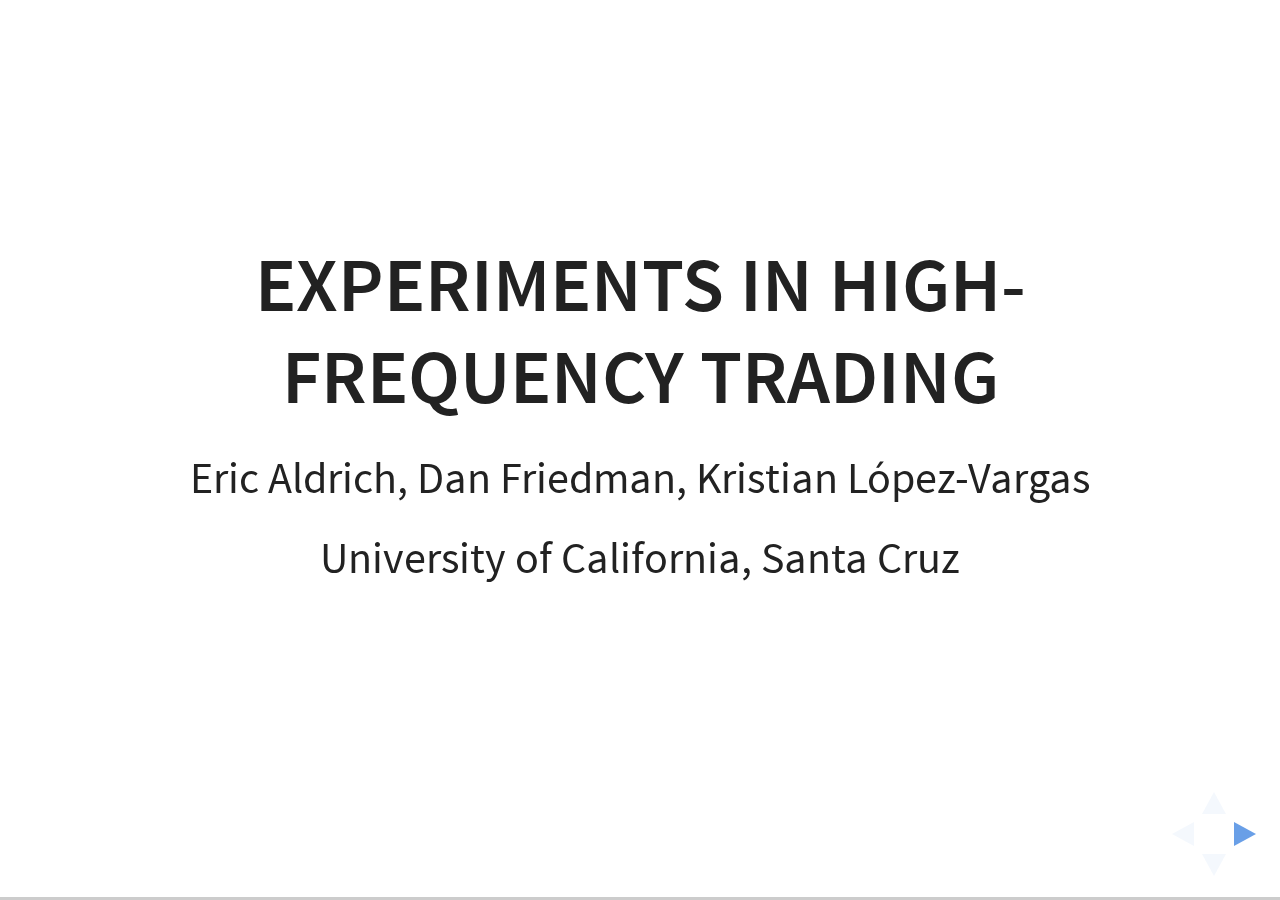
<file: hft_doc_slides/docs/index.html>
<!DOCTYPE html>
<html>
<head>
  <meta charset="utf-8">
  <meta name="generator" content="pandoc">
  <title></title>
  <meta name="apple-mobile-web-app-capable" content="yes" />
  <meta name="apple-mobile-web-app-status-bar-style" content="black-translucent" />
  <meta name="viewport" content="width=device-width, initial-scale=1.0, maximum-scale=1.0, user-scalable=no">
  <link rel="stylesheet" href="reveal.js/css/reveal.min.css"/>
    <style type="text/css">code{white-space: pre;}</style>
    <link rel="stylesheet" href="reveal.js/css/theme/white.css"/>
    <!-- If the query includes 'print-pdf', include the PDF print sheet -->
    <script>
      if( window.location.search.match( /print-pdf/gi ) ) {
        var link = document.createElement( 'link' );
        link.rel = 'stylesheet';
        link.type = 'text/css';
        link.href = 'reveal.js/css/print/pdf.css';
        document.getElementsByTagName( 'head' )[0].appendChild( link );
      }
    </script>
    <!--[if lt IE 9]>
    <script src="reveal.js/lib/js/html5shiv.js"></script>
    <![endif]-->
    <script type="text/x-mathjax-config">
      MathJax.Hub.Config({
        tex2jax: {
            inlineMath: [ ['$','$'], ["\\(","\\)"] ],
            displayMath: [ ['$$','$$'], ["\\[","\\]"] ],  
            processEscapes: true,
            displaystyle: true
        },
        "HTML-CSS": { availableFonts: ["TeX"] }
      });
    </script><script type="text/javascript"
      src="http://cdn.mathjax.org/mathjax/latest/MathJax.js?config=TeX-AMS-MML_HTMLorMML-full">
    </script>
</head>
<body>
  <div class="reveal">
    <div class="slides">


<section id="experiments-in-high-frequency-trading" class="slide level2">
<h1>Experiments in High-Frequency Trading</h1>
<p>Eric Aldrich, Dan Friedman, Kristian López-Vargas <!--Let's discuss scope of presentation (whole vs lab); Where do we mention Peter? etc--></p>
<p>University of California, Santa Cruz</p>
</section>
<section id="outline" class="slide level2">
<h1>Outline</h1>
<ol type="1">
<li>Motivation</li>
<li>Research Plan</li>
<li>BCS Model <!--* Prediction--></li>
<li>Laboratory Implementation (BCS) <!--* CDA--> <!--* FBA --></li>
<li>Pilot Sessions <!--* Design--> <!--* Results--></li>
<li>Next Steps</li>
</ol>
</section>
<section class="slide level2">

</section>
<section><section id="motivation" class="titleslide slide level1"><h1>Motivation</h1></section><section id="motivation-1" class="slide level2">
<h1>Motivation</h1>
<ul>
<li><p>Trading latencies have rapidly declined from seconds to milliseconds and microseconds.</p></li>
<li><p>High-frequency trading (HFT) firms account for a large fraction of trades worldwide.</p></li>
</ul>
<!--Telecommunications technology and automated order placement has caused trading latencies to rapidly decline over the last decade from seconds to milliseconds and microseconds. Market floor specialists have disappeared, and high-frequency trading (HFT) firms now account for a large and increasing fraction of trades worldwide. -->


</section><section id="motivation-2" class="slide level2">
<h1>Motivation</h1>
<ul>
<li><p>Proponents:</p>
<ul>
<li>HFT increases market liquidity and reduces transaction costs. <!--maybe cite: Some academic studies ?--></li>
</ul></li>
<li><p>Opponents:</p>
<ul>
<li><p>The multi-billion-dollar cost of HFT infrastructure is (indirectly) borne by ordinary investors.</p></li>
<li><p>HFT liquidity vanishes when most needed, destabilizing financial markets.</p></li>
</ul></li>
</ul>
<!--Proponents of HFT claim that HFT has increased market liquidity and reduced transaction costs; and existing academic studies, on balance, tend to support that position. Opponents argue that the multi-billion-dollar cost of HFT infrastructure is indirectly borne by ordinary investors, that HFT liquidity vanishes when most needed, and that HFT could destabilize financial markets.-->

</section><section id="motivation-3" class="slide level2">
<h1>Motivation</h1>
<ul>
<li><p>Existing data are insufficient to resolve the controversy.</p>
<ul>
<li>Gathered from a single format -- CDA.</li>
</ul></li>
<li><p>Policy makers and regulators worldwide are already implementing HFT-focused policies.</p></li>
<li><p>Experiments (lab and field) are a superior alternative to scientifically study and compare market formats in the presence of HFT.</p></li>
</ul>
<!--Our proposed research is motivated by two important facts. First, existing data are insufficient to resolve the controversies regarding the impact of HFT. The data are gathered from markets using only a single format, the continuous double auction (CDA). Therefore, counterfactuals can only be approximated, and alternative market institutions cannot be properly studied. Second, despite the inconclusive evidence, policy makers are already taking actions intended to discourage HFT. In 2014, New York City Attorney General launched a probe of HFT-related practices that resulted in a lawsuit against Barclays. In June 2016, the U.S. Securities and Exchange Commission approved a plan put forth by IEX to delay all incoming orders with the intention of reducing the advantage of HFT firms. Regulators around the world have started to make similar moves.-->

</section><section class="slide level2">

</section></section>
<section><section id="research-plan" class="titleslide slide level1"><h1>Research Plan</h1></section><section id="research-design" class="slide level2">
<h1>Research Design</h1>
<ul>
<li><p>We use experiments to compare relevant market formats.</p></li>
<li><p><strong>Examine 4 formats</strong>:</p>
<ul>
<li>Continuous Double Auction (CDA).</li>
<li>Three alternatives -- FBA, IEX, EBS.</li>
</ul></li>
<li><p><strong>Two stages</strong>:</p>
<ul>
<li>Laboratory (ongoing).</li>
<li>Field (open tournament - early stage).</li>
</ul></li>
<li><p><strong>Outcomes and metrics of performance</strong>: liquidity, stability, and transactions costs.</p></li>
</ul>
<!--In this context, it is of vital importance to scientifically study policy and market alternatives in a controlled environment. We propose to study the impact of HFT using the experimental method to compare existing and alternative market formats, beginning in the laboratory and continuing in the field with a high profile, realistic tournament. We will study the performance of four main market formats in terms of liquidity, stability, and transactions costs. Our study will also help disclose whether the alternative formats raise unanticipated new issues.-->

</section><section id="market-formats" class="slide level2">
<h1>Market formats</h1>
<ul>
<li><p>Baseline market format: Continuous Double Auction (CDA)</p>
<ul>
<li><p>Organizes trade in nearly all major exchanges.</p></li>
<li><p>Orders processed immediately with price-time priority.</p></li>
<li><p>Speed technology is crucial.</p></li>
</ul></li>
</ul>
<!--The baseline market format is the Continuous Double Auction (CDA) which organizes trade in near all major exchanges around the world. Since under CDA trading occurs at any moment and orders are processed with price-time priority, speed technology is crucial.-->

</section><section id="market-formats-1" class="slide level2">
<h1>Market formats</h1>
<ul>
<li><p>Three alternative formats attempt to reduce the incentives for speed.</p>
<ol type="1">
<li><p>IEX: delays incoming orders by 350 <span class="math">$\smash{\mu}$</span>s, allows hidden, “pegged” orders.</p></li>
<li><p>EBS: within a narrow time window, randomizes the sequence in which orders are processed.</p></li>
<li><p>Frequent batch auction (FBA): equal priority to orders received in the same batch (e.g. a tenth of a second).</p></li>
</ol>
<!-- We plan on studying four alternative formats that attempt to keep the virtues of CDA while changing these incentives for speed. We focus in three alternatives: 1) the IEX format which delays incoming orders by 350 microseconds but allows hidden, “pegged” orders; 2) the EBS format which, within a narrow time window, randomizes the sequence in which orders are processed; and 3) the frequent batch auction (FBA) which gives equal priority to all orders received in the same batch of, say, a tenth of a second.-->
</li>
</ul>
</section><section id="project-stages" class="slide level2">
<h1>Project Stages</h1>
<ol type="1">
<li>Laboratory experiments:
<ul>
<li>Simple environments, adding relevant features of modern exchanges one at a time.</li>
<li>Participants tune algorithms that place orders on their behalf.</li>
</ul></li>
<li>Public tournaments:
<ul>
<li>Hosted on a financial exchange that emulates modern equities exchanges.</li>
<li>State-of-the art communication protocols.</li>
<li>Participants: teams from industry and research institutions.</li>
</ul></li>
</ol>
<!--The first phase consists of laboratory experiments, starting with simple environments and increasingly adding the relevant features of modern exchanges. Human participants will tune algorithms that submit orders to a financial exchange on their behalf. 
The second phase will consist of public tournaments hosted on a specially designed financial exchange that emulates leading U.S. equities exchanges endowed with state-of-the art communication protocols. Tournament participants will be teams from industry and research institutions.-->

</section><section id="project-status" class="slide level2">
<h1>Project Status</h1>
<ol type="1">
<li>Developed simple laboratory environments.
<ul>
<li>Based on Budish, Cramton and Shim (2015) - BCS hereafter.</li>
<li>CDA and FBA</li>
</ul></li>
<li><p>Conducted pilot experiments - very preliminary results.</p></li>
<li><p>Currently developing financial exchange.</p></li>
</ol>
</section><section class="slide level2">

</section></section>
<section><section id="bcs-model" class="titleslide slide level1"><h1>BCS Model</h1></section><section id="model-primitives" class="slide level2">
<h1>Model Primitives</h1>
<ul>
<li><p>One security <span class="math">$\smash{x}$</span>, indivisible single units traded in continuous time.</p></li>
<li><p><span class="math">$\smash{x}$</span> can be costlessly liquidated at publicly observed fundamental value <span class="math">$\smash{V(t)}$</span>.</p></li>
<li><p><span class="math">$\smash{V(t)}$</span> evolves via compound Poisson with jump rate <span class="math">$\smash{\lambda_V}$</span> and jump distribution <span class="math">$\smash{F_V}$</span><br /><!--  Finite support; Symmetric with mean zero--></p></li>
<li><p><span class="math">$\smash{J}$</span> is distribution of the jump size.<br /><!--abs value of F_v realizations--></p></li>
</ul>
</section><section id="model-primitives-1" class="slide level2">
<h1>Model Primitives</h1>
<!--end users of financial markets: mutual funds, pension funds, hedge funds, etc. -->

<ul>
<li>Investors (exogenous liquidity/noise traders):
<ul>
<li>Arrive randomly with fixed need to buy/sell 1 unit at a Poisson arrival rate of <span class="math">$\smash{\lambda_I}$</span>.</li>
<li>Trade immediately upon arrival: they are only takers of liquidity.</li>
</ul></li>
</ul>
</section><section id="model-primitives-2" class="slide level2">
<h1>Model Primitives</h1>
<ul>
<li>Trading Firms (HFTs, algorithmic traders, makers):
<ul>
<li>No intrinsic demand: profit/lose from trading at prices <span class="math">$\smash{p \neq V(t)}$</span>.</li>
<li>Entry is endogenous.</li>
</ul></li>
<li>Latency:
<ul>
<li>Firms observe <span class="math">$\smash{V}$</span> with a small delay, <span class="math">$\smash{\delta_{slow} &gt; 0}$</span>.</li>
<li>They can reduce latency by <span class="math">$\smash{\Delta \delta = \delta_{slow} - \delta_{fast} &gt; 0}$</span> at a cost <span class="math">$\smash{c_{speed}}$</span>.</li>
<li>Wolog <span class="math">$\smash{\delta_{fast} = 0}$</span>.</li>
</ul></li>
</ul>
</section><section id="cda-in-general" class="slide level2">
<h1>CDA in General</h1>
<ul>
<li><p>Limit order: Buy(sell) 100 shares of APL at $100.00 or less (or more).</p></li>
<li><p>Submission to the market at any time.</p></li>
<li><p>Serial processing: orders processed one-at-a-time as they arrive.</p></li>
<li><p>Limit order book: set of standing orders.</p></li>
<li><p>Trade: when a new limit order arrives and (contains a bid ≥ lowest ask or an ask ≤ highest bid)</p></li>
</ul>
</section><section id="cda-in-bcs" class="slide level2">
<h1>CDA in BCS</h1>
<ul>
<li><p>Strategies for trading firms (at all times):</p>
<ol type="1">
<li><p><em>Exit</em> the market.</p></li>
<li><em>Market maker</em>: chooses spread <span class="math">$\smash{[0, \bar{S}]}$</span> (centered on <span class="math">$\smash{V}$</span>) and speed technology <em>{fast, slow}</em>.
<ul>
<li>Profits upon investor arrivals.</li>
</ul></li>
<li><em>Sniper</em>: chooses speed technology <em>{fast, slow}</em>
<ul>
<li>Profits from value jumps and stale orders.</li>
</ul></li>
</ol></li>
<li><p>Speed technology reduces latency at a cost of <span class="math">$\smash{c_{speed}}$</span> per unit of time.</p></li>
</ul>
<!--Players at any instant choose whether (a) to exit the market and earn a modest flow of income w (= 0 in our implementation), or to participate either as (b) a market maker or (c) a sniper. In the latter two cases players also choose whether to invest in a technology that reduces latency at cost cs per unit of time. 
A market maker chooses a spread  around the fundamental V ; by choosing s she automatically posts a bid at V - 0.5s and an ask at V + 0.5s. In the CDA she makes profit of 0.5s any time she has the smallest spread when an exogenous market order arrives. Her limit orders automatically track V with some fixed latency ; during that latency, the orders are stale in that they do not reflect the current fundamental value. By paying the cost of speed cs the market maker can reduce the latency to (without loss of generality for our purposes) zero. 
-->

</section><section id="bcs-equilibrium-cda" class="slide level2">
<h1>BCS Equilibrium (CDA)</h1>
<ul>
<li><p>No asym. info or inventory costs, everyone risk neutral.</p></li>
<li><p>Bertrand competition, but equilibrium spread &gt; 0.</p></li>
<li><p>Positive spread is related to jumps in <span class="math">$\smash{V(t)}$</span>:</p>
<ul>
<li><p>Maker sends a replace order.</p></li>
<li><p>Others try to buy (sell) at stale quote and liquidate at new fundamental (&quot;snipe&quot;).</p></li>
<li><p>Sniping probability <span class="math">$\smash{\frac{N-1}{N}}$</span>.</p></li>
<li><p>Sniping generates arbitrage rents paid by investors.</p></li>
</ul></li>
</ul>
</section><section id="bcs-equilibrium-cda-1" class="slide level2">
<h1>BCS Equilibrium (CDA)</h1>
<ul>
<li><p>Unique Nash Equilibrium <span class="math">$\smash{(s^*, N^*)}$</span>.</p></li>
<li><p>Investors trade immediately upon arrival.</p></li>
<li><p>One firm is market maker: spread <span class="math">$\smash{s^{*}}$</span>, orders tracking <span class="math">$\smash{V(t)}$</span>.</p></li>
<li><p><span class="math">$\smash{N − 1}$</span> trading firms are stale-quote snipers: submit IOC orders when <span class="math">$\smash{V(t)}$</span> jumps.</p></li>
</ul>
</section><section id="bcs-equilibrium-cda-2" class="slide level2">
<h1>BCS Equilibrium (CDA)</h1>
<ul>
<li><p>Zero profit for market makers: <br /><span class="math">$$λ_I . \frac{s}{2} - λ_V.\Pr(J&gt;\frac{s}{2}).\mathbb{E}( J-\frac{s}{2}|J&gt;\frac{s}{2} ). \frac{N-1}{N} = c_{speed}$$</span><br /></p></li>
<li><p>Zero profit for snipers: <br /><span class="math">$$λ_V.\Pr(J&gt;\frac{s}{2}).\mathbb{E}( J-\frac{s}{2}|J&gt;\frac{s}{2} ). \frac{1}{N} = c_{speed}$$</span><br /></p></li>
</ul>
<!--
    Simplifies to lambda_I s*/2 = N* c_speed:     
    "all of the expenditure by trading  rms on speed technology ultimately is borne by investors, via the bid-ask spread."..."Arms-race prize = expenditures on speed = cost to investors"
  
    * Equilibrium Condition Exo Entry: Revenue from investors = rents to trading firms. 
    $$\smash{λ_I . \frac{s}{2} = λ_V.\Pr\[J>\frac{s}{2}\].\mathbb{E}( J-\frac{s}{2}|J>\frac{s}{2} )}$$
-->

</section><section id="fba-in-general" class="slide level2">
<h1>FBA in General</h1>
<ul>
<li><p>Orders are (still) continuously time-stamped.</p></li>
<li><p>Trading day divided into many equal-length <em>submission stages</em> (of length <span class="math">$\smash{\tau}$</span>).</p></li>
<li><p>At closing, all standing buy (sell) orders are combined to generate a stair-step demand (supply) curve.</p></li>
<li><p>Market clearing (equilibrium) price <span class="math">$\smash{p^\star}$</span> is computed, and infra-marginal bids and asks are executed at a uniform price <span class="math">$\smash{p^\star}$</span>.</p></li>
</ul>
<!--![Timing in FBA](img/timing_FBA.png)-->
<!--<img src="img/timing_FBA.png" style="width:500px; align-content: center">-->

<!--
 The messaging server still continuously relays time-stamped orders (and cancellations etc.) as usual. However, as illustrated in Figure 2, the FBA matching engine divides the trading day into many submission stages (or batching intervals) of equal length. It collects orders continuously but does not immediately process them. Instead, at the end of a submission stage, all new orders received (with positive latency, these must have been sent before , as indicated by the red tick in Figure 1) are combined with unfilled orders from previous stages. The FBA matching engine then generates a stair-step demand curve from the combined bids and a stair-step supply curve from the combined asks. If demand and supply do not intersect, then there is no trade and all orders carry over to the next batch auction, except those that entered the auction as immediate or cancel. 

If demand and supply do intersect, then the market clears where supply equals demand, i.e., all infra-marginal bids and asks are executed at a uniform price p* that clears the market. (The midpoint is used when there is an interval of market-clearing prices. A rationing rule, independent of time stamp within a batching interval, is used when there is an imbalance of supply and demand at a unique market clearing price.) At time t+delta the FBA matching engine notifies the messaging server of the executed trades and price p* (if demand and supply intersect) and the remaining order book.-->

</section><section id="fba-in-bcs" class="slide level2">
<h1>FBA in BCS</h1>
<ul>
<li><p>As in CDA, a maker submits one sell (buy) limit order that tracks the fundamental + (-) a chosen spread <span class="math">$\smash{s}$</span>.</p></li>
<li><p>A sniper's bot submits a limit buy (sell) at the newest <span class="math">$\smash{V(t)}$</span> each <em>interval</em> with a <span class="math">$\smash{V}$</span>-jump.</p></li>
<li><p>Snipers' orders automatically cancelled if not filled.</p></li>
<li><p>Sniping profitable only when <em>fast</em> and there is a <em>slow</em> maker and a jump occurs in <span class="math">$\smash{(T - \delta_{slow},T - \delta_{fast})}$</span>.</p></li>
</ul>
<p><!----> <!--Note that such a snipe can be profitable only when (a) the sniper has purchased speed and at least one maker has not and (b) there is a sufficiently large jump in V within the last τ seconds of the batching period. The last condition suggests that sniping is less profitable in FBA than in CDA to the extent that τ is smaller than the batching interval.--></p>
</section><section id="bcs-equilibrium-fba" class="slide level2">
<h1>BCS Equilibrium (FBA)</h1>
<ul>
<li>Bertrand competition: Zero bid-ask spread.
<ul>
<li><span class="math">$\smash{\forall \tau &gt; 0}$</span> (discontinuity between CDA/FBA).</li>
</ul></li>
<li><p>(Slow) firms supply <span class="math">$\smash{\bar{Q}}$</span> units of liquidity at zero spread.</p></li>
<li><p><span class="math">$\smash{\tau &gt;&gt; \Delta \delta \Rightarrow}$</span> no one invests in speed:</p></li>
</ul>
<p><br /><span class="math">$$\smash{\frac{\Delta\delta \, \lambda_V}{\tau} \, \mathbb{E}(J) \, \bar{Q} &lt; c_{speed} }$$</span><br /></p>
<!--The fraction Deltaδ*λjump/tau  is the proportion of time which the fast trader has a profitable sniping opportunity. For finite Q, the condition is satisfied for long enough τ.-->


</section><section class="slide level2">

</section></section>
<section><section id="laboratory-implementation" class="titleslide slide level1"><h1>Laboratory Implementation</h1></section><section id="lab-environment" class="slide level2">
<h1>Lab Environment</h1>
<!--This is a summary slide, the next four are the detail-->

<ul>
<li><p>Simplest lab environment is adapted from BCS.</p></li>
<li><p>Single asset, single exchange, continuous price.</p></li>
<li><p><span class="math">$\smash{V(t)}$</span>: exogenous, compound Poisson process, jump rate <span class="math">$\smash{λ_V}$</span>, jump distribution <span class="math">$\smash{F_V}$</span>.</p></li>
<li><p>Automated investors: exogenous stream of market buy/sell orders, Poisson arrival rates <span class="math">$\smash{\lambda_I}$</span>.</p></li>
<li><p>Traders control bots/algorithms which place orders on their behalf, conditional on market conditions and strategies (<em>{out, making, sniping}</em>, <em>{fast, slow}</em>).</p></li>
</ul>
<!-- The simplest lab environment is adapted from BCS. A single asset is traded on a single exchange, and price is a continuous variable. The fundamental value V(t) is determined exogenously by a compound Poisson process with arrival rate λ_V and jump distribution F_V. Players’ profit opportunities come from “investors” represented by an exogenous stream of unit market orders to buy (limit price very high) and to sell (limit price 0) with Poisson arrival rates λ_B=λ_S=λ_I.-->

</section><section id="cda-in-the-lab" class="slide level2">
<h1>CDA in the Lab</h1>
<!--![CDA experimental interface](img/CDA.png)-->

<p><img src="img/CDA.png" style="width:700px; align-content: center"></p>
<!--Eric, the options for resizing in reveal.js depend on the available extensions and markdown "version" [ideas?]-->

<!--Layout Legend: 
CDA user interface in BCS environment. Traders use the action box (bottom right) to adjust choices at any moment during the trading period. To (re)enter as a market maker she clicks the “maker” button or just drags the “Spread” bar to adjust s. To (re)enter as a sniper, she clicks the “snipe” button. By clicking the “Out” button, a player cancels any limit orders, deactivates sniping bots and unsubscribes from speed services. The event history box (top left) displays the time path of the fundamental value V(t) as a piecewise constant blue line, the trader’s own bid and ask as black horizontal lines, investor transactions as green vertical lines, snipe events as red vertical lines, and other traders’ limit orders as gray horizontal lines. The information box (top right) displays the current bid-ask spread, other traders’ status and the cost of speed cs. The profit history box (bottom left) displays players’ accumulated profit at each moment of time.-->

<!--Figure Events Legend: 
The event history box indicates that player 1 is about 48 seconds into the trading day, and has been a maker for at least 30 seconds. Her current spread of 1.21 is the best (smallest) of the two current makers. Investors arrived around seconds 23 and 26 with market orders to buy and sell, respectively. The green vertical lines in the event history box at those times, and the corresponding upward jumps in the profit history box, show her resulting profit. Around second 30, V jumped from about 100 to 102 and player got sniped by player 4, reflected in the red vertical line connecting the stale quote to the new V and the corresponding drop in profit. Note that profit is flat between events if “Speed” is turned off, but has a slight negative slope (of cs) when “Speed” is activated.
-->

</section><section id="fba-in-the-lab" class="slide level2">
<h1>FBA in the Lab</h1>
<p><img src="img/FBA.png" style="width:700px; align-content: center"></p>
<!--![FBA Interface](img/FBA.png)-->


<!--Figure Layout Legend: FBA user interface in basic BCS environment. The action box, information box and profit history box are essentially the same as in Figure 2. In the event history box (top left), the thin black horizontal line segments depict V(t), and the gray vertical lines separate the 5-second batching intervals. The color-coded ticks depict the order book at auction times: blue for own orders, lighter blue for other traders’ orders and light purple for investors. Trader 1’s own filled orders (and those of other traders) are indicated by a green (gray) dot behind the corresponding tick. The red tick shows the clearing price.-->
<!--Play / Events Legend:
 Total time 48 seconds. A buying investor arrived during the batching interval [20,25), and a selling investor arrived during the batching interval [30,35). In both batches, trader 1 had the best spread (at 0.9) and had an order filled profitably. 
 Snipers not depicted in the figure. -->

</section><section class="slide level2">

</section></section>
<section><section id="pilot-experiments" class="titleslide slide level1"><h1>Pilot Experiments</h1></section><section id="setting" class="slide level2">
<h1>Setting</h1>
<ul>
<li><p>Redwood II interface</p></li>
<li><p>Two market formats: CDA and FBA</p>
<ul>
<li><p>Three trading days (periods), five-minutes each.</p></li>
<li><p>In each period, two markets with four traders each.</p></li>
</ul></li>
<li><p>Session lasted approx 100 minutes.</p></li>
</ul>
</section><section id="design" class="slide level2">
<h1>Design</h1>
<ul>
<li><span class="math">$\smash{\lambda_V=4}$</span>: <span class="math">$\smash{V(t)}$</span> jumps every 4 seconds.
<ul>
<li>Historical SPY ETF data <span class="math">$\smash{\Rightarrow}$</span> 5-min lab session corresponds to 1.5 min of market trading.</li>
</ul></li>
<li><p><span class="math">$\smash{\lambda_I= 3}$</span>: Investor arrivals every 3 seconds.</p></li>
<li><p><span class="math">$\smash{V_0 = 100}$</span>: Order of magnitude equal to liquid equities.</p></li>
<li><p><span class="math">$\smash{F_V = N(0,0.5)}$</span>: Standard deviation is relatively large to price increments in data, but the magnitude is arbitrary if subjects can scale spreads accordingly.</p></li>
</ul>
</section><section id="design-1" class="slide level2">
<h1>Design</h1>
<ul>
<li><p><span class="math">$\smash{c_s= \$0.01/s}$</span>: Roughly twice the cost (per symbol, per second of a trading day) for a premier microwave service.</p></li>
<li><p><span class="math">$\smash{\delta_{slow} = 0.5s}$</span>: About 10 times larger than actual Chicago <span class="math">$\smash{\rightarrow}$</span> NY latency, after accounting for our time scaling.</p></li>
<li><p>Realizations matched across groups and formats.</p></li>
<li><p>In FBA, batch interval was 5 secs (1.25 secs, market time); reporting lag was essentially zero; default latency / interval = 0.1.</p></li>
</ul>
<!--(In our pilot experiment, the ratio is 0.5/5 = 0.10; in more realistic settings it might be closer to 0.01.)
<!--On August 10, 2016 we conducted a pilot experiment with a Redwood II prototype of CDA and FBA matching engines, using the interfaces shown in Figures 2 and 3. In each format, two groups of four players each completed three five-minute periods. Each period, stochastic realizations using λ_V= 4, λ_B=λ_S=λ_I= 3, F_V  = N(0,0.5), cs=$0.01/sec, τ = 0.5 sec and initial V = 100 were matched across groups and formats; each trading period here roughly translates to a 80 second segment on the NASDAQ OMX exchange for the high-volume SPY contract. In FBA, the batching interval was 5 seconds and the reporting lag was essentially zero.-->
<!--We found a weak uptrend for snipers in CDA, but the share never exceeded 43%; in equilibrium of the BCS model the sniper share is 75%. In FBA the sniper share trended down, as predicted in BCS equilibrium, and fell below 20% in period 3. Almost all other players were makers; Out shares were always miniscule. The share of traders choosing speed trended up in CDA as predicted, reaching almost ⅔ in period 3, and trended down (also consistent with prediction) in FBA, falling to 11% in period 3. -->

<!--(In our pilot experiment, the ratio is 0.5/5 = 0.10; in more realistic settings it might be closer to 0.01.)-->
    

</section><section id="results" class="slide level2">
<h1>Results</h1>
<ul>
<li><p>Very few subjects played <em>Out</em>.</p></li>
<li>Share of traders as snipers:
<ul>
<li>Weak uptrend in CDA - never exceeded 43%.
<ul>
<li>Equilibrium share = 75%.</li>
</ul></li>
<li>Trended down in FBA - below 20% in period 3.
<ul>
<li>Equilibrium share = 0.</li>
</ul></li>
</ul></li>
<li>The share of traders choosing speed:
<ul>
<li>Trended <span class="math">$\smash{\uparrow}$</span> in CDA (predicted) reaching ~⅔ in period 3.</li>
<li>Trended <span class="math">$\smash{\downarrow}$</span> in FBA (predicted) falling to 11% in period 3.</li>
</ul></li>
</ul>
</section><section id="results-1" class="slide level2">
<h1>Results</h1>
<ul>
<li>Performance metrics:
<ul>
<li>Transactions cost: observed mean spread.
<ul>
<li>Period 3: FBA = 0.22% and CDA = 0.41%.</li>
<li>Predicted mean spread: FBA = 0% and CDA = 0.32%.</li>
</ul></li>
<li>Information efficiency: RMSE.
<ul>
<li>CDA markets had higher RMSE than FBA market</li>
<li>Period 3: FBA = 0.32% and CDA = 0.42%.</li>
</ul></li>
</ul></li>
</ul>
<!--We found a weak uptrend for snipers in CDA, but the share never exceeded 43%; in equilibrium of the BCS model the sniper share is 75%. In FBA the sniper share trended down, as predicted in BCS equilibrium, and fell below 20% in period 3. Almost all other players were makers; Out shares were always miniscule. The share of traders choosing speed trended up in CDA as predicted, reaching almost ⅔ in period 3, and trended down (also consistent with prediction) in FBA, falling to 11% in period 3. -->

<!--The relevant performance metrics here are for transactions cost and informational efficiency; long-run stability issues are less relevant in this simple stylized environment.  Mean spread in FBA period 3 was only 0.22% vs 0.41% in CDA, both in the neighborhood of the predicted 0% and 0.32%, respectively; and overall mean spreads were only about 0.10% higher. FBA was also more informationally efficient: in every period, both CDA markets had higher RMSE than either FBA market; the period 3 averages were about 0.42% in CDA and 0.32% in FBA. -->

</section><section id="summary-results" class="slide level2">
<h1>Summary Results</h1>
<table>
<thead>
<tr class="header">
<th style="text-align: left;"></th>
<th style="text-align: center;">MAKER</th>
<th style="text-align: center;">SNIPE</th>
<th style="text-align: center;">Speed</th>
<th style="text-align: center;">Mean Spread</th>
<th style="text-align: center;">NumTrades</th>
<th style="text-align: center;">RMSE</th>
</tr>
</thead>
<tbody>
<tr class="odd">
<td style="text-align: left;"><strong>CDA</strong></td>
<td style="text-align: center;"></td>
<td style="text-align: center;"></td>
<td style="text-align: center;"></td>
<td style="text-align: center;"></td>
<td style="text-align: center;"></td>
<td style="text-align: center;"></td>
</tr>
<tr class="even">
<td style="text-align: left;">1st Period</td>
<td style="text-align: center;">63.5%</td>
<td style="text-align: center;">33.8%</td>
<td style="text-align: center;">43.2%</td>
<td style="text-align: center;">0.80</td>
<td style="text-align: center;">109.5</td>
<td style="text-align: center;">0.50%</td>
</tr>
<tr class="odd">
<td style="text-align: left;">2nd Period</td>
<td style="text-align: center;">62.2%</td>
<td style="text-align: center;">35.5%</td>
<td style="text-align: center;">53.5%</td>
<td style="text-align: center;">0.46</td>
<td style="text-align: center;">140.5</td>
<td style="text-align: center;">0.37%</td>
</tr>
<tr class="even">
<td style="text-align: left;">3rd Period</td>
<td style="text-align: center;">60.0%</td>
<td style="text-align: center;">38.3%</td>
<td style="text-align: center;">66.0%</td>
<td style="text-align: center;">0.40</td>
<td style="text-align: center;">158.0</td>
<td style="text-align: center;">0.39%</td>
</tr>
<tr class="odd">
<td style="text-align: left;"><strong>FBA</strong></td>
<td style="text-align: center;"></td>
<td style="text-align: center;"></td>
<td style="text-align: center;"></td>
<td style="text-align: center;"></td>
<td style="text-align: center;"></td>
<td style="text-align: center;"></td>
</tr>
<tr class="even">
<td style="text-align: left;">1st Period</td>
<td style="text-align: center;">66.9%</td>
<td style="text-align: center;">31.9%</td>
<td style="text-align: center;">28.5%</td>
<td style="text-align: center;">0.44</td>
<td style="text-align: center;">87.5</td>
<td style="text-align: center;">0.42%</td>
</tr>
<tr class="odd">
<td style="text-align: left;">2nd Period</td>
<td style="text-align: center;">74.2%</td>
<td style="text-align: center;">25.0%</td>
<td style="text-align: center;">22.3%</td>
<td style="text-align: center;">0.25</td>
<td style="text-align: center;">85.0</td>
<td style="text-align: center;">0.26%</td>
</tr>
<tr class="even">
<td style="text-align: left;">3rd Period</td>
<td style="text-align: center;">79.9%</td>
<td style="text-align: center;">19.4%</td>
<td style="text-align: center;">11.1%</td>
<td style="text-align: center;">0.21</td>
<td style="text-align: center;">91.0</td>
<td style="text-align: center;">0.30%</td>
</tr>
</tbody>
</table>
</section><section class="slide level2">

</section></section>
<section><section id="next-steps" class="titleslide slide level1"><h1>Next Steps</h1></section><section id="production" class="slide level2">
<h1>Production</h1>
<ul>
<li><p>Results are interesting but far from conclusive.</p></li>
<li>We will run production sessions:
<ul>
<li>With current parameters.</li>
<li>With other parameters (e.g. stressful periods)</li>
<li>With robustness checks (e.g. not showing other traders’ speed status or spread).</li>
</ul></li>
<li><p>We are implementing IEX and EBS variants of the CDA.</p></li>
<li><p>We need feedback!</p></li>
</ul>
<!--These pilot results are encouraging but far from conclusive. More replications of the current setup, sessions with other parameter configurations (e.g. stressful periods), and robustness checks (e.g. not showing other traders’ speed status or spread) are needed. Of course, we must also implement the IEX and EBS variants of the CDA. -->

</section><section id="more-realism" class="slide level2">
<h1>More Realism</h1>
<ol type="1">
<li><p>Variable and asymmetric arrival intensities and jump distributions.</p></li>
<li><p>Latent fundamental.</p></li>
<li><p>Discrete price grid.</p></li>
<li><p>Historical order flow.</p></li>
<li><p>Fragmented markets and exchange competition.</p></li>
<li><p>Automated market makers and investors.</p></li>
</ol>
<!--Most importantly, we must go beyond the simple BCS environment with more realistic features as follows. -->
<!--Variable and asymmetric arrival intensities and jump distributions. The Poisson parameter λ_V  can change exogenously during a trading period, and the market buy and sell parameters can take distinct values so that λ_B≠λ_S. The jump distribution can also shift during the trading period. -->
<!--Latent fundamental. In the simplest environment, traders automatically and immediately liquidate their positions at the known fundamental value V. In more realistic environments, V is not observed, and is an implicit function of the unannounced parameters for the compound Poisson processes generating buy and sell limit orders. Traders cannot lock in profit with a single transaction. Instead, they must earn their profits by round trip transactions. Implementation will require several minor changes in the user interface.-->
<!--Discrete price grid. Typical microstructure models allow the bid-ask spread to be determined endogenously. In practice, regulatory authorities set the minimum spread and price grid increment, or tick. By imposing a discrete price grid, we expect to see behavior more like that in contemporary financial markets: order books with positive quantities at several adjacent prices, placed by many different traders. -->
<!--Historical order flow. Instead of experimenter-specified parameters governing exogenous streams of limit orders, those streams will be adapted from historical data from the NYSE or other exchanges. That will allow us to compare the performance of various market formats in times known to be stressful as well as in normal times. -->
<!--Fragmented markets and exchange competition. An asset can be traded in two different exchanges, both using the same format, but possibly with different tick sizes. Information revealing something about the fundamental value might appear primarily or entirely in one of the exchanges, mimicking the environment that has resulted in cross-market latency arbitrage by high-frequency traders.  Alternatively, traders could trade on two different exchanges with equal information but different formats. Traders may (or may not) choose to migrate to the exchange that has endogenously lower trading costs.-->
<!--Automated market makers and investors. Human players will compete against pre-programmed bots acting as investors, market makers and/or snipers. (Earlier features blur the artificial distinction between investors, snipers and makers, and bots will eliminate those distinctions.) Bot-only simulations can be used to establish benchmark predictions in environments intractable to analytic methods. Pitting single humans against programmed equilibrium strategies is a useful diagnostic technique when the basic treatments yield puzzling departures from equilibrium. We will also see how groups of humans fare against bots that react to, e.g., recent measures of risk and return, or that implement ‘momentum ignition” or “front-running” strategies. -->

</section><section id="discussion" class="slide level2">
<h1>Discussion</h1>
<ul>
<li><p>Evidence from the lab and tournaments will improve understanding of financial market design.</p>
<ul>
<li>Of interest to regulators and policy makers.</li>
</ul></li>
<li><p>Our infrastructure will be a contribution for future research.</p></li>
</ul>
<!--Exploring these differing environments will contribute to fundamental knowledge regarding financial market design. By introducing features one at a time, we will make strong inferences about which environmental aspects shape observed outcomes. By holding constant the realized stochastic process across market formats in any given environment, we can draw causal conclusions regarding comparative performance. For example, we will be able to make clear statements such as “relative to the basic CDA baseline, the IEX format lowers trading cost by 5-8% in normal environment X, but increases value-at-risk by 20-30% in stressful environment Y.” Such statements should help focus conventional econometric analysis of market data, and even by themselves should be helpful for regulators and exchange officials. -->

<!--We have started the lab stage developing simple environments that allow for HFT. Our current progress and preliminary evidence are encouraging on the feasibility of the project and and the quality of the collected evidence. Further evidence from the laboratory and the implementation of tournaments will constitute valuable scientific knowledge on which formats best promote financial market liquidity and stability and, thus, help improve the design of financial markets. Our research infrastructure will be an important contribution for future research on financial market design. -->

</section><section id="thanks-to" class="slide level2">
<h1>Thanks to</h1>
<ul>
<li><p>Center for Analytical Finance.</p></li>
<li><p>Undergraduate programmers, Morgan Grant and Zach Petersen.</p></li>
<li><p>University of Maryland postdocs, Darrell Hoy and David Malec.</p></li>
</ul>
<!--

DRAFT ZONE 

--------------------------------------------------------



--------------------------------------------------------

## Continuous Double Auction - CDA 

* A _maker_ profits when an investor arrives and executes against her buy/sell order.

* A _sniper_ profits only when $\smash{V(t)}$ jumps and there are stale orders in the book.

* A _Maker_ loses when her stale offers get executed upon a $\smash{V(t)}$ jump (gets sniped) 

* All _fast_ (low latency) players have equal chance of being first to respond to any change in $\smash{V(t)}$. 

<!-- sniping gains/loses are conditional to $\smash{\Delta V(t)}$ exceeding the (smallest) 0.5s set by a market maker. 
If one of the snipers is first, then he makes (and the market maker loses) 0.5s. -->
      



</section></section>
    </div>
  </div>


  <script src="reveal.js/lib/js/head.min.js"></script>
  <script src="reveal.js/js/reveal.min.js"></script>

  <script>

      // Full list of configuration options available here:
      // https://github.com/hakimel/reveal.js#configuration
      Reveal.initialize({
        controls: true,
        progress: true,
        history: true,
        center: true,
        theme: Reveal.getQueryHash().theme, // available themes are in /css/theme
        transition: Reveal.getQueryHash().transition || 'default', // default/cube/page/concave/zoom/linear/fade/none

        // Optional libraries used to extend on reveal.js
        dependencies: [
          { src: 'reveal.js/lib/js/classList.js', condition: function() { return !document.body.classList; } },
          { src: 'reveal.js/plugin/zoom-js/zoom.js', async: true, condition: function() { return !!document.body.classList; } },
          { src: 'reveal.js/plugin/notes/notes.js', async: true, condition: function() { return !!document.body.classList; } },
//          { src: 'reveal.js/plugin/search/search.js', async: true, condition: function() { return !!document.body.classList; }, }
//          { src: 'reveal.js/plugin/remotes/remotes.js', async: true, condition: function() { return !!document.body.classList; } }
]});
    </script>
    </body>
</html>
</file>
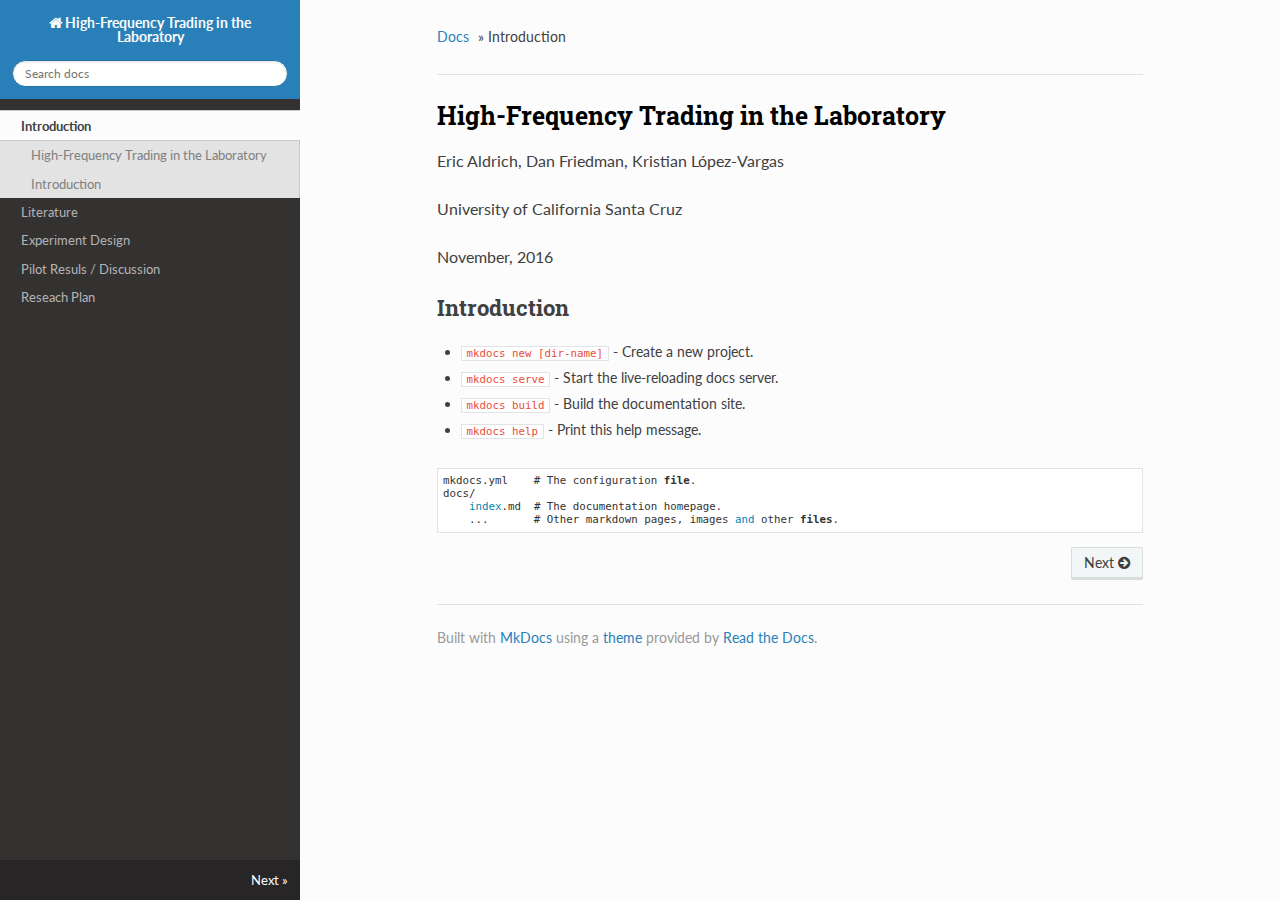
<file: hft_doc_slides/site/index.html>
<!DOCTYPE html>
<!--[if IE 8]><html class="no-js lt-ie9" lang="en" > <![endif]-->
<!--[if gt IE 8]><!--> <html class="no-js" lang="en" > <!--<![endif]-->
<head>
  <meta charset="utf-8">
  <meta http-equiv="X-UA-Compatible" content="IE=edge">
  <meta name="viewport" content="width=device-width, initial-scale=1.0">
  
  <meta name="author" content="Aldrich, Friedman, López-Vargas">
  
  <title>High-Frequency Trading in the Laboratory</title>
  

  <link rel="shortcut icon" href="./img/favicon.ico">

  
  <link href='https://fonts.googleapis.com/css?family=Lato:400,700|Roboto+Slab:400,700|Inconsolata:400,700' rel='stylesheet' type='text/css'>

  <link rel="stylesheet" href="./css/theme.css" type="text/css" />
  <link rel="stylesheet" href="./css/theme_extra.css" type="text/css" />
  <link rel="stylesheet" href="./css/highlight.css">
  <link href="./extra.css" rel="stylesheet">

  
  <script>
    // Current page data
    var mkdocs_page_name = "None";
    var mkdocs_page_input_path = "index.md";
    var mkdocs_page_url = "/";
  </script>
  
  <script src="./js/jquery-2.1.1.min.js"></script>
  <script src="./js/modernizr-2.8.3.min.js"></script>
  <script type="text/javascript" src="./js/highlight.pack.js"></script>
  <script src="./js/theme.js"></script> 

  
</head>

<body class="wy-body-for-nav" role="document">

  <div class="wy-grid-for-nav">

    
    <nav data-toggle="wy-nav-shift" class="wy-nav-side stickynav">
      <div class="wy-side-nav-search">
        <a href="." class="icon icon-home"> High-Frequency Trading in the Laboratory</a>
        <div role="search">
  <form id ="rtd-search-form" class="wy-form" action="./search.html" method="get">
    <input type="text" name="q" placeholder="Search docs" />
  </form>
</div>
      </div>

      <div class="wy-menu wy-menu-vertical" data-spy="affix" role="navigation" aria-label="main navigation">
        <ul class="current">
          
            <li>
    <li class="toctree-l1 current">
        <a class="current" href=".">Introduction</a>
        
            <ul>
            
                <li class="toctree-l3"><a href="#high-frequency-trading-in-the-laboratory">High-Frequency Trading in the Laboratory</a></li>
                
                    <li><a class="toctree-l4" href="#introduction">Introduction</a></li>
                
            
            </ul>
        
    </li>
<li>
          
            <li>
    <li class="toctree-l1 ">
        <a class="" href="about/">Literature</a>
        
    </li>
<li>
          
            <li>
    <li class="toctree-l1 ">
        <a class="" href="about/">Experiment Design</a>
        
    </li>
<li>
          
            <li>
    <li class="toctree-l1 ">
        <a class="" href="about/">Pilot Resuls / Discussion</a>
        
    </li>
<li>
          
            <li>
    <li class="toctree-l1 ">
        <a class="" href="about/">Reseach Plan</a>
        
    </li>
<li>
          
        </ul>
      </div>
      &nbsp;
    </nav>

    <section data-toggle="wy-nav-shift" class="wy-nav-content-wrap">

      
      <nav class="wy-nav-top" role="navigation" aria-label="top navigation">
        <i data-toggle="wy-nav-top" class="fa fa-bars"></i>
        <a href=".">High-Frequency Trading in the Laboratory</a>
      </nav>

      
      <div class="wy-nav-content">
        <div class="rst-content">
          <div role="navigation" aria-label="breadcrumbs navigation">
  <ul class="wy-breadcrumbs">
    <li><a href=".">Docs</a> &raquo;</li>
    
      
    
    <li>Introduction</li>
    <li class="wy-breadcrumbs-aside">
      
    </li>
  </ul>
  <hr/>
</div>
          <div role="main">
            <div class="section">
              
                <h1 id="high-frequency-trading-in-the-laboratory">High-Frequency Trading in the Laboratory</h1>
<p>Eric Aldrich, Dan Friedman, Kristian López-Vargas</p>
<p>University of California Santa Cruz</p>
<p>November, 2016</p>
<h2 id="introduction">Introduction</h2>
<ul>
<li><code>mkdocs new [dir-name]</code> - Create a new project.</li>
<li><code>mkdocs serve</code> - Start the live-reloading docs server.</li>
<li><code>mkdocs build</code> - Build the documentation site.</li>
<li><code>mkdocs help</code> - Print this help message.</li>
</ul>
<h2 id="_1"></h2>
<pre><code>mkdocs.yml    # The configuration file.
docs/
    index.md  # The documentation homepage.
    ...       # Other markdown pages, images and other files.
</code></pre>
              
            </div>
          </div>
          <footer>
  
    <div class="rst-footer-buttons" role="navigation" aria-label="footer navigation">
      
        <a href="about/" class="btn btn-neutral float-right" title="Literature">Next <span class="icon icon-circle-arrow-right"></span></a>
      
      
    </div>
  

  <hr/>

  <div role="contentinfo">
    <!-- Copyright etc -->
    
  </div>

  Built with <a href="http://www.mkdocs.org">MkDocs</a> using a <a href="https://github.com/snide/sphinx_rtd_theme">theme</a> provided by <a href="https://readthedocs.org">Read the Docs</a>.
</footer>
	  
        </div>
      </div>

    </section>

  </div>

<div class="rst-versions" role="note" style="cursor: pointer">
    <span class="rst-current-version" data-toggle="rst-current-version">
      
      
      
        <span style="margin-left: 15px"><a href="about/" style="color: #fcfcfc">Next &raquo;</a></span>
      
    </span>
</div>

</body>
</html>

<!--
MkDocs version : 0.15.3
Build Date UTC : 2016-10-30 05:14:54.882148
-->
</file>
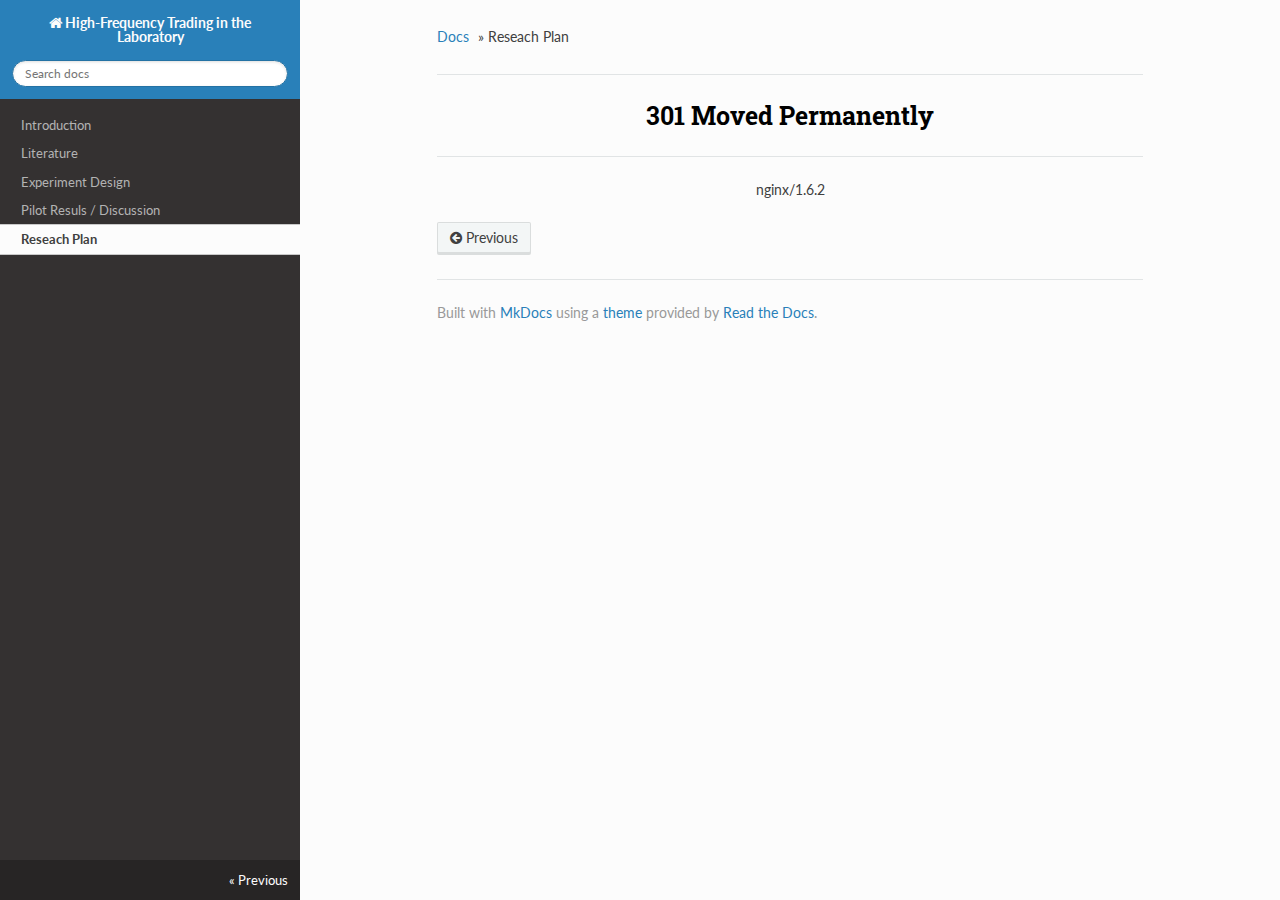
<file: hft_doc_slides/site/about/index.html>
<!DOCTYPE html>
<!--[if IE 8]><html class="no-js lt-ie9" lang="en" > <![endif]-->
<!--[if gt IE 8]><!--> <html class="no-js" lang="en" > <!--<![endif]-->
<head>
  <meta charset="utf-8">
  <meta http-equiv="X-UA-Compatible" content="IE=edge">
  <meta name="viewport" content="width=device-width, initial-scale=1.0">
  
  <meta name="author" content="Aldrich, Friedman, López-Vargas">
  
  <title>Reseach Plan - High-Frequency Trading in the Laboratory</title>
  

  <link rel="shortcut icon" href="../img/favicon.ico">

  
  <link href='https://fonts.googleapis.com/css?family=Lato:400,700|Roboto+Slab:400,700|Inconsolata:400,700' rel='stylesheet' type='text/css'>

  <link rel="stylesheet" href="../css/theme.css" type="text/css" />
  <link rel="stylesheet" href="../css/theme_extra.css" type="text/css" />
  <link rel="stylesheet" href="../css/highlight.css">
  <link href="../extra.css" rel="stylesheet">

  
  <script>
    // Current page data
    var mkdocs_page_name = "Reseach Plan";
    var mkdocs_page_input_path = "about.md";
    var mkdocs_page_url = "/about/";
  </script>
  
  <script src="../js/jquery-2.1.1.min.js"></script>
  <script src="../js/modernizr-2.8.3.min.js"></script>
  <script type="text/javascript" src="../js/highlight.pack.js"></script>
  <script src="../js/theme.js"></script> 

  
</head>

<body class="wy-body-for-nav" role="document">

  <div class="wy-grid-for-nav">

    
    <nav data-toggle="wy-nav-shift" class="wy-nav-side stickynav">
      <div class="wy-side-nav-search">
        <a href=".." class="icon icon-home"> High-Frequency Trading in the Laboratory</a>
        <div role="search">
  <form id ="rtd-search-form" class="wy-form" action="../search.html" method="get">
    <input type="text" name="q" placeholder="Search docs" />
  </form>
</div>
      </div>

      <div class="wy-menu wy-menu-vertical" data-spy="affix" role="navigation" aria-label="main navigation">
        <ul class="current">
          
            <li>
    <li class="toctree-l1 ">
        <a class="" href="..">Introduction</a>
        
    </li>
<li>
          
            <li>
    <li class="toctree-l1 ">
        <a class="" href="./">Literature</a>
        
    </li>
<li>
          
            <li>
    <li class="toctree-l1 ">
        <a class="" href="./">Experiment Design</a>
        
    </li>
<li>
          
            <li>
    <li class="toctree-l1 ">
        <a class="" href="./">Pilot Resuls / Discussion</a>
        
    </li>
<li>
          
            <li>
    <li class="toctree-l1 current">
        <a class="current" href="./">Reseach Plan</a>
        
            <ul>
            
            </ul>
        
    </li>
<li>
          
        </ul>
      </div>
      &nbsp;
    </nav>

    <section data-toggle="wy-nav-shift" class="wy-nav-content-wrap">

      
      <nav class="wy-nav-top" role="navigation" aria-label="top navigation">
        <i data-toggle="wy-nav-top" class="fa fa-bars"></i>
        <a href="..">High-Frequency Trading in the Laboratory</a>
      </nav>

      
      <div class="wy-nav-content">
        <div class="rst-content">
          <div role="navigation" aria-label="breadcrumbs navigation">
  <ul class="wy-breadcrumbs">
    <li><a href="..">Docs</a> &raquo;</li>
    
      
    
    <li>Reseach Plan</li>
    <li class="wy-breadcrumbs-aside">
      
    </li>
  </ul>
  <hr/>
</div>
          <div role="main">
            <div class="section">
              
                <p><html>
<head><title>301 Moved Permanently</title></head>
<body bgcolor="white">
<center><h1>301 Moved Permanently</h1></center>
<hr><center>nginx/1.6.2</center>
</body>
</html></p>
              
            </div>
          </div>
          <footer>
  
    <div class="rst-footer-buttons" role="navigation" aria-label="footer navigation">
      
      
        <a href="./" class="btn btn-neutral" title="Pilot Resuls / Discussion"><span class="icon icon-circle-arrow-left"></span> Previous</a>
      
    </div>
  

  <hr/>

  <div role="contentinfo">
    <!-- Copyright etc -->
    
  </div>

  Built with <a href="http://www.mkdocs.org">MkDocs</a> using a <a href="https://github.com/snide/sphinx_rtd_theme">theme</a> provided by <a href="https://readthedocs.org">Read the Docs</a>.
</footer>
	  
        </div>
      </div>

    </section>

  </div>

<div class="rst-versions" role="note" style="cursor: pointer">
    <span class="rst-current-version" data-toggle="rst-current-version">
      
      
        <span><a href="./" style="color: #fcfcfc;">&laquo; Previous</a></span>
      
      
    </span>
</div>

</body>
</html>
</file>
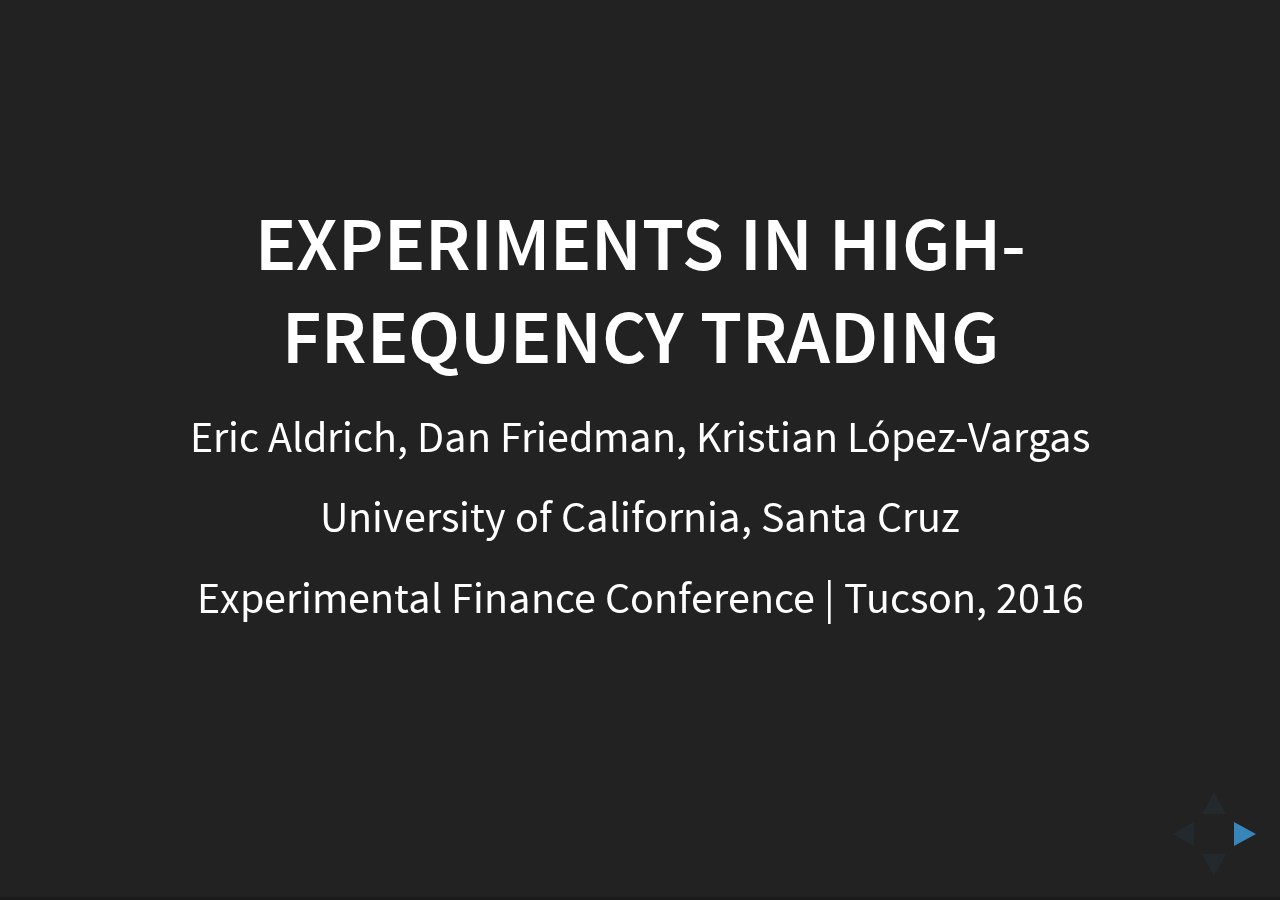
<file: hft_doc_slides/docs/tucson.html>
<!DOCTYPE html>
<html>
<head>
  <meta charset="utf-8">
  <meta name="generator" content="pandoc">
  <title></title>
  <meta name="apple-mobile-web-app-capable" content="yes" />
  <meta name="apple-mobile-web-app-status-bar-style" content="black-translucent" />
  <meta name="viewport" content="width=device-width, initial-scale=1.0, maximum-scale=1.0, user-scalable=no">
  <link rel="stylesheet" href="reveal.js/css/reveal.min.css"/>
    <style type="text/css">code{white-space: pre;}</style>
    <link rel="stylesheet" href="reveal.js/css/theme/black.css"/>
    <!-- If the query includes 'print-pdf', include the PDF print sheet -->
    <script>
      if( window.location.search.match( /print-pdf/gi ) ) {
        var link = document.createElement( 'link' );
        link.rel = 'stylesheet';
        link.type = 'text/css';
        link.href = 'reveal.js/css/print/pdf.css';
        document.getElementsByTagName( 'head' )[0].appendChild( link );
      }
    </script>
    <!--[if lt IE 9]>
    <script src="reveal.js/lib/js/html5shiv.js"></script>
    <![endif]-->
    <script type="text/x-mathjax-config">
      MathJax.Hub.Config({
        tex2jax: {
            inlineMath: [ ['$','$'], ["\\(","\\)"] ],
            displayMath: [ ['$$','$$'], ["\\[","\\]"] ],  
            processEscapes: true,
            displaystyle: true
        },
        "HTML-CSS": { availableFonts: ["TeX"] }
      });
    </script><script type="text/javascript"
      src="http://cdn.mathjax.org/mathjax/latest/MathJax.js?config=TeX-AMS-MML_HTMLorMML-full">
    </script>
</head>
<body>
  <div class="reveal">
    <div class="slides">


<section id="experiments-in-high-frequency-trading" class="slide level2">
<h1>Experiments in High-Frequency Trading</h1>
<p>Eric Aldrich, Dan Friedman, Kristian López-Vargas <!--Let's discuss scope of presentation (whole vs lab); Where do we mention Peter? etc--></p>
<p>University of California, Santa Cruz</p>
<p>Experimental Finance Conference | Tucson, 2016</p>
</section>
<section id="motivation" class="slide level2">
<h1>Motivation</h1>
<ul>
<li><p>Trading latencies have rapidly declined.</p></li>
<li><p>HFTs account for a large fraction of trades worldwide.</p></li>
<li><p>Proponents: HFT increases liquidity, reduces transaction costs.</p></li>
<li><p>Opponents: The cost of HFT infrastructure is borne by investors; liquidity vanishes when most needed.</p></li>
</ul>
</section>
<section id="research-plan" class="slide level2">
<h1>Research Plan</h1>
<ul>
<li><p>Existing data are insufficient to resolve the controversy.</p></li>
<li><p>Experiments are a superior alternative to scientifically compare market formats in the presence of HFT.</p></li>
<li><p>We use experiments (lab and field) to compare relevant market formats.</p></li>
</ul>
</section>
<section id="research-design" class="slide level2">
<h1>Research Design</h1>
<ul>
<li><p><strong>Examine 4 formats</strong>:</p>
<ul>
<li>Continuous Double Auction (CDA).</li>
<li>Three alternatives -- FBA, IEX, EBS.</li>
</ul></li>
<li><p><strong>Two stages</strong>:</p>
<ul>
<li>Laboratory (ongoing).</li>
<li>Field (open tournament - early stage).</li>
</ul></li>
<li><p><strong>Outcomes and metrics of performance</strong>: liquidity, stability, and transactions costs.</p></li>
</ul>
</section>
<section id="baseline-market-format" class="slide level2">
<h1>Baseline Market Format</h1>
<ul>
<li><p>Baseline market format: Continuous Double Auction (CDA)</p>
<ul>
<li><p>Organizes trade in nearly all major exchanges.</p></li>
<li><p>Orders processed immediately with price-time priority.</p></li>
<li><p>Speed technology is crucial.</p></li>
</ul></li>
</ul>
</section>
<section id="alternative-market-formats" class="slide level2">
<h1>Alternative Market Formats</h1>
<ul>
<li><p>Three alternative formats attempt to reduce the incentives for speed.</p>
<ol type="1">
<li><p>Frequent batch auction (FBA): equal priority to orders received in the same batch (e.g. a tenth of a second).</p></li>
<li><p>IEX: delays incoming orders by 350 <span class="math">$\smash{\mu}$</span>s, allows hidden, “pegged” orders.</p></li>
<li><p>EBS: within a narrow time window, randomizes the sequence in which orders are processed.</p></li>
</ol></li>
</ul>
</section>
<section id="laboratory-implementation" class="slide level2">
<h1>Laboratory Implementation</h1>
<ul>
<li><p>Formats in simple laboratory environment:</p>
<ul>
<li><p>Based on Budish, Cramton and Shim (BCS, 2015).</p></li>
<li><p>CDA and FBA</p></li>
</ul></li>
<li><p>Participants tune algorithms that place orders on their behalf.</p></li>
<li><p>Will add relevant features of modern exchanges one at a time.</p></li>
</ul>
</section>
<section id="cda-equilibrium-in-bcs" class="slide level2">
<h1>CDA Equilibrium in BCS</h1>
<ul>
<li><p>No asym. info or inventory costs, everyone risk neutral.</p></li>
<li><p>Bertrand competition, but equilibrium spread &gt; 0.</p></li>
<li><p>Positive spread is related to jumps in <span class="math">$\smash{V(t)}$</span>:</p>
<ul>
<li><p>Maker sends a replace order.</p></li>
<li><p>Others try to buy (sell) at stale quote and liquidate at new fundamental (&quot;snipe&quot;).</p></li>
<li><p>Sniping probability <span class="math">$\smash{\frac{N-1}{N}}$</span>.</p></li>
<li><p>Sniping generates arbitrage rents paid by investors.</p></li>
</ul></li>
</ul>
</section>
<section id="fba-in-general" class="slide level2">
<h1>FBA in General</h1>
<ul>
<li><p>Orders are (still) continuously time-stamped.</p></li>
<li><p>Trading day divided into many equal-length <em>submission stages</em> (of length <span class="math">$\smash{\tau}$</span>).</p></li>
<li><p>At closing, all standing buy (sell) orders are combined to generate a stair-step demand (supply) curve.</p></li>
<li><p>Market clearing (equilibrium) price <span class="math">$\smash{p^\star}$</span> is computed, and infra-marginal bids and asks are executed at a uniform price <span class="math">$\smash{p^\star}$</span>.</p></li>
</ul>
</section>
<section id="fba-equilibrium-in-bcs" class="slide level2">
<h1>FBA Equilibrium in BCS</h1>
<ul>
<li>Bertrand competition: Zero bid-ask spread.
<ul>
<li><span class="math">$\smash{\forall \tau &gt; 0}$</span> (discontinuity between CDA/FBA).</li>
</ul></li>
<li><p>(Slow) firms supply <span class="math">$\smash{\bar{Q}}$</span> units of liquidity at zero spread.</p></li>
<li><p><span class="math">$\smash{\tau &gt;&gt; \Delta \delta \Rightarrow}$</span> no one invests in speed:</p></li>
</ul>
<p><br /><span class="math">$$\smash{\frac{\Delta\delta \, \lambda_V}{\tau} \, \mathbb{E}(J) \, \bar{Q} &lt; c_{speed} }$$</span><br /></p>
</section>
<section id="pilot-experiment" class="slide level2">
<h1>Pilot Experiment</h1>
<ul>
<li><p>Redwood II interface.</p></li>
<li><p>Two market formats in the session: CDA and FBA.</p></li>
<li><p>Three 5-minute <em>trading days</em> (periods), per format.</p></li>
<li><p>Each trading day had two markets (groups of four traders).</p></li>
<li><p>Session lasted approx 100 minutes.</p></li>
<li><p>Realizations matched across groups and formats.</p></li>
</ul>
</section>
<section id="pilot-parameters" class="slide level2">
<h1>Pilot Parameters</h1>
<ul>
<li><p><span class="math">$\smash{\lambda_V=4}$</span>: <span class="math">$\smash{V(t)}$</span> jumps every 4 seconds. <!--* Historical SPY ETF data $\smash{\Rightarrow}$ 5-min lab session corresponds to 1.5 min of market trading.--></p></li>
<li><p><span class="math">$\smash{\lambda_I= 3}$</span>: Investor arrivals every 3 seconds.</p></li>
<li><p><span class="math">$\smash{V_0 = 100}$</span>: Order of magnitude equal to liquid equities.</p></li>
<li><p><span class="math">$\smash{F_V = N(0,0.5)}$</span>. <!--Standard deviation is relatively large to price increments in data, but the magnitude is arbitrary if subjects can scale spreads accordingly.--></p></li>
</ul>
</section>
<section id="pilot-parameters-1" class="slide level2">
<h1>Pilot Parameters</h1>
<ul>
<li><p><span class="math">$\smash{c_s= \$0.01/s}$</span>. <!--Roughly twice the cost (per symbol, per second of a trading day) for a premier microwave service.--></p></li>
<li><p><span class="math">$\smash{\delta_{slow} = 0.5s}$</span>: About 10 times larger than actual Chicago <span class="math">$\smash{\rightarrow}$</span> NY latency, after accounting for our time scaling.</p></li>
<li><p>In FBA, batch interval was 5 secs (1.25 secs, market time); reporting lag was essentially zero; default latency / interval = 0.1.</p></li>
</ul>
<!--(In our pilot experiment, the ratio is 0.5/5 = 0.10; in more realistic settings it might be closer to 0.01.)
<!--On August 10, 2016 we conducted a pilot experiment with a Redwood II prototype of CDA and FBA matching engines, using the interfaces shown in Figures 2 and 3. In each format, two groups of four players each completed three five-minute periods. Each period, stochastic realizations using λ_V= 4, λ_B=λ_S=λ_I= 3, F_V  = N(0,0.5), cs=$0.01/sec, τ = 0.5 sec and initial V = 100 were matched across groups and formats; each trading period here roughly translates to a 80 second segment on the NASDAQ OMX exchange for the high-volume SPY contract. In FBA, the batching interval was 5 seconds and the reporting lag was essentially zero.-->
<!--We found a weak uptrend for snipers in CDA, but the share never exceeded 43%; in equilibrium of the BCS model the sniper share is 75%. In FBA the sniper share trended down, as predicted in BCS equilibrium, and fell below 20% in period 3. Almost all other players were makers; Out shares were always miniscule. The share of traders choosing speed trended up in CDA as predicted, reaching almost ⅔ in period 3, and trended down (also consistent with prediction) in FBA, falling to 11% in period 3. -->

<!--(In our pilot experiment, the ratio is 0.5/5 = 0.10; in more realistic settings it might be closer to 0.01.)-->

<!------------------------------------------------------------>

<!--## Pilot Session-->

<!--* Simplest lab environment is adapted from BCS.-->
 <!---->
<!--* Single asset, single exchange, continuous price.-->

<!--* $\smash{V(t)}$: exogenous, compound Poisson process, jump rate $\smash{λ_V}$, jump distribution $\smash{F_V}$.-->
 <!---->
<!--* Automated investors: exogenous stream of market buy/sell orders, Poisson arrival rates $\smash{\lambda_I}$.-->

<!--* Traders control bots/algorithms which place orders on their behalf, conditional on market conditions and strategies (_{out, making, sniping}_, _{fast, slow}_).-->
 

<!-- The simplest lab environment is adapted from BCS. A single asset is traded on a single exchange, and price is a continuous variable. The fundamental value V(t) is determined exogenously by a compound Poisson process with arrival rate λ_V and jump distribution F_V. Players’ profit opportunities come from “investors” represented by an exogenous stream of unit market orders to buy (limit price very high) and to sell (limit price 0) with Poisson arrival rates λ_B=λ_S=λ_I.-->

</section>
<section id="cda-in-the-lab" class="slide level2">
<h1>CDA in the Lab</h1>
<!--![CDA experimental interface](img/CDA.png)-->

<p><img src="img/CDA.png" style="width:900px; align-content: center"></p>
<!--Eric, the options for resizing in reveal.js depend on the available extensions and markdown "version" [ideas?]-->

<!--Layout Legend: 
CDA user interface in BCS environment. Traders use the action box (bottom right) to adjust choices at any moment during the trading period. To (re)enter as a market maker she clicks the “maker” button or just drags the “Spread” bar to adjust s. To (re)enter as a sniper, she clicks the “snipe” button. By clicking the “Out” button, a player cancels any limit orders, deactivates sniping bots and unsubscribes from speed services. The event history box (top left) displays the time path of the fundamental value V(t) as a piecewise constant blue line, the trader’s own bid and ask as black horizontal lines, investor transactions as green vertical lines, snipe events as red vertical lines, and other traders’ limit orders as gray horizontal lines. The information box (top right) displays the current bid-ask spread, other traders’ status and the cost of speed cs. The profit history box (bottom left) displays players’ accumulated profit at each moment of time.-->

<!--Figure Events Legend: 
The event history box indicates that player 1 is about 48 seconds into the trading day, and has been a maker for at least 30 seconds. Her current spread of 1.21 is the best (smallest) of the two current makers. Investors arrived around seconds 23 and 26 with market orders to buy and sell, respectively. The green vertical lines in the event history box at those times, and the corresponding upward jumps in the profit history box, show her resulting profit. Around second 30, V jumped from about 100 to 102 and player got sniped by player 4, reflected in the red vertical line connecting the stale quote to the new V and the corresponding drop in profit. Note that profit is flat between events if “Speed” is turned off, but has a slight negative slope (of cs) when “Speed” is activated.
-->

</section>
<section id="fba-in-the-lab" class="slide level2">
<h1>FBA in the Lab</h1>
<p><img src="img/FBA.png" style="width:900px; align-content: center"></p>
<!--![FBA Interface](img/FBA.png)-->


<!--Figure Layout Legend: FBA user interface in basic BCS environment. The action box, information box and profit history box are essentially the same as in Figure 2. In the event history box (top left), the thin black horizontal line segments depict V(t), and the gray vertical lines separate the 5-second batching intervals. The color-coded ticks depict the order book at auction times: blue for own orders, lighter blue for other traders’ orders and light purple for investors. Trader 1’s own filled orders (and those of other traders) are indicated by a green (gray) dot behind the corresponding tick. The red tick shows the clearing price.-->
<!--Play / Events Legend:
 Total time 48 seconds. A buying investor arrived during the batching interval [20,25), and a selling investor arrived during the batching interval [30,35). In both batches, trader 1 had the best spread (at 0.9) and had an order filled profitably. 
 Snipers not depicted in the figure. -->


</section>
<section id="summary-results" class="slide level2">
<h1>Summary Results</h1>
<table>
<thead>
<tr class="header">
<th style="text-align: left;"></th>
<th style="text-align: center;">MAKER</th>
<th style="text-align: center;">SNIPE</th>
<th style="text-align: center;">Speed</th>
<th style="text-align: center;">Spread</th>
<th style="text-align: center;">NumTrades</th>
<th style="text-align: center;">RMSE</th>
</tr>
</thead>
<tbody>
<tr class="odd">
<td style="text-align: left;"><strong>CDA</strong></td>
<td style="text-align: center;"></td>
<td style="text-align: center;"></td>
<td style="text-align: center;"></td>
<td style="text-align: center;"></td>
<td style="text-align: center;"></td>
<td style="text-align: center;"></td>
</tr>
<tr class="even">
<td style="text-align: left;">P1</td>
<td style="text-align: center;">63.5%</td>
<td style="text-align: center;">33.8%</td>
<td style="text-align: center;">43.2%</td>
<td style="text-align: center;">0.80</td>
<td style="text-align: center;">109.5</td>
<td style="text-align: center;">0.50%</td>
</tr>
<tr class="odd">
<td style="text-align: left;">P2</td>
<td style="text-align: center;">62.2%</td>
<td style="text-align: center;">35.5%</td>
<td style="text-align: center;">53.5%</td>
<td style="text-align: center;">0.46</td>
<td style="text-align: center;">140.5</td>
<td style="text-align: center;">0.37%</td>
</tr>
<tr class="even">
<td style="text-align: left;">P3</td>
<td style="text-align: center;">60.0%</td>
<td style="text-align: center;">38.3%</td>
<td style="text-align: center;">66.0%</td>
<td style="text-align: center;">0.40</td>
<td style="text-align: center;">158.0</td>
<td style="text-align: center;">0.39%</td>
</tr>
<tr class="odd">
<td style="text-align: left;"><strong>FBA</strong></td>
<td style="text-align: center;"></td>
<td style="text-align: center;"></td>
<td style="text-align: center;"></td>
<td style="text-align: center;"></td>
<td style="text-align: center;"></td>
<td style="text-align: center;"></td>
</tr>
<tr class="even">
<td style="text-align: left;">P1</td>
<td style="text-align: center;">66.9%</td>
<td style="text-align: center;">31.9%</td>
<td style="text-align: center;">28.5%</td>
<td style="text-align: center;">0.44</td>
<td style="text-align: center;">87.5</td>
<td style="text-align: center;">0.42%</td>
</tr>
<tr class="odd">
<td style="text-align: left;">P2</td>
<td style="text-align: center;">74.2%</td>
<td style="text-align: center;">25.0%</td>
<td style="text-align: center;">22.3%</td>
<td style="text-align: center;">0.25</td>
<td style="text-align: center;">85.0</td>
<td style="text-align: center;">0.26%</td>
</tr>
<tr class="even">
<td style="text-align: left;">P3</td>
<td style="text-align: center;">79.9%</td>
<td style="text-align: center;">19.4%</td>
<td style="text-align: center;">11.1%</td>
<td style="text-align: center;">0.21</td>
<td style="text-align: center;">91.0</td>
<td style="text-align: center;">0.30%</td>
</tr>
<tr class="odd">
<td style="text-align: left;"></td>
<td style="text-align: center;"></td>
<td style="text-align: center;"></td>
<td style="text-align: center;"></td>
<td style="text-align: center;"></td>
<td style="text-align: center;"></td>
<td style="text-align: center;"></td>
</tr>
</tbody>
</table>
</section>
<section id="next-steps-and-discussion" class="slide level2">
<h1>Next Steps and Discussion</h1>
<ul>
<li><p>Development and Productions.</p></li>
<li><p>More realism in environment.</p></li>
<li><p>Evidence from the lab and tournaments will improve understanding of financial market design (help regulation and policy)</p></li>
<li><p>Our infrastructure will be a contribution for future research.</p></li>
</ul>
<!--Exploring these differing environments will contribute to fundamental knowledge regarding financial market design. By introducing features one at a time, we will make strong inferences about which environmental aspects shape observed outcomes. By holding constant the realized stochastic process across market formats in any given environment, we can draw causal conclusions regarding comparative performance. For example, we will be able to make clear statements such as “relative to the basic CDA baseline, the IEX format lowers trading cost by 5-8% in normal environment X, but increases value-at-risk by 20-30% in stressful environment Y.” Such statements should help focus conventional econometric analysis of market data, and even by themselves should be helpful for regulators and exchange officials. -->

<!--We have started the lab stage developing simple environments that allow for HFT. Our current progress and preliminary evidence are encouraging on the feasibility of the project and and the quality of the collected evidence. Further evidence from the laboratory and the implementation of tournaments will constitute valuable scientific knowledge on which formats best promote financial market liquidity and stability and, thus, help improve the design of financial markets. Our research infrastructure will be an important contribution for future research on financial market design. -->

</section>
<section id="thanks-to" class="slide level2">
<h1>Thanks to</h1>
<ul>
<li><p>Center for Analytical Finance.</p></li>
<li><p>Undergraduate programmers, Morgan Grant and Zach Petersen.</p></li>
<li><p>University of Maryland postdocs, Darrell Hoy and David Malec.</p></li>
</ul>
</section>
    </div>
  </div>


  <script src="reveal.js/lib/js/head.min.js"></script>
  <script src="reveal.js/js/reveal.min.js"></script>

  <script>

      // Full list of configuration options available here:
      // https://github.com/hakimel/reveal.js#configuration
      Reveal.initialize({
        controls: true,
        progress: true,
        history: true,
        center: true,
        theme: Reveal.getQueryHash().theme, // available themes are in /css/theme
        transition: Reveal.getQueryHash().transition || 'default', // default/cube/page/concave/zoom/linear/fade/none

        // Optional libraries used to extend on reveal.js
        dependencies: [
          { src: 'reveal.js/lib/js/classList.js', condition: function() { return !document.body.classList; } },
          { src: 'reveal.js/plugin/zoom-js/zoom.js', async: true, condition: function() { return !!document.body.classList; } },
          { src: 'reveal.js/plugin/notes/notes.js', async: true, condition: function() { return !!document.body.classList; } },
//          { src: 'reveal.js/plugin/search/search.js', async: true, condition: function() { return !!document.body.classList; }, }
//          { src: 'reveal.js/plugin/remotes/remotes.js', async: true, condition: function() { return !!document.body.classList; } }
]});
    </script>
    </body>
</html>
</file>
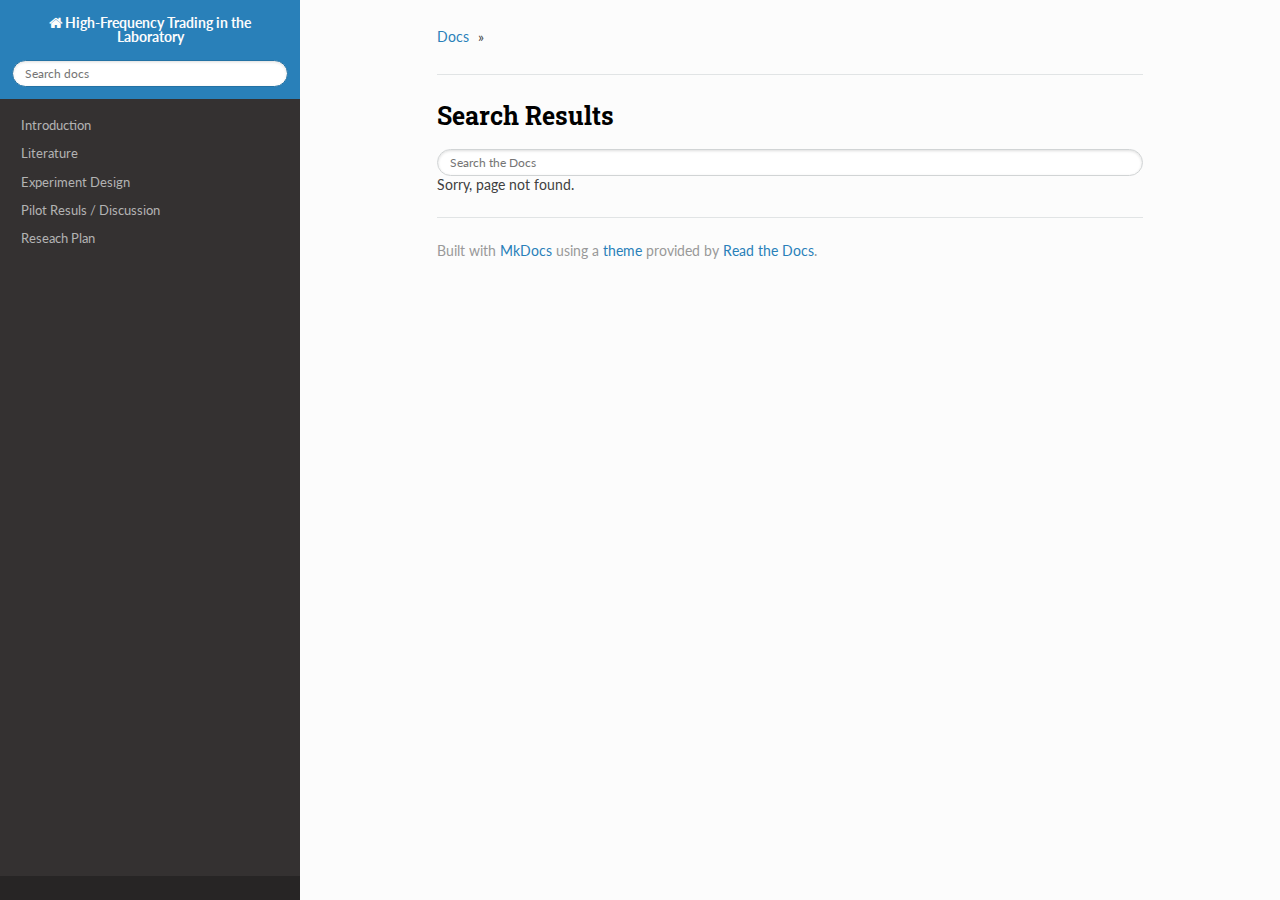
<file: hft_doc_slides/site/search.html>
<!DOCTYPE html>
<!--[if IE 8]><html class="no-js lt-ie9" lang="en" > <![endif]-->
<!--[if gt IE 8]><!--> <html class="no-js" lang="en" > <!--<![endif]-->
<head>
  <meta charset="utf-8">
  <meta http-equiv="X-UA-Compatible" content="IE=edge">
  <meta name="viewport" content="width=device-width, initial-scale=1.0">
  
  <meta name="author" content="Aldrich, Friedman, López-Vargas">
  
  <title>High-Frequency Trading in the Laboratory</title>
  

  <link rel="shortcut icon" href="./img/favicon.ico">

  
  <link href='https://fonts.googleapis.com/css?family=Lato:400,700|Roboto+Slab:400,700|Inconsolata:400,700' rel='stylesheet' type='text/css'>

  <link rel="stylesheet" href="./css/theme.css" type="text/css" />
  <link rel="stylesheet" href="./css/theme_extra.css" type="text/css" />
  <link rel="stylesheet" href="./css/highlight.css">
  <link href="./extra.css" rel="stylesheet">

  
  <script src="./js/jquery-2.1.1.min.js"></script>
  <script src="./js/modernizr-2.8.3.min.js"></script>
  <script type="text/javascript" src="./js/highlight.pack.js"></script>
  <script src="./js/theme.js"></script>
  <script>var base_url = '.';</script>
  <script data-main="./mkdocs/js/search.js" src="./mkdocs/js/require.js"></script>


  
</head>

<body class="wy-body-for-nav" role="document">

  <div class="wy-grid-for-nav">

    
    <nav data-toggle="wy-nav-shift" class="wy-nav-side stickynav">
      <div class="wy-side-nav-search">
        <a href="." class="icon icon-home"> High-Frequency Trading in the Laboratory</a>
        <div role="search">
  <form id ="rtd-search-form" class="wy-form" action="./search.html" method="get">
    <input type="text" name="q" placeholder="Search docs" />
  </form>
</div>
      </div>

      <div class="wy-menu wy-menu-vertical" data-spy="affix" role="navigation" aria-label="main navigation">
        <ul class="current">
          
            <li>
    <li class="toctree-l1 ">
        <a class="" href=".">Introduction</a>
        
    </li>
<li>
          
            <li>
    <li class="toctree-l1 ">
        <a class="" href="about/">Literature</a>
        
    </li>
<li>
          
            <li>
    <li class="toctree-l1 ">
        <a class="" href="about/">Experiment Design</a>
        
    </li>
<li>
          
            <li>
    <li class="toctree-l1 ">
        <a class="" href="about/">Pilot Resuls / Discussion</a>
        
    </li>
<li>
          
            <li>
    <li class="toctree-l1 ">
        <a class="" href="about/">Reseach Plan</a>
        
    </li>
<li>
          
        </ul>
      </div>
      &nbsp;
    </nav>

    <section data-toggle="wy-nav-shift" class="wy-nav-content-wrap">

      
      <nav class="wy-nav-top" role="navigation" aria-label="top navigation">
        <i data-toggle="wy-nav-top" class="fa fa-bars"></i>
        <a href=".">High-Frequency Trading in the Laboratory</a>
      </nav>

      
      <div class="wy-nav-content">
        <div class="rst-content">
          <div role="navigation" aria-label="breadcrumbs navigation">
  <ul class="wy-breadcrumbs">
    <li><a href=".">Docs</a> &raquo;</li>
    
    
    <li class="wy-breadcrumbs-aside">
      
    </li>
  </ul>
  <hr/>
</div>
          <div role="main">
            <div class="section">
              

  <h1 id="search">Search Results</h1>

  <form id="content_search" action="search.html">
    <span role="status" aria-live="polite" class="ui-helper-hidden-accessible"></span>
    <input name="q" id="mkdocs-search-query" type="text" class="search_input search-query ui-autocomplete-input" placeholder="Search the Docs" autocomplete="off" autofocus>
  </form>

  <div id="mkdocs-search-results">
    Sorry, page not found.
  </div>


            </div>
          </div>
          <footer>
  

  <hr/>

  <div role="contentinfo">
    <!-- Copyright etc -->
    
  </div>

  Built with <a href="http://www.mkdocs.org">MkDocs</a> using a <a href="https://github.com/snide/sphinx_rtd_theme">theme</a> provided by <a href="https://readthedocs.org">Read the Docs</a>.
</footer>
	  
        </div>
      </div>

    </section>

  </div>

<div class="rst-versions" role="note" style="cursor: pointer">
    <span class="rst-current-version" data-toggle="rst-current-version">
      
      
      
    </span>
</div>

</body>
</html>
</file>
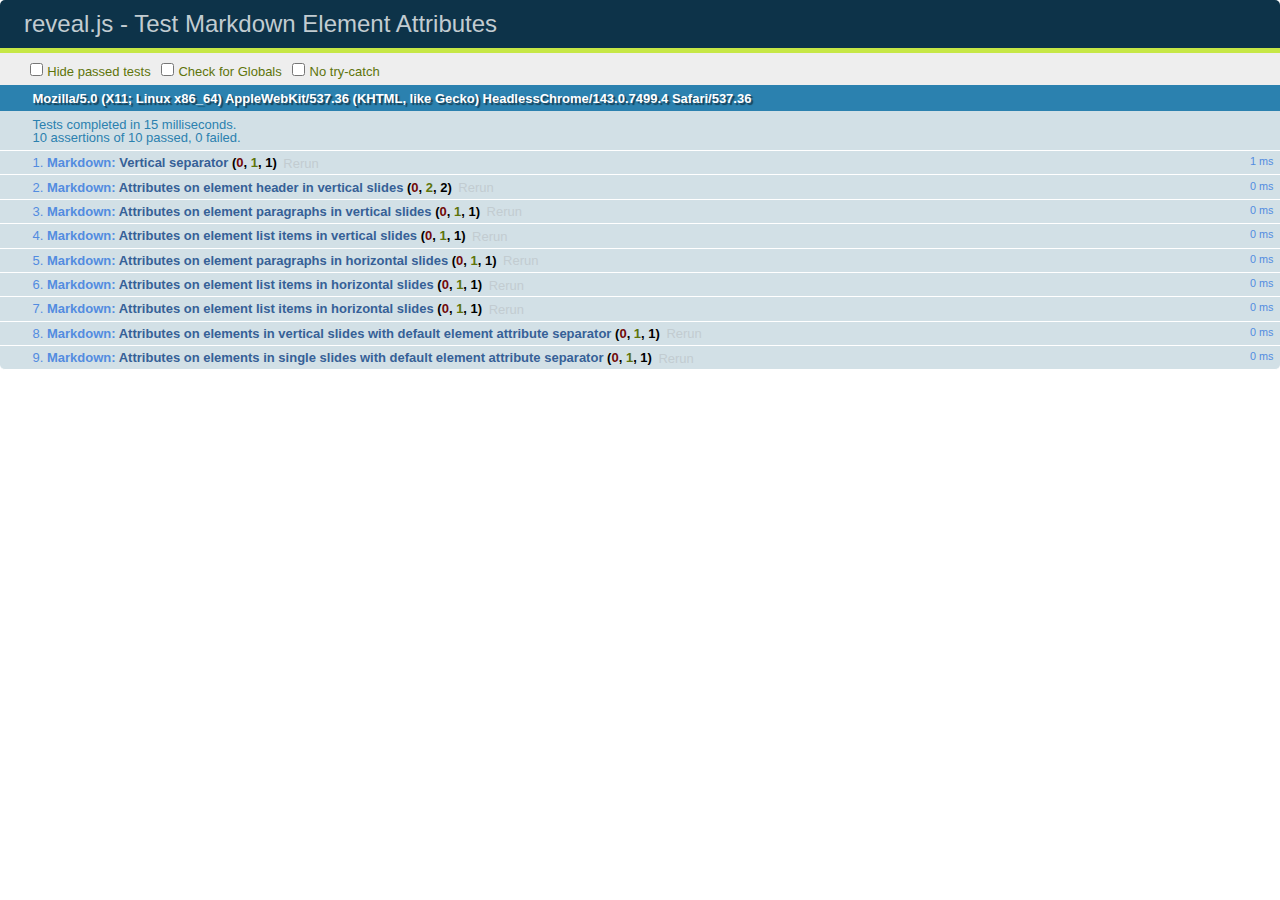
<file: hft_doc_slides/docs/reveal.js/test/test-markdown-element-attributes.html>
<!doctype html>
<html lang="en">

	<head>
		<meta charset="utf-8">

		<title>reveal.js - Test Markdown Element Attributes</title>

		<link rel="stylesheet" href="../css/reveal.css">
		<link rel="stylesheet" href="qunit-1.12.0.css">
	</head>

	<body style="overflow: auto;">

		<div id="qunit"></div>
		<div id="qunit-fixture"></div>

		<div class="reveal" style="display: none;">

			<div class="slides">

				<!-- <section data-markdown="example.md" data-separator="^\n\n\n" data-separator-vertical="^\n\n"></section> -->

				<!-- Slides are separated by newline + three dashes + newline, vertical slides identical but two dashes -->
				<section data-markdown data-separator="^\n---\n$" data-separator-vertical="^\n--\n$" data-element-attributes="{_\s*?([^}]+?)}">>
					<script type="text/template">
						## Slide 1.1
						<!-- {_class="fragment fade-out" data-fragment-index="1"} -->

						--

						## Slide 1.2
						<!-- {_class="fragment shrink"} -->

						Paragraph 1
						<!-- {_class="fragment grow"} -->

						Paragraph 2
						<!-- {_class="fragment grow"} -->

						- list item 1 <!-- {_class="fragment roll-in"} -->
						- list item 2 <!-- {_class="fragment roll-in"} -->
						- list item 3 <!-- {_class="fragment roll-in"} -->


						---

						## Slide 2


						Paragraph 1.2  
						multi-line <!-- {_class="fragment highlight-red"} -->

						Paragraph 2.2 <!-- {_class="fragment highlight-red"} -->

						Paragraph 2.3 <!-- {_class="fragment highlight-red"} -->

						Paragraph 2.4 <!-- {_class="fragment highlight-red"} -->

						- list item 1 <!-- {_class="fragment highlight-green"} -->
						- list item 2<!-- {_class="fragment highlight-green"} -->
						- list item 3<!-- {_class="fragment highlight-green"} -->
						- list item 4
						<!-- {_class="fragment highlight-green"} -->
						- list item 5<!-- {_class="fragment highlight-green"} -->

						Test

						![Example Picture](examples/assets/image2.png)
						<!-- {_class="reveal stretch"} -->

					</script>
				</section>



				<section 	data-markdown data-separator="^\n\n\n"
									data-separator-vertical="^\n\n"
									data-separator-notes="^Note:"
									data-charset="utf-8">
					<script type="text/template">
						# Test attributes in Markdown with default separator
						## Slide 1 Def <!-- .element: class="fragment highlight-red" data-fragment-index="1" -->


						## Slide 2 Def
						<!-- .element: class="fragment highlight-red" -->

					</script>
				</section>

				<section data-markdown>
				  <script type="text/template">
					## Hello world
					A paragraph
					<!-- .element: class="fragment highlight-blue" -->
				  </script>
				</section>

				<section data-markdown>
				  <script type="text/template">
					## Hello world

					Multiple  
					Line
					<!-- .element: class="fragment highlight-blue" -->
				  </script>
				</section>

				<section data-markdown>
				  <script type="text/template">
					## Hello world

					Test<!-- .element: class="fragment highlight-blue" -->

					More Test
				  </script>
				</section>


			</div>

		</div>

		<script src="../lib/js/head.min.js"></script>
		<script src="../js/reveal.js"></script>
		<script src="../plugin/markdown/marked.js"></script>
		<script src="../plugin/markdown/markdown.js"></script>
		<script src="qunit-1.12.0.js"></script>

		<script src="test-markdown-element-attributes.js"></script>

	</body>
</html>
</file>
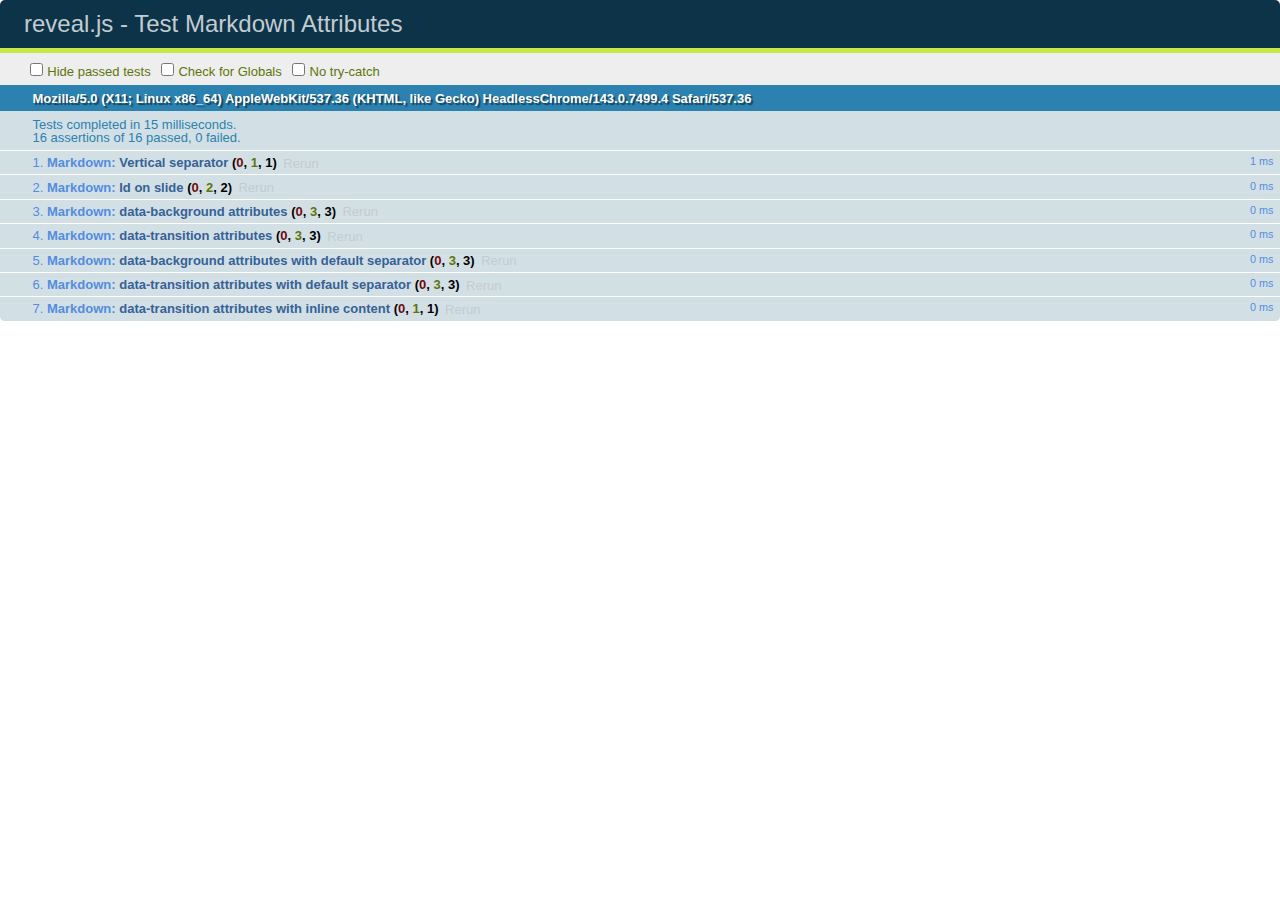
<file: hft_doc_slides/docs/reveal.js/test/test-markdown-slide-attributes.html>
<!doctype html>
<html lang="en">

	<head>
		<meta charset="utf-8">

		<title>reveal.js - Test Markdown Attributes</title>

		<link rel="stylesheet" href="../css/reveal.css">
		<link rel="stylesheet" href="qunit-1.12.0.css">
	</head>

	<body style="overflow: auto;">

		<div id="qunit"></div>
		<div id="qunit-fixture"></div>

		<div class="reveal" style="display: none;">

			<div class="slides">

				<!-- <section data-markdown="example.md" data-separator="^\n\n\n" data-separator-vertical="^\n\n"></section> -->

				<!-- Slides are separated by three lines, vertical slides by two lines, attributes are one any line starting with (spaces and) two dashes -->
				<section 	data-markdown data-separator="^\n\n\n"
									data-separator-vertical="^\n\n"
									data-separator-notes="^Note:"
									data-attributes="--\s(.*?)$"
									data-charset="utf-8">
					<script type="text/template">
						# Test attributes in Markdown
						## Slide 1



						## Slide 2
						<!-- -- id="slide2" data-transition="zoom" data-background="#A0C66B" -->


						## Slide 2.1
						<!-- -- data-background="#ff0000" data-transition="fade" -->


						## Slide 2.2
						[Link to Slide2](#/slide2)



						## Slide 3
						<!-- -- data-transition="zoom" data-background="#C6916B" -->



						## Slide 4
					</script>
				</section>

				<section 	data-markdown data-separator="^\n\n\n"
									data-separator-vertical="^\n\n"
									data-separator-notes="^Note:"
									data-charset="utf-8">
					<script type="text/template">
						# Test attributes in Markdown with default separator
						## Slide 1 Def



						## Slide 2 Def
						<!-- .slide: id="slide2def" data-transition="concave" data-background="#A7C66B" -->


						## Slide 2.1 Def
						<!-- .slide: data-background="#f70000" data-transition="page" -->


						## Slide 2.2 Def
						[Link to Slide2](#/slide2def)



						## Slide 3 Def
						<!-- .slide: data-transition="concave" data-background="#C7916B" -->



						## Slide 4
					</script>
				</section>

				<section data-markdown>
					<script type="text/template">
						<!-- .slide: data-background="#ff0000" -->
						## Hello world
					</script>
				</section>

				<section data-markdown>
					<script type="text/template">
						## Hello world
						<!-- .slide: data-background="#ff0000" -->
					</script>
				</section>

				<section data-markdown>
					<script type="text/template">
						## Hello world

						Test
						<!-- .slide: data-background="#ff0000" -->

						More Test
					</script>
				</section>

			</div>

		</div>

		<script src="../lib/js/head.min.js"></script>
		<script src="../js/reveal.js"></script>
		<script src="../plugin/markdown/marked.js"></script>
		<script src="../plugin/markdown/markdown.js"></script>
		<script src="qunit-1.12.0.js"></script>

		<script src="test-markdown-slide-attributes.js"></script>

	</body>
</html>
</file>
<file: hft_doc_slides/docs/reveal.js/css/theme/white.css>
@import url(../../lib/font/source-sans-pro/source-sans-pro.css);
/**
 * White theme for reveal.js. This is the opposite of the 'black' theme.
 *
 * Copyright (C) 2015 Hakim El Hattab, http://hakim.se
 */
section.has-dark-background, section.has-dark-background h1, section.has-dark-background h2, section.has-dark-background h3, section.has-dark-background h4, section.has-dark-background h5, section.has-dark-background h6 {
  color: #fff; }

/*********************************************
 * GLOBAL STYLES
 *********************************************/
body {
  background: #fff;
  background-color: #fff; }

.reveal {
  font-family: 'Source Sans Pro', Helvetica, sans-serif;
  font-size: 38px;
  font-weight: normal;
  color: #222; }

::selection {
  color: #fff;
  background: #98bdef;
  text-shadow: none; }

.reveal .slides > section, .reveal .slides > section > section {
  line-height: 1.3;
  font-weight: inherit; }

/*********************************************
 * HEADERS
 *********************************************/
.reveal h1, .reveal h2, .reveal h3, .reveal h4, .reveal h5, .reveal h6 {
  margin: 0 0 20px 0;
  color: #222;
  font-family: 'Source Sans Pro', Helvetica, sans-serif;
  font-weight: 600;
  line-height: 1.2;
  letter-spacing: normal;
  text-transform: uppercase;
  text-shadow: none;
  word-wrap: break-word; }

.reveal h1 {
  font-size: 1.75em; }

.reveal h2 {
  font-size: 1.6em; }

.reveal h3 {
  font-size: 1.3em; }

.reveal h4 {
  font-size: 1em; }

.reveal h1 {
  text-shadow: none; }

/*********************************************
 * OTHER
 *********************************************/
.reveal p {
  margin: 20px 0;
  line-height: 1.3; }

/* Ensure certain elements are never larger than the slide itself */
.reveal img, .reveal video, .reveal iframe {
  max-width: 95%;
  max-height: 95%; }

.reveal strong, .reveal b {
  font-weight: bold; }

.reveal em {
  font-style: italic; }

.reveal ol, .reveal dl, .reveal ul {
  display: inline-block;
  text-align: left;
  margin: 0 0 0 1em; }

.reveal ol {
  list-style-type: decimal; }

.reveal ul {
  list-style-type: disc; }

.reveal ul ul {
  list-style-type: square; }

.reveal ul ul ul {
  list-style-type: circle; }

.reveal ul ul, .reveal ul ol, .reveal ol ol, .reveal ol ul {
  display: block;
  margin-left: 40px; }

.reveal dt {
  font-weight: bold; }

.reveal dd {
  margin-left: 40px; }

.reveal q, .reveal blockquote {
  quotes: none; }

.reveal blockquote {
  display: block;
  position: relative;
  width: 70%;
  margin: 20px auto;
  padding: 5px;
  font-style: italic;
  background: rgba(255, 255, 255, 0.05);
  box-shadow: 0px 0px 2px rgba(0, 0, 0, 0.2); }

.reveal blockquote p:first-child, .reveal blockquote p:last-child {
  display: inline-block; }

.reveal q {
  font-style: italic; }

.reveal pre {
  display: block;
  position: relative;
  width: 90%;
  margin: 20px auto;
  text-align: left;
  font-size: 0.55em;
  font-family: monospace;
  line-height: 1.2em;
  word-wrap: break-word;
  box-shadow: 0px 0px 6px rgba(0, 0, 0, 0.3); }

.reveal code {
  font-family: monospace; }

.reveal pre code {
  display: block;
  padding: 5px;
  overflow: auto;
  max-height: 400px;
  word-wrap: normal;
  background: #3F3F3F;
  color: #DCDCDC; }

.reveal table {
  margin: auto;
  border-collapse: collapse;
  border-spacing: 0; }

.reveal table th {
  font-weight: bold; }

.reveal table th, .reveal table td {
  text-align: left;
  padding: 0.2em 0.5em 0.2em 0.5em;
  border-bottom: 1px solid; }

.reveal table tr:last-child td {
  border-bottom: none; }

.reveal sup {
  vertical-align: super; }

.reveal sub {
  vertical-align: sub; }

.reveal small {
  display: inline-block;
  font-size: 0.6em;
  line-height: 1.2em;
  vertical-align: top; }

.reveal small * {
  vertical-align: top; }

/*********************************************
 * LINKS
 *********************************************/
.reveal a {
  color: #2a76dd;
  text-decoration: none;
  -webkit-transition: color 0.15s ease;
  -moz-transition: color 0.15s ease;
  transition: color 0.15s ease; }

.reveal a:hover {
  color: #6ca2e8;
  text-shadow: none;
  border: none; }

.reveal .roll span:after {
  color: #fff;
  background: #1a54a1; }

/*********************************************
 * IMAGES
 *********************************************/
.reveal section img {
  margin: 15px 0px;
  background: rgba(255, 255, 255, 0.12);
  border: 4px solid #222;
  box-shadow: 0 0 10px rgba(0, 0, 0, 0.15); }

.reveal a img {
  -webkit-transition: all 0.15s linear;
  -moz-transition: all 0.15s linear;
  transition: all 0.15s linear; }

.reveal a:hover img {
  background: rgba(255, 255, 255, 0.2);
  border-color: #2a76dd;
  box-shadow: 0 0 20px rgba(0, 0, 0, 0.55); }

/*********************************************
 * NAVIGATION CONTROLS
 *********************************************/
.reveal .controls div.navigate-left, .reveal .controls div.navigate-left.enabled {
  border-right-color: #2a76dd; }

.reveal .controls div.navigate-right, .reveal .controls div.navigate-right.enabled {
  border-left-color: #2a76dd; }

.reveal .controls div.navigate-up, .reveal .controls div.navigate-up.enabled {
  border-bottom-color: #2a76dd; }

.reveal .controls div.navigate-down, .reveal .controls div.navigate-down.enabled {
  border-top-color: #2a76dd; }

.reveal .controls div.navigate-left.enabled:hover {
  border-right-color: #6ca2e8; }

.reveal .controls div.navigate-right.enabled:hover {
  border-left-color: #6ca2e8; }

.reveal .controls div.navigate-up.enabled:hover {
  border-bottom-color: #6ca2e8; }

.reveal .controls div.navigate-down.enabled:hover {
  border-top-color: #6ca2e8; }

/*********************************************
 * PROGRESS BAR
 *********************************************/
.reveal .progress {
  background: rgba(0, 0, 0, 0.2); }

.reveal .progress span {
  background: #2a76dd;
  -webkit-transition: width 800ms cubic-bezier(0.26, 0.86, 0.44, 0.985);
  -moz-transition: width 800ms cubic-bezier(0.26, 0.86, 0.44, 0.985);
  transition: width 800ms cubic-bezier(0.26, 0.86, 0.44, 0.985); }

/*********************************************
 * SLIDE NUMBER
 *********************************************/
.reveal .slide-number {
  color: #2a76dd; }
</file>
<file: hft_doc_slides/site/css/theme.css>
/*
 * This file is copied from the upstream ReadTheDocs Sphinx
 * theme. To aid upgradability this file should *not* be edited.
 * modifications we need should be included in theme_extra.css.
 *
 * https://github.com/rtfd/readthedocs.org/blob/master/media/css/sphinx_rtd_theme.css
 */

*{-webkit-box-sizing:border-box;-moz-box-sizing:border-box;box-sizing:border-box}article,aside,details,figcaption,figure,footer,header,hgroup,nav,section{display:block}audio,canvas,video{display:inline-block;*display:inline;*zoom:1}audio:not([controls]){display:none}[hidden]{display:none}*{-webkit-box-sizing:border-box;-moz-box-sizing:border-box;box-sizing:border-box}html{font-size:100%;-webkit-text-size-adjust:100%;-ms-text-size-adjust:100%}body{margin:0}a:hover,a:active{outline:0}abbr[title]{border-bottom:1px dotted}b,strong{font-weight:bold}blockquote{margin:0}dfn{font-style:italic}ins{background:#ff9;color:#000;text-decoration:none}mark{background:#ff0;color:#000;font-style:italic;font-weight:bold}pre,code,.rst-content tt,kbd,samp{font-family:monospace,serif;_font-family:"courier new",monospace;font-size:1em}pre{white-space:pre}q{quotes:none}q:before,q:after{content:"";content:none}small{font-size:85%}sub,sup{font-size:75%;line-height:0;position:relative;vertical-align:baseline}sup{top:-0.5em}sub{bottom:-0.25em}ul,ol,dl{margin:0;padding:0;list-style:none;list-style-image:none}li{list-style:none}dd{margin:0}img{border:0;-ms-interpolation-mode:bicubic;vertical-align:middle;max-width:100%}svg:not(:root){overflow:hidden}figure{margin:0}form{margin:0}fieldset{border:0;margin:0;padding:0}label{cursor:pointer}legend{border:0;*margin-left:-7px;padding:0;white-space:normal}button,input,select,textarea{font-size:100%;margin:0;vertical-align:baseline;*vertical-align:middle}button,input{line-height:normal}button,input[type="button"],input[type="reset"],input[type="submit"]{cursor:pointer;-webkit-appearance:button;*overflow:visible}button[disabled],input[disabled]{cursor:default}input[type="checkbox"],input[type="radio"]{box-sizing:border-box;padding:0;*width:13px;*height:13px}input[type="search"]{-webkit-appearance:textfield;-moz-box-sizing:content-box;-webkit-box-sizing:content-box;box-sizing:content-box}input[type="search"]::-webkit-search-decoration,input[type="search"]::-webkit-search-cancel-button{-webkit-appearance:none}button::-moz-focus-inner,input::-moz-focus-inner{border:0;padding:0}textarea{overflow:auto;vertical-align:top;resize:vertical}table{border-collapse:collapse;border-spacing:0}td{vertical-align:top}.chromeframe{margin:0.2em 0;background:#ccc;color:#000;padding:0.2em 0}.ir{display:block;border:0;text-indent:-999em;overflow:hidden;background-color:transparent;background-repeat:no-repeat;text-align:left;direction:ltr;*line-height:0}.ir br{display:none}.hidden{display:none !important;visibility:hidden}.visuallyhidden{border:0;clip:rect(0 0 0 0);height:1px;margin:-1px;overflow:hidden;padding:0;position:absolute;width:1px}.visuallyhidden.focusable:active,.visuallyhidden.focusable:focus{clip:auto;height:auto;margin:0;overflow:visible;position:static;width:auto}.invisible{visibility:hidden}.relative{position:relative}big,small{font-size:100%}@media print{html,body,section{background:none !important}*{box-shadow:none !important;text-shadow:none !important;filter:none !important;-ms-filter:none !important}a,a:visited{text-decoration:underline}.ir a:after,a[href^="javascript:"]:after,a[href^="#"]:after{content:""}pre,blockquote{page-break-inside:avoid}thead{display:table-header-group}tr,img{page-break-inside:avoid}img{max-width:100% !important}@page{margin:0.5cm}p,h2,h3{orphans:3;widows:3}h2,h3{page-break-after:avoid}}.fa:before,.rst-content .admonition-title:before,.rst-content h1 .headerlink:before,.rst-content h2 .headerlink:before,.rst-content h3 .headerlink:before,.rst-content h4 .headerlink:before,.rst-content h5 .headerlink:before,.rst-content h6 .headerlink:before,.rst-content dl dt .headerlink:before,.icon:before,.wy-dropdown .caret:before,.wy-inline-validate.wy-inline-validate-success .wy-input-context:before,.wy-inline-validate.wy-inline-validate-danger .wy-input-context:before,.wy-inline-validate.wy-inline-validate-warning .wy-input-context:before,.wy-inline-validate.wy-inline-validate-info .wy-input-context:before,.wy-alert,.rst-content .note,.rst-content .attention,.rst-content .caution,.rst-content .danger,.rst-content .error,.rst-content .hint,.rst-content .important,.rst-content .tip,.rst-content .warning,.rst-content .seealso,.rst-content .admonition-todo,.btn,input[type="text"],input[type="password"],input[type="email"],input[type="url"],input[type="date"],input[type="month"],input[type="time"],input[type="datetime"],input[type="datetime-local"],input[type="week"],input[type="number"],input[type="search"],input[type="tel"],input[type="color"],select,textarea,.wy-menu-vertical li.on a,.wy-menu-vertical li.current>a,.wy-side-nav-search>a,.wy-side-nav-search .wy-dropdown>a,.wy-nav-top a{-webkit-font-smoothing:antialiased}.clearfix{*zoom:1}.clearfix:before,.clearfix:after{display:table;content:""}.clearfix:after{clear:both}/*!
 *  Font Awesome 4.1.0 by @davegandy - http://fontawesome.io - @fontawesome
 *  License - http://fontawesome.io/license (Font: SIL OFL 1.1, CSS: MIT License)
 */@font-face{font-family:'FontAwesome';src:url("../fonts/fontawesome-webfont.eot?v=4.1.0");src:url("../fonts/fontawesome-webfont.eot?#iefix&v=4.1.0") format("embedded-opentype"),url("../fonts/fontawesome-webfont.woff?v=4.1.0") format("woff"),url("../fonts/fontawesome-webfont.ttf?v=4.1.0") format("truetype"),url("../fonts/fontawesome-webfont.svg?v=4.1.0#fontawesomeregular") format("svg");font-weight:normal;font-style:normal}.fa,.rst-content .admonition-title,.rst-content h1 .headerlink,.rst-content h2 .headerlink,.rst-content h3 .headerlink,.rst-content h4 .headerlink,.rst-content h5 .headerlink,.rst-content h6 .headerlink,.rst-content dl dt .headerlink,.icon{display:inline-block;font-family:FontAwesome;font-style:normal;font-weight:normal;line-height:1;-webkit-font-smoothing:antialiased;-moz-osx-font-smoothing:grayscale}.fa-lg{font-size:1.33333em;line-height:0.75em;vertical-align:-15%}.fa-2x{font-size:2em}.fa-3x{font-size:3em}.fa-4x{font-size:4em}.fa-5x{font-size:5em}.fa-fw{width:1.28571em;text-align:center}.fa-ul{padding-left:0;margin-left:2.14286em;list-style-type:none}.fa-ul>li{position:relative}.fa-li{position:absolute;left:-2.14286em;width:2.14286em;top:0.14286em;text-align:center}.fa-li.fa-lg{left:-1.85714em}.fa-border{padding:.2em .25em .15em;border:solid 0.08em #eee;border-radius:.1em}.pull-right{float:right}.pull-left{float:left}.fa.pull-left,.rst-content .pull-left.admonition-title,.rst-content h1 .pull-left.headerlink,.rst-content h2 .pull-left.headerlink,.rst-content h3 .pull-left.headerlink,.rst-content h4 .pull-left.headerlink,.rst-content h5 .pull-left.headerlink,.rst-content h6 .pull-left.headerlink,.rst-content dl dt .pull-left.headerlink,.pull-left.icon{margin-right:.3em}.fa.pull-right,.rst-content .pull-right.admonition-title,.rst-content h1 .pull-right.headerlink,.rst-content h2 .pull-right.headerlink,.rst-content h3 .pull-right.headerlink,.rst-content h4 .pull-right.headerlink,.rst-content h5 .pull-right.headerlink,.rst-content h6 .pull-right.headerlink,.rst-content dl dt .pull-right.headerlink,.pull-right.icon{margin-left:.3em}.fa-spin{-webkit-animation:spin 2s infinite linear;-moz-animation:spin 2s infinite linear;-o-animation:spin 2s infinite linear;animation:spin 2s infinite linear}@-moz-keyframes spin{0%{-moz-transform:rotate(0deg)}100%{-moz-transform:rotate(359deg)}}@-webkit-keyframes spin{0%{-webkit-transform:rotate(0deg)}100%{-webkit-transform:rotate(359deg)}}@-o-keyframes spin{0%{-o-transform:rotate(0deg)}100%{-o-transform:rotate(359deg)}}@keyframes spin{0%{-webkit-transform:rotate(0deg);transform:rotate(0deg)}100%{-webkit-transform:rotate(359deg);transform:rotate(359deg)}}.fa-rotate-90{filter:progid:DXImageTransform.Microsoft.BasicImage(rotation=1);-webkit-transform:rotate(90deg);-moz-transform:rotate(90deg);-ms-transform:rotate(90deg);-o-transform:rotate(90deg);transform:rotate(90deg)}.fa-rotate-180{filter:progid:DXImageTransform.Microsoft.BasicImage(rotation=2);-webkit-transform:rotate(180deg);-moz-transform:rotate(180deg);-ms-transform:rotate(180deg);-o-transform:rotate(180deg);transform:rotate(180deg)}.fa-rotate-270{filter:progid:DXImageTransform.Microsoft.BasicImage(rotation=3);-webkit-transform:rotate(270deg);-moz-transform:rotate(270deg);-ms-transform:rotate(270deg);-o-transform:rotate(270deg);transform:rotate(270deg)}.fa-flip-horizontal{filter:progid:DXImageTransform.Microsoft.BasicImage(rotation=0);-webkit-transform:scale(-1, 1);-moz-transform:scale(-1, 1);-ms-transform:scale(-1, 1);-o-transform:scale(-1, 1);transform:scale(-1, 1)}.fa-flip-vertical{filter:progid:DXImageTransform.Microsoft.BasicImage(rotation=2);-webkit-transform:scale(1, -1);-moz-transform:scale(1, -1);-ms-transform:scale(1, -1);-o-transform:scale(1, -1);transform:scale(1, -1)}.fa-stack{position:relative;display:inline-block;width:2em;height:2em;line-height:2em;vertical-align:middle}.fa-stack-1x,.fa-stack-2x{position:absolute;left:0;width:100%;text-align:center}.fa-stack-1x{line-height:inherit}.fa-stack-2x{font-size:2em}.fa-inverse{color:#fff}.fa-glass:before{content:""}.fa-music:before{content:""}.fa-search:before,.icon-search:before{content:""}.fa-envelope-o:before{content:""}.fa-heart:before{content:""}.fa-star:before{content:""}.fa-star-o:before{content:""}.fa-user:before{content:""}.fa-film:before{content:""}.fa-th-large:before{content:""}.fa-th:before{content:""}.fa-th-list:before{content:""}.fa-check:before{content:""}.fa-times:before{content:""}.fa-search-plus:before{content:""}.fa-search-minus:before{content:""}.fa-power-off:before{content:""}.fa-signal:before{content:""}.fa-gear:before,.fa-cog:before{content:""}.fa-trash-o:before{content:""}.fa-home:before,.icon-home:before{content:""}.fa-file-o:before{content:""}.fa-clock-o:before{content:""}.fa-road:before{content:""}.fa-download:before{content:""}.fa-arrow-circle-o-down:before{content:""}.fa-arrow-circle-o-up:before{content:""}.fa-inbox:before{content:""}.fa-play-circle-o:before{content:""}.fa-rotate-right:before,.fa-repeat:before{content:""}.fa-refresh:before{content:""}.fa-list-alt:before{content:""}.fa-lock:before{content:""}.fa-flag:before{content:""}.fa-headphones:before{content:""}.fa-volume-off:before{content:""}.fa-volume-down:before{content:""}.fa-volume-up:before{content:""}.fa-qrcode:before{content:""}.fa-barcode:before{content:""}.fa-tag:before{content:""}.fa-tags:before{content:""}.fa-book:before,.icon-book:before{content:""}.fa-bookmark:before{content:""}.fa-print:before{content:""}.fa-camera:before{content:""}.fa-font:before{content:""}.fa-bold:before{content:""}.fa-italic:before{content:""}.fa-text-height:before{content:""}.fa-text-width:before{content:""}.fa-align-left:before{content:""}.fa-align-center:before{content:""}.fa-align-right:before{content:""}.fa-align-justify:before{content:""}.fa-list:before{content:""}.fa-dedent:before,.fa-outdent:before{content:""}.fa-indent:before{content:""}.fa-video-camera:before{content:""}.fa-photo:before,.fa-image:before,.fa-picture-o:before{content:""}.fa-pencil:before{content:""}.fa-map-marker:before{content:""}.fa-adjust:before{content:""}.fa-tint:before{content:""}.fa-edit:before,.fa-pencil-square-o:before{content:""}.fa-share-square-o:before{content:""}.fa-check-square-o:before{content:""}.fa-arrows:before{content:""}.fa-step-backward:before{content:""}.fa-fast-backward:before{content:""}.fa-backward:before{content:""}.fa-play:before{content:""}.fa-pause:before{content:""}.fa-stop:before{content:""}.fa-forward:before{content:""}.fa-fast-forward:before{content:""}.fa-step-forward:before{content:""}.fa-eject:before{content:""}.fa-chevron-left:before{content:""}.fa-chevron-right:before{content:""}.fa-plus-circle:before{content:""}.fa-minus-circle:before{content:""}.fa-times-circle:before,.wy-inline-validate.wy-inline-validate-danger .wy-input-context:before{content:""}.fa-check-circle:before,.wy-inline-validate.wy-inline-validate-success .wy-input-context:before{content:""}.fa-question-circle:before{content:""}.fa-info-circle:before{content:""}.fa-crosshairs:before{content:""}.fa-times-circle-o:before{content:""}.fa-check-circle-o:before{content:""}.fa-ban:before{content:""}.fa-arrow-left:before{content:""}.fa-arrow-right:before{content:""}.fa-arrow-up:before{content:""}.fa-arrow-down:before{content:""}.fa-mail-forward:before,.fa-share:before{content:""}.fa-expand:before{content:""}.fa-compress:before{content:""}.fa-plus:before{content:""}.fa-minus:before{content:""}.fa-asterisk:before{content:""}.fa-exclamation-circle:before,.wy-inline-validate.wy-inline-validate-warning .wy-input-context:before,.wy-inline-validate.wy-inline-validate-info .wy-input-context:before,.rst-content .admonition-title:before{content:""}.fa-gift:before{content:""}.fa-leaf:before{content:""}.fa-fire:before,.icon-fire:before{content:""}.fa-eye:before{content:""}.fa-eye-slash:before{content:""}.fa-warning:before,.fa-exclamation-triangle:before{content:""}.fa-plane:before{content:""}.fa-calendar:before{content:""}.fa-random:before{content:""}.fa-comment:before{content:""}.fa-magnet:before{content:""}.fa-chevron-up:before{content:""}.fa-chevron-down:before{content:""}.fa-retweet:before{content:""}.fa-shopping-cart:before{content:""}.fa-folder:before{content:""}.fa-folder-open:before{content:""}.fa-arrows-v:before{content:""}.fa-arrows-h:before{content:""}.fa-bar-chart-o:before{content:""}.fa-twitter-square:before{content:""}.fa-facebook-square:before{content:""}.fa-camera-retro:before{content:""}.fa-key:before{content:""}.fa-gears:before,.fa-cogs:before{content:""}.fa-comments:before{content:""}.fa-thumbs-o-up:before{content:""}.fa-thumbs-o-down:before{content:""}.fa-star-half:before{content:""}.fa-heart-o:before{content:""}.fa-sign-out:before{content:""}.fa-linkedin-square:before{content:""}.fa-thumb-tack:before{content:""}.fa-external-link:before{content:""}.fa-sign-in:before{content:""}.fa-trophy:before{content:""}.fa-github-square:before{content:""}.fa-upload:before{content:""}.fa-lemon-o:before{content:""}.fa-phone:before{content:""}.fa-square-o:before{content:""}.fa-bookmark-o:before{content:""}.fa-phone-square:before{content:""}.fa-twitter:before{content:""}.fa-facebook:before{content:""}.fa-github:before,.icon-github:before{content:""}.fa-unlock:before{content:""}.fa-credit-card:before{content:""}.fa-rss:before{content:""}.fa-hdd-o:before{content:""}.fa-bullhorn:before{content:""}.fa-bell:before{content:""}.fa-certificate:before{content:""}.fa-hand-o-right:before{content:""}.fa-hand-o-left:before{content:""}.fa-hand-o-up:before{content:""}.fa-hand-o-down:before{content:""}.fa-arrow-circle-left:before,.icon-circle-arrow-left:before{content:""}.fa-arrow-circle-right:before,.icon-circle-arrow-right:before{content:""}.fa-arrow-circle-up:before{content:""}.fa-arrow-circle-down:before{content:""}.fa-globe:before{content:""}.fa-wrench:before{content:""}.fa-tasks:before{content:""}.fa-filter:before{content:""}.fa-briefcase:before{content:""}.fa-arrows-alt:before{content:""}.fa-group:before,.fa-users:before{content:""}.fa-chain:before,.fa-link:before,.icon-link:before{content:""}.fa-cloud:before{content:""}.fa-flask:before{content:""}.fa-cut:before,.fa-scissors:before{content:""}.fa-copy:before,.fa-files-o:before{content:""}.fa-paperclip:before{content:""}.fa-save:before,.fa-floppy-o:before{content:""}.fa-square:before{content:""}.fa-navicon:before,.fa-reorder:before,.fa-bars:before{content:""}.fa-list-ul:before{content:""}.fa-list-ol:before{content:""}.fa-strikethrough:before{content:""}.fa-underline:before{content:""}.fa-table:before{content:""}.fa-magic:before{content:""}.fa-truck:before{content:""}.fa-pinterest:before{content:""}.fa-pinterest-square:before{content:""}.fa-google-plus-square:before{content:""}.fa-google-plus:before{content:""}.fa-money:before{content:""}.fa-caret-down:before,.wy-dropdown .caret:before,.icon-caret-down:before{content:""}.fa-caret-up:before{content:""}.fa-caret-left:before{content:""}.fa-caret-right:before{content:""}.fa-columns:before{content:""}.fa-unsorted:before,.fa-sort:before{content:""}.fa-sort-down:before,.fa-sort-desc:before{content:""}.fa-sort-up:before,.fa-sort-asc:before{content:""}.fa-envelope:before{content:""}.fa-linkedin:before{content:""}.fa-rotate-left:before,.fa-undo:before{content:""}.fa-legal:before,.fa-gavel:before{content:""}.fa-dashboard:before,.fa-tachometer:before{content:""}.fa-comment-o:before{content:""}.fa-comments-o:before{content:""}.fa-flash:before,.fa-bolt:before{content:""}.fa-sitemap:before{content:""}.fa-umbrella:before{content:""}.fa-paste:before,.fa-clipboard:before{content:""}.fa-lightbulb-o:before{content:""}.fa-exchange:before{content:""}.fa-cloud-download:before{content:""}.fa-cloud-upload:before{content:""}.fa-user-md:before{content:""}.fa-stethoscope:before{content:""}.fa-suitcase:before{content:""}.fa-bell-o:before{content:""}.fa-coffee:before{content:""}.fa-cutlery:before{content:""}.fa-file-text-o:before{content:""}.fa-building-o:before{content:""}.fa-hospital-o:before{content:""}.fa-ambulance:before{content:""}.fa-medkit:before{content:""}.fa-fighter-jet:before{content:""}.fa-beer:before{content:""}.fa-h-square:before{content:""}.fa-plus-square:before{content:""}.fa-angle-double-left:before{content:""}.fa-angle-double-right:before{content:""}.fa-angle-double-up:before{content:""}.fa-angle-double-down:before{content:""}.fa-angle-left:before{content:""}.fa-angle-right:before{content:""}.fa-angle-up:before{content:""}.fa-angle-down:before{content:""}.fa-desktop:before{content:""}.fa-laptop:before{content:""}.fa-tablet:before{content:""}.fa-mobile-phone:before,.fa-mobile:before{content:""}.fa-circle-o:before{content:""}.fa-quote-left:before{content:""}.fa-quote-right:before{content:""}.fa-spinner:before{content:""}.fa-circle:before{content:""}.fa-mail-reply:before,.fa-reply:before{content:""}.fa-github-alt:before{content:""}.fa-folder-o:before{content:""}.fa-folder-open-o:before{content:""}.fa-smile-o:before{content:""}.fa-frown-o:before{content:""}.fa-meh-o:before{content:""}.fa-gamepad:before{content:""}.fa-keyboard-o:before{content:""}.fa-flag-o:before{content:""}.fa-flag-checkered:before{content:""}.fa-terminal:before{content:""}.fa-code:before{content:""}.fa-mail-reply-all:before,.fa-reply-all:before{content:""}.fa-star-half-empty:before,.fa-star-half-full:before,.fa-star-half-o:before{content:""}.fa-location-arrow:before{content:""}.fa-crop:before{content:""}.fa-code-fork:before{content:""}.fa-unlink:before,.fa-chain-broken:before{content:""}.fa-question:before{content:""}.fa-info:before{content:""}.fa-exclamation:before{content:""}.fa-superscript:before{content:""}.fa-subscript:before{content:""}.fa-eraser:before{content:""}.fa-puzzle-piece:before{content:""}.fa-microphone:before{content:""}.fa-microphone-slash:before{content:""}.fa-shield:before{content:""}.fa-calendar-o:before{content:""}.fa-fire-extinguisher:before{content:""}.fa-rocket:before{content:""}.fa-maxcdn:before{content:""}.fa-chevron-circle-left:before{content:""}.fa-chevron-circle-right:before{content:""}.fa-chevron-circle-up:before{content:""}.fa-chevron-circle-down:before{content:""}.fa-html5:before{content:""}.fa-css3:before{content:""}.fa-anchor:before{content:""}.fa-unlock-alt:before{content:""}.fa-bullseye:before{content:""}.fa-ellipsis-h:before{content:""}.fa-ellipsis-v:before{content:""}.fa-rss-square:before{content:""}.fa-play-circle:before{content:""}.fa-ticket:before{content:""}.fa-minus-square:before{content:""}.fa-minus-square-o:before{content:""}.fa-level-up:before{content:""}.fa-level-down:before{content:""}.fa-check-square:before{content:""}.fa-pencil-square:before{content:""}.fa-external-link-square:before{content:""}.fa-share-square:before{content:""}.fa-compass:before{content:""}.fa-toggle-down:before,.fa-caret-square-o-down:before{content:""}.fa-toggle-up:before,.fa-caret-square-o-up:before{content:""}.fa-toggle-right:before,.fa-caret-square-o-right:before{content:""}.fa-euro:before,.fa-eur:before{content:""}.fa-gbp:before{content:""}.fa-dollar:before,.fa-usd:before{content:""}.fa-rupee:before,.fa-inr:before{content:""}.fa-cny:before,.fa-rmb:before,.fa-yen:before,.fa-jpy:before{content:""}.fa-ruble:before,.fa-rouble:before,.fa-rub:before{content:""}.fa-won:before,.fa-krw:before{content:""}.fa-bitcoin:before,.fa-btc:before{content:""}.fa-file:before{content:""}.fa-file-text:before{content:""}.fa-sort-alpha-asc:before{content:""}.fa-sort-alpha-desc:before{content:""}.fa-sort-amount-asc:before{content:""}.fa-sort-amount-desc:before{content:""}.fa-sort-numeric-asc:before{content:""}.fa-sort-numeric-desc:before{content:""}.fa-thumbs-up:before{content:""}.fa-thumbs-down:before{content:""}.fa-youtube-square:before{content:""}.fa-youtube:before{content:""}.fa-xing:before{content:""}.fa-xing-square:before{content:""}.fa-youtube-play:before{content:""}.fa-dropbox:before{content:""}.fa-stack-overflow:before{content:""}.fa-instagram:before{content:""}.fa-flickr:before{content:""}.fa-adn:before{content:""}.fa-bitbucket:before,.icon-bitbucket:before{content:""}.fa-bitbucket-square:before{content:""}.fa-tumblr:before{content:""}.fa-tumblr-square:before{content:""}.fa-long-arrow-down:before{content:""}.fa-long-arrow-up:before{content:""}.fa-long-arrow-left:before{content:""}.fa-long-arrow-right:before{content:""}.fa-apple:before{content:""}.fa-windows:before{content:""}.fa-android:before{content:""}.fa-linux:before{content:""}.fa-dribbble:before{content:""}.fa-skype:before{content:""}.fa-foursquare:before{content:""}.fa-trello:before{content:""}.fa-female:before{content:""}.fa-male:before{content:""}.fa-gittip:before{content:""}.fa-sun-o:before{content:""}.fa-moon-o:before{content:""}.fa-archive:before{content:""}.fa-bug:before{content:""}.fa-vk:before{content:""}.fa-weibo:before{content:""}.fa-renren:before{content:""}.fa-pagelines:before{content:""}.fa-stack-exchange:before{content:""}.fa-arrow-circle-o-right:before{content:""}.fa-arrow-circle-o-left:before{content:""}.fa-toggle-left:before,.fa-caret-square-o-left:before{content:""}.fa-dot-circle-o:before{content:""}.fa-wheelchair:before{content:""}.fa-vimeo-square:before{content:""}.fa-turkish-lira:before,.fa-try:before{content:""}.fa-plus-square-o:before{content:""}.fa-space-shuttle:before{content:""}.fa-slack:before{content:""}.fa-envelope-square:before{content:""}.fa-wordpress:before{content:""}.fa-openid:before{content:""}.fa-institution:before,.fa-bank:before,.fa-university:before{content:""}.fa-mortar-board:before,.fa-graduation-cap:before{content:""}.fa-yahoo:before{content:""}.fa-google:before{content:""}.fa-reddit:before{content:""}.fa-reddit-square:before{content:""}.fa-stumbleupon-circle:before{content:""}.fa-stumbleupon:before{content:""}.fa-delicious:before{content:""}.fa-digg:before{content:""}.fa-pied-piper-square:before,.fa-pied-piper:before{content:""}.fa-pied-piper-alt:before{content:""}.fa-drupal:before{content:""}.fa-joomla:before{content:""}.fa-language:before{content:""}.fa-fax:before{content:""}.fa-building:before{content:""}.fa-child:before{content:""}.fa-paw:before{content:""}.fa-spoon:before{content:""}.fa-cube:before{content:""}.fa-cubes:before{content:""}.fa-behance:before{content:""}.fa-behance-square:before{content:""}.fa-steam:before{content:""}.fa-steam-square:before{content:""}.fa-recycle:before{content:""}.fa-automobile:before,.fa-car:before{content:""}.fa-cab:before,.fa-taxi:before{content:""}.fa-tree:before{content:""}.fa-spotify:before{content:""}.fa-deviantart:before{content:""}.fa-soundcloud:before{content:""}.fa-database:before{content:""}.fa-file-pdf-o:before{content:""}.fa-file-word-o:before{content:""}.fa-file-excel-o:before{content:""}.fa-file-powerpoint-o:before{content:""}.fa-file-photo-o:before,.fa-file-picture-o:before,.fa-file-image-o:before{content:""}.fa-file-zip-o:before,.fa-file-archive-o:before{content:""}.fa-file-sound-o:before,.fa-file-audio-o:before{content:""}.fa-file-movie-o:before,.fa-file-video-o:before{content:""}.fa-file-code-o:before{content:""}.fa-vine:before{content:""}.fa-codepen:before{content:""}.fa-jsfiddle:before{content:""}.fa-life-bouy:before,.fa-life-saver:before,.fa-support:before,.fa-life-ring:before{content:""}.fa-circle-o-notch:before{content:""}.fa-ra:before,.fa-rebel:before{content:""}.fa-ge:before,.fa-empire:before{content:""}.fa-git-square:before{content:""}.fa-git:before{content:""}.fa-hacker-news:before{content:""}.fa-tencent-weibo:before{content:""}.fa-qq:before{content:""}.fa-wechat:before,.fa-weixin:before{content:""}.fa-send:before,.fa-paper-plane:before{content:""}.fa-send-o:before,.fa-paper-plane-o:before{content:""}.fa-history:before{content:""}.fa-circle-thin:before{content:""}.fa-header:before{content:""}.fa-paragraph:before{content:""}.fa-sliders:before{content:""}.fa-share-alt:before{content:""}.fa-share-alt-square:before{content:""}.fa-bomb:before{content:""}.fa,.rst-content .admonition-title,.rst-content h1 .headerlink,.rst-content h2 .headerlink,.rst-content h3 .headerlink,.rst-content h4 .headerlink,.rst-content h5 .headerlink,.rst-content h6 .headerlink,.rst-content dl dt .headerlink,.icon,.wy-dropdown .caret,.wy-inline-validate.wy-inline-validate-success .wy-input-context,.wy-inline-validate.wy-inline-validate-danger .wy-input-context,.wy-inline-validate.wy-inline-validate-warning .wy-input-context,.wy-inline-validate.wy-inline-validate-info .wy-input-context{font-family:inherit}.fa:before,.rst-content .admonition-title:before,.rst-content h1 .headerlink:before,.rst-content h2 .headerlink:before,.rst-content h3 .headerlink:before,.rst-content h4 .headerlink:before,.rst-content h5 .headerlink:before,.rst-content h6 .headerlink:before,.rst-content dl dt .headerlink:before,.icon:before,.wy-dropdown .caret:before,.wy-inline-validate.wy-inline-validate-success .wy-input-context:before,.wy-inline-validate.wy-inline-validate-danger .wy-input-context:before,.wy-inline-validate.wy-inline-validate-warning .wy-input-context:before,.wy-inline-validate.wy-inline-validate-info .wy-input-context:before{font-family:"FontAwesome";display:inline-block;font-style:normal;font-weight:normal;line-height:1;text-decoration:inherit}a .fa,a .rst-content .admonition-title,.rst-content a .admonition-title,a .rst-content h1 .headerlink,.rst-content h1 a .headerlink,a .rst-content h2 .headerlink,.rst-content h2 a .headerlink,a .rst-content h3 .headerlink,.rst-content h3 a .headerlink,a .rst-content h4 .headerlink,.rst-content h4 a .headerlink,a .rst-content h5 .headerlink,.rst-content h5 a .headerlink,a .rst-content h6 .headerlink,.rst-content h6 a .headerlink,a .rst-content dl dt .headerlink,.rst-content dl dt a .headerlink,a .icon{display:inline-block;text-decoration:inherit}.btn .fa,.btn .rst-content .admonition-title,.rst-content .btn .admonition-title,.btn .rst-content h1 .headerlink,.rst-content h1 .btn .headerlink,.btn .rst-content h2 .headerlink,.rst-content h2 .btn .headerlink,.btn .rst-content h3 .headerlink,.rst-content h3 .btn .headerlink,.btn .rst-content h4 .headerlink,.rst-content h4 .btn .headerlink,.btn .rst-content h5 .headerlink,.rst-content h5 .btn .headerlink,.btn .rst-content h6 .headerlink,.rst-content h6 .btn .headerlink,.btn .rst-content dl dt .headerlink,.rst-content dl dt .btn .headerlink,.btn .icon,.nav .fa,.nav .rst-content .admonition-title,.rst-content .nav .admonition-title,.nav .rst-content h1 .headerlink,.rst-content h1 .nav .headerlink,.nav .rst-content h2 .headerlink,.rst-content h2 .nav .headerlink,.nav .rst-content h3 .headerlink,.rst-content h3 .nav .headerlink,.nav .rst-content h4 .headerlink,.rst-content h4 .nav .headerlink,.nav .rst-content h5 .headerlink,.rst-content h5 .nav .headerlink,.nav .rst-content h6 .headerlink,.rst-content h6 .nav .headerlink,.nav .rst-content dl dt .headerlink,.rst-content dl dt .nav .headerlink,.nav .icon{display:inline}.btn .fa.fa-large,.btn .rst-content .fa-large.admonition-title,.rst-content .btn .fa-large.admonition-title,.btn .rst-content h1 .fa-large.headerlink,.rst-content h1 .btn .fa-large.headerlink,.btn .rst-content h2 .fa-large.headerlink,.rst-content h2 .btn .fa-large.headerlink,.btn .rst-content h3 .fa-large.headerlink,.rst-content h3 .btn .fa-large.headerlink,.btn .rst-content h4 .fa-large.headerlink,.rst-content h4 .btn .fa-large.headerlink,.btn .rst-content h5 .fa-large.headerlink,.rst-content h5 .btn .fa-large.headerlink,.btn .rst-content h6 .fa-large.headerlink,.rst-content h6 .btn .fa-large.headerlink,.btn .rst-content dl dt .fa-large.headerlink,.rst-content dl dt .btn .fa-large.headerlink,.btn .fa-large.icon,.nav .fa.fa-large,.nav .rst-content .fa-large.admonition-title,.rst-content .nav .fa-large.admonition-title,.nav .rst-content h1 .fa-large.headerlink,.rst-content h1 .nav .fa-large.headerlink,.nav .rst-content h2 .fa-large.headerlink,.rst-content h2 .nav .fa-large.headerlink,.nav .rst-content h3 .fa-large.headerlink,.rst-content h3 .nav .fa-large.headerlink,.nav .rst-content h4 .fa-large.headerlink,.rst-content h4 .nav .fa-large.headerlink,.nav .rst-content h5 .fa-large.headerlink,.rst-content h5 .nav .fa-large.headerlink,.nav .rst-content h6 .fa-large.headerlink,.rst-content h6 .nav .fa-large.headerlink,.nav .rst-content dl dt .fa-large.headerlink,.rst-content dl dt .nav .fa-large.headerlink,.nav .fa-large.icon{line-height:0.9em}.btn .fa.fa-spin,.btn .rst-content .fa-spin.admonition-title,.rst-content .btn .fa-spin.admonition-title,.btn .rst-content h1 .fa-spin.headerlink,.rst-content h1 .btn .fa-spin.headerlink,.btn .rst-content h2 .fa-spin.headerlink,.rst-content h2 .btn .fa-spin.headerlink,.btn .rst-content h3 .fa-spin.headerlink,.rst-content h3 .btn .fa-spin.headerlink,.btn .rst-content h4 .fa-spin.headerlink,.rst-content h4 .btn .fa-spin.headerlink,.btn .rst-content h5 .fa-spin.headerlink,.rst-content h5 .btn .fa-spin.headerlink,.btn .rst-content h6 .fa-spin.headerlink,.rst-content h6 .btn .fa-spin.headerlink,.btn .rst-content dl dt .fa-spin.headerlink,.rst-content dl dt .btn .fa-spin.headerlink,.btn .fa-spin.icon,.nav .fa.fa-spin,.nav .rst-content .fa-spin.admonition-title,.rst-content .nav .fa-spin.admonition-title,.nav .rst-content h1 .fa-spin.headerlink,.rst-content h1 .nav .fa-spin.headerlink,.nav .rst-content h2 .fa-spin.headerlink,.rst-content h2 .nav .fa-spin.headerlink,.nav .rst-content h3 .fa-spin.headerlink,.rst-content h3 .nav .fa-spin.headerlink,.nav .rst-content h4 .fa-spin.headerlink,.rst-content h4 .nav .fa-spin.headerlink,.nav .rst-content h5 .fa-spin.headerlink,.rst-content h5 .nav .fa-spin.headerlink,.nav .rst-content h6 .fa-spin.headerlink,.rst-content h6 .nav .fa-spin.headerlink,.nav .rst-content dl dt .fa-spin.headerlink,.rst-content dl dt .nav .fa-spin.headerlink,.nav .fa-spin.icon{display:inline-block}.btn.fa:before,.rst-content .btn.admonition-title:before,.rst-content h1 .btn.headerlink:before,.rst-content h2 .btn.headerlink:before,.rst-content h3 .btn.headerlink:before,.rst-content h4 .btn.headerlink:before,.rst-content h5 .btn.headerlink:before,.rst-content h6 .btn.headerlink:before,.rst-content dl dt .btn.headerlink:before,.btn.icon:before{opacity:0.5;-webkit-transition:opacity 0.05s ease-in;-moz-transition:opacity 0.05s ease-in;transition:opacity 0.05s ease-in}.btn.fa:hover:before,.rst-content .btn.admonition-title:hover:before,.rst-content h1 .btn.headerlink:hover:before,.rst-content h2 .btn.headerlink:hover:before,.rst-content h3 .btn.headerlink:hover:before,.rst-content h4 .btn.headerlink:hover:before,.rst-content h5 .btn.headerlink:hover:before,.rst-content h6 .btn.headerlink:hover:before,.rst-content dl dt .btn.headerlink:hover:before,.btn.icon:hover:before{opacity:1}.btn-mini .fa:before,.btn-mini .rst-content .admonition-title:before,.rst-content .btn-mini .admonition-title:before,.btn-mini .rst-content h1 .headerlink:before,.rst-content h1 .btn-mini .headerlink:before,.btn-mini .rst-content h2 .headerlink:before,.rst-content h2 .btn-mini .headerlink:before,.btn-mini .rst-content h3 .headerlink:before,.rst-content h3 .btn-mini .headerlink:before,.btn-mini .rst-content h4 .headerlink:before,.rst-content h4 .btn-mini .headerlink:before,.btn-mini .rst-content h5 .headerlink:before,.rst-content h5 .btn-mini .headerlink:before,.btn-mini .rst-content h6 .headerlink:before,.rst-content h6 .btn-mini .headerlink:before,.btn-mini .rst-content dl dt .headerlink:before,.rst-content dl dt .btn-mini .headerlink:before,.btn-mini .icon:before{font-size:14px;vertical-align:-15%}.wy-alert,.rst-content .note,.rst-content .attention,.rst-content .caution,.rst-content .danger,.rst-content .error,.rst-content .hint,.rst-content .important,.rst-content .tip,.rst-content .warning,.rst-content .seealso,.rst-content .admonition-todo{padding:12px;line-height:24px;margin-bottom:24px;background:#e7f2fa}.wy-alert-title,.rst-content .admonition-title{color:#fff;font-weight:bold;display:block;color:#fff;background:#6ab0de;margin:-12px;padding:6px 12px;margin-bottom:12px}.wy-alert.wy-alert-danger,.rst-content .wy-alert-danger.note,.rst-content .wy-alert-danger.attention,.rst-content .wy-alert-danger.caution,.rst-content .danger,.rst-content .error,.rst-content .wy-alert-danger.hint,.rst-content .wy-alert-danger.important,.rst-content .wy-alert-danger.tip,.rst-content .wy-alert-danger.warning,.rst-content .wy-alert-danger.seealso,.rst-content .wy-alert-danger.admonition-todo{background:#fdf3f2}.wy-alert.wy-alert-danger .wy-alert-title,.rst-content .wy-alert-danger.note .wy-alert-title,.rst-content .wy-alert-danger.attention .wy-alert-title,.rst-content .wy-alert-danger.caution .wy-alert-title,.rst-content .danger .wy-alert-title,.rst-content .error .wy-alert-title,.rst-content .wy-alert-danger.hint .wy-alert-title,.rst-content .wy-alert-danger.important .wy-alert-title,.rst-content .wy-alert-danger.tip .wy-alert-title,.rst-content .wy-alert-danger.warning .wy-alert-title,.rst-content .wy-alert-danger.seealso .wy-alert-title,.rst-content .wy-alert-danger.admonition-todo .wy-alert-title,.wy-alert.wy-alert-danger .rst-content .admonition-title,.rst-content .wy-alert.wy-alert-danger .admonition-title,.rst-content .wy-alert-danger.note .admonition-title,.rst-content .wy-alert-danger.attention .admonition-title,.rst-content .wy-alert-danger.caution .admonition-title,.rst-content .danger .admonition-title,.rst-content .error .admonition-title,.rst-content .wy-alert-danger.hint .admonition-title,.rst-content .wy-alert-danger.important .admonition-title,.rst-content .wy-alert-danger.tip .admonition-title,.rst-content .wy-alert-danger.warning .admonition-title,.rst-content .wy-alert-danger.seealso .admonition-title,.rst-content .wy-alert-danger.admonition-todo .admonition-title{background:#f29f97}.wy-alert.wy-alert-warning,.rst-content .wy-alert-warning.note,.rst-content .attention,.rst-content .caution,.rst-content .wy-alert-warning.danger,.rst-content .wy-alert-warning.error,.rst-content .wy-alert-warning.hint,.rst-content .wy-alert-warning.important,.rst-content .wy-alert-warning.tip,.rst-content .warning,.rst-content .wy-alert-warning.seealso,.rst-content .admonition-todo{background:#ffedcc}.wy-alert.wy-alert-warning .wy-alert-title,.rst-content .wy-alert-warning.note .wy-alert-title,.rst-content .attention .wy-alert-title,.rst-content .caution .wy-alert-title,.rst-content .wy-alert-warning.danger .wy-alert-title,.rst-content .wy-alert-warning.error .wy-alert-title,.rst-content .wy-alert-warning.hint .wy-alert-title,.rst-content .wy-alert-warning.important .wy-alert-title,.rst-content .wy-alert-warning.tip .wy-alert-title,.rst-content .warning .wy-alert-title,.rst-content .wy-alert-warning.seealso .wy-alert-title,.rst-content .admonition-todo .wy-alert-title,.wy-alert.wy-alert-warning .rst-content .admonition-title,.rst-content .wy-alert.wy-alert-warning .admonition-title,.rst-content .wy-alert-warning.note .admonition-title,.rst-content .attention .admonition-title,.rst-content .caution .admonition-title,.rst-content .wy-alert-warning.danger .admonition-title,.rst-content .wy-alert-warning.error .admonition-title,.rst-content .wy-alert-warning.hint .admonition-title,.rst-content .wy-alert-warning.important .admonition-title,.rst-content .wy-alert-warning.tip .admonition-title,.rst-content .warning .admonition-title,.rst-content .wy-alert-warning.seealso .admonition-title,.rst-content .admonition-todo .admonition-title{background:#f0b37e}.wy-alert.wy-alert-info,.rst-content .note,.rst-content .wy-alert-info.attention,.rst-content .wy-alert-info.caution,.rst-content .wy-alert-info.danger,.rst-content .wy-alert-info.error,.rst-content .wy-alert-info.hint,.rst-content .wy-alert-info.important,.rst-content .wy-alert-info.tip,.rst-content .wy-alert-info.warning,.rst-content .seealso,.rst-content .wy-alert-info.admonition-todo{background:#e7f2fa}.wy-alert.wy-alert-info .wy-alert-title,.rst-content .note .wy-alert-title,.rst-content .wy-alert-info.attention .wy-alert-title,.rst-content .wy-alert-info.caution .wy-alert-title,.rst-content .wy-alert-info.danger .wy-alert-title,.rst-content .wy-alert-info.error .wy-alert-title,.rst-content .wy-alert-info.hint .wy-alert-title,.rst-content .wy-alert-info.important .wy-alert-title,.rst-content .wy-alert-info.tip .wy-alert-title,.rst-content .wy-alert-info.warning .wy-alert-title,.rst-content .seealso .wy-alert-title,.rst-content .wy-alert-info.admonition-todo .wy-alert-title,.wy-alert.wy-alert-info .rst-content .admonition-title,.rst-content .wy-alert.wy-alert-info .admonition-title,.rst-content .note .admonition-title,.rst-content .wy-alert-info.attention .admonition-title,.rst-content .wy-alert-info.caution .admonition-title,.rst-content .wy-alert-info.danger .admonition-title,.rst-content .wy-alert-info.error .admonition-title,.rst-content .wy-alert-info.hint .admonition-title,.rst-content .wy-alert-info.important .admonition-title,.rst-content .wy-alert-info.tip .admonition-title,.rst-content .wy-alert-info.warning .admonition-title,.rst-content .seealso .admonition-title,.rst-content .wy-alert-info.admonition-todo .admonition-title{background:#6ab0de}.wy-alert.wy-alert-success,.rst-content .wy-alert-success.note,.rst-content .wy-alert-success.attention,.rst-content .wy-alert-success.caution,.rst-content .wy-alert-success.danger,.rst-content .wy-alert-success.error,.rst-content .hint,.rst-content .important,.rst-content .tip,.rst-content .wy-alert-success.warning,.rst-content .wy-alert-success.seealso,.rst-content .wy-alert-success.admonition-todo{background:#dbfaf4}.wy-alert.wy-alert-success .wy-alert-title,.rst-content .wy-alert-success.note .wy-alert-title,.rst-content .wy-alert-success.attention .wy-alert-title,.rst-content .wy-alert-success.caution .wy-alert-title,.rst-content .wy-alert-success.danger .wy-alert-title,.rst-content .wy-alert-success.error .wy-alert-title,.rst-content .hint .wy-alert-title,.rst-content .important .wy-alert-title,.rst-content .tip .wy-alert-title,.rst-content .wy-alert-success.warning .wy-alert-title,.rst-content .wy-alert-success.seealso .wy-alert-title,.rst-content .wy-alert-success.admonition-todo .wy-alert-title,.wy-alert.wy-alert-success .rst-content .admonition-title,.rst-content .wy-alert.wy-alert-success .admonition-title,.rst-content .wy-alert-success.note .admonition-title,.rst-content .wy-alert-success.attention .admonition-title,.rst-content .wy-alert-success.caution .admonition-title,.rst-content .wy-alert-success.danger .admonition-title,.rst-content .wy-alert-success.error .admonition-title,.rst-content .hint .admonition-title,.rst-content .important .admonition-title,.rst-content .tip .admonition-title,.rst-content .wy-alert-success.warning .admonition-title,.rst-content .wy-alert-success.seealso .admonition-title,.rst-content .wy-alert-success.admonition-todo .admonition-title{background:#1abc9c}.wy-alert.wy-alert-neutral,.rst-content .wy-alert-neutral.note,.rst-content .wy-alert-neutral.attention,.rst-content .wy-alert-neutral.caution,.rst-content .wy-alert-neutral.danger,.rst-content .wy-alert-neutral.error,.rst-content .wy-alert-neutral.hint,.rst-content .wy-alert-neutral.important,.rst-content .wy-alert-neutral.tip,.rst-content .wy-alert-neutral.warning,.rst-content .wy-alert-neutral.seealso,.rst-content .wy-alert-neutral.admonition-todo{background:#f3f6f6}.wy-alert.wy-alert-neutral .wy-alert-title,.rst-content .wy-alert-neutral.note .wy-alert-title,.rst-content .wy-alert-neutral.attention .wy-alert-title,.rst-content .wy-alert-neutral.caution .wy-alert-title,.rst-content .wy-alert-neutral.danger .wy-alert-title,.rst-content .wy-alert-neutral.error .wy-alert-title,.rst-content .wy-alert-neutral.hint .wy-alert-title,.rst-content .wy-alert-neutral.important .wy-alert-title,.rst-content .wy-alert-neutral.tip .wy-alert-title,.rst-content .wy-alert-neutral.warning .wy-alert-title,.rst-content .wy-alert-neutral.seealso .wy-alert-title,.rst-content .wy-alert-neutral.admonition-todo .wy-alert-title,.wy-alert.wy-alert-neutral .rst-content .admonition-title,.rst-content .wy-alert.wy-alert-neutral .admonition-title,.rst-content .wy-alert-neutral.note .admonition-title,.rst-content .wy-alert-neutral.attention .admonition-title,.rst-content .wy-alert-neutral.caution .admonition-title,.rst-content .wy-alert-neutral.danger .admonition-title,.rst-content .wy-alert-neutral.error .admonition-title,.rst-content .wy-alert-neutral.hint .admonition-title,.rst-content .wy-alert-neutral.important .admonition-title,.rst-content .wy-alert-neutral.tip .admonition-title,.rst-content .wy-alert-neutral.warning .admonition-title,.rst-content .wy-alert-neutral.seealso .admonition-title,.rst-content .wy-alert-neutral.admonition-todo .admonition-title{color:#404040;background:#e1e4e5}.wy-alert.wy-alert-neutral a,.rst-content .wy-alert-neutral.note a,.rst-content .wy-alert-neutral.attention a,.rst-content .wy-alert-neutral.caution a,.rst-content .wy-alert-neutral.danger a,.rst-content .wy-alert-neutral.error a,.rst-content .wy-alert-neutral.hint a,.rst-content .wy-alert-neutral.important a,.rst-content .wy-alert-neutral.tip a,.rst-content .wy-alert-neutral.warning a,.rst-content .wy-alert-neutral.seealso a,.rst-content .wy-alert-neutral.admonition-todo a{color:#2980B9}.wy-alert p:last-child,.rst-content .note p:last-child,.rst-content .attention p:last-child,.rst-content .caution p:last-child,.rst-content .danger p:last-child,.rst-content .error p:last-child,.rst-content .hint p:last-child,.rst-content .important p:last-child,.rst-content .tip p:last-child,.rst-content .warning p:last-child,.rst-content .seealso p:last-child,.rst-content .admonition-todo p:last-child{margin-bottom:0}.wy-tray-container{position:fixed;bottom:0px;left:0;z-index:600}.wy-tray-container li{display:block;width:300px;background:transparent;color:#fff;text-align:center;box-shadow:0 5px 5px 0 rgba(0,0,0,0.1);padding:0 24px;min-width:20%;opacity:0;height:0;line-height:56px;overflow:hidden;-webkit-transition:all 0.3s ease-in;-moz-transition:all 0.3s ease-in;transition:all 0.3s ease-in}.wy-tray-container li.wy-tray-item-success{background:#27AE60}.wy-tray-container li.wy-tray-item-info{background:#2980B9}.wy-tray-container li.wy-tray-item-warning{background:#E67E22}.wy-tray-container li.wy-tray-item-danger{background:#E74C3C}.wy-tray-container li.on{opacity:1;height:56px}@media screen and (max-width: 768px){.wy-tray-container{bottom:auto;top:0;width:100%}.wy-tray-container li{width:100%}}button{font-size:100%;margin:0;vertical-align:baseline;*vertical-align:middle;cursor:pointer;line-height:normal;-webkit-appearance:button;*overflow:visible}button::-moz-focus-inner,input::-moz-focus-inner{border:0;padding:0}button[disabled]{cursor:default}.btn{display:inline-block;border-radius:2px;line-height:normal;white-space:nowrap;text-align:center;cursor:pointer;font-size:100%;padding:6px 12px 8px 12px;color:#fff;border:1px solid rgba(0,0,0,0.1);background-color:#27AE60;text-decoration:none;font-weight:normal;font-family:"Lato","proxima-nova","Helvetica Neue",Arial,sans-serif;box-shadow:0px 1px 2px -1px rgba(255,255,255,0.5) inset,0px -2px 0px 0px rgba(0,0,0,0.1) inset;outline-none:false;vertical-align:middle;*display:inline;zoom:1;-webkit-user-drag:none;-webkit-user-select:none;-moz-user-select:none;-ms-user-select:none;user-select:none;-webkit-transition:all 0.1s linear;-moz-transition:all 0.1s linear;transition:all 0.1s linear}.btn-hover{background:#2e8ece;color:#fff}.btn:hover{background:#2cc36b;color:#fff}.btn:focus{background:#2cc36b;outline:0}.btn:active{box-shadow:0px -1px 0px 0px rgba(0,0,0,0.05) inset,0px 2px 0px 0px rgba(0,0,0,0.1) inset;padding:8px 12px 6px 12px}.btn:visited{color:#fff}.btn:disabled{background-image:none;filter:progid:DXImageTransform.Microsoft.gradient(enabled = false);filter:alpha(opacity=40);opacity:0.4;cursor:not-allowed;box-shadow:none}.btn-disabled{background-image:none;filter:progid:DXImageTransform.Microsoft.gradient(enabled = false);filter:alpha(opacity=40);opacity:0.4;cursor:not-allowed;box-shadow:none}.btn-disabled:hover,.btn-disabled:focus,.btn-disabled:active{background-image:none;filter:progid:DXImageTransform.Microsoft.gradient(enabled = false);filter:alpha(opacity=40);opacity:0.4;cursor:not-allowed;box-shadow:none}.btn::-moz-focus-inner{padding:0;border:0}.btn-small{font-size:80%}.btn-info{background-color:#2980B9 !important}.btn-info:hover{background-color:#2e8ece !important}.btn-neutral{background-color:#f3f6f6 !important;color:#404040 !important}.btn-neutral:hover{background-color:#e5ebeb !important;color:#404040}.btn-neutral:visited{color:#404040 !important}.btn-success{background-color:#27AE60 !important}.btn-success:hover{background-color:#295 !important}.btn-danger{background-color:#E74C3C !important}.btn-danger:hover{background-color:#ea6153 !important}.btn-warning{background-color:#E67E22 !important}.btn-warning:hover{background-color:#e98b39 !important}.btn-invert{background-color:#222}.btn-invert:hover{background-color:#2f2f2f !important}.btn-link{background-color:transparent !important;color:#2980B9;box-shadow:none;border-color:transparent !important}.btn-link:hover{background-color:transparent !important;color:#409ad5 !important;box-shadow:none}.btn-link:active{background-color:transparent !important;color:#409ad5 !important;box-shadow:none}.btn-link:visited{color:#9B59B6}.wy-btn-group .btn,.wy-control .btn{vertical-align:middle}.wy-btn-group{margin-bottom:24px;*zoom:1}.wy-btn-group:before,.wy-btn-group:after{display:table;content:""}.wy-btn-group:after{clear:both}.wy-dropdown{position:relative;display:inline-block}.wy-dropdown-menu{position:absolute;left:0;display:none;float:left;top:100%;min-width:100%;background:#fcfcfc;z-index:100;border:solid 1px #cfd7dd;box-shadow:0 2px 2px 0 rgba(0,0,0,0.1);padding:12px}.wy-dropdown-menu>dd>a{display:block;clear:both;color:#404040;white-space:nowrap;font-size:90%;padding:0 12px;cursor:pointer}.wy-dropdown-menu>dd>a:hover{background:#2980B9;color:#fff}.wy-dropdown-menu>dd.divider{border-top:solid 1px #cfd7dd;margin:6px 0}.wy-dropdown-menu>dd.search{padding-bottom:12px}.wy-dropdown-menu>dd.search input[type="search"]{width:100%}.wy-dropdown-menu>dd.call-to-action{background:#e3e3e3;text-transform:uppercase;font-weight:500;font-size:80%}.wy-dropdown-menu>dd.call-to-action:hover{background:#e3e3e3}.wy-dropdown-menu>dd.call-to-action .btn{color:#fff}.wy-dropdown.wy-dropdown-up .wy-dropdown-menu{bottom:100%;top:auto;left:auto;right:0}.wy-dropdown.wy-dropdown-bubble .wy-dropdown-menu{background:#fcfcfc;margin-top:2px}.wy-dropdown.wy-dropdown-bubble .wy-dropdown-menu a{padding:6px 12px}.wy-dropdown.wy-dropdown-bubble .wy-dropdown-menu a:hover{background:#2980B9;color:#fff}.wy-dropdown.wy-dropdown-left .wy-dropdown-menu{right:0;text-align:right}.wy-dropdown-arrow:before{content:" ";border-bottom:5px solid #f5f5f5;border-left:5px solid transparent;border-right:5px solid transparent;position:absolute;display:block;top:-4px;left:50%;margin-left:-3px}.wy-dropdown-arrow.wy-dropdown-arrow-left:before{left:11px}.wy-form-stacked select{display:block}.wy-form-aligned input,.wy-form-aligned textarea,.wy-form-aligned select,.wy-form-aligned .wy-help-inline,.wy-form-aligned label{display:inline-block;*display:inline;*zoom:1;vertical-align:middle}.wy-form-aligned .wy-control-group>label{display:inline-block;vertical-align:middle;width:10em;margin:6px 12px 0 0;float:left}.wy-form-aligned .wy-control{float:left}.wy-form-aligned .wy-control label{display:block}.wy-form-aligned .wy-control select{margin-top:6px}fieldset{border:0;margin:0;padding:0}legend{display:block;width:100%;border:0;padding:0;white-space:normal;margin-bottom:24px;font-size:150%;*margin-left:-7px}label{display:block;margin:0 0 0.3125em 0;color:#999;font-size:90%}input,select,textarea{font-size:100%;margin:0;vertical-align:baseline;*vertical-align:middle}.wy-control-group{margin-bottom:24px;*zoom:1;max-width:68em;margin-left:auto;margin-right:auto;*zoom:1}.wy-control-group:before,.wy-control-group:after{display:table;content:""}.wy-control-group:after{clear:both}.wy-control-group:before,.wy-control-group:after{display:table;content:""}.wy-control-group:after{clear:both}.wy-control-group.wy-control-group-required>label:after{content:" *";color:#E74C3C}.wy-control-group .wy-form-full,.wy-control-group .wy-form-halves,.wy-control-group .wy-form-thirds{padding-bottom:12px}.wy-control-group .wy-form-full select,.wy-control-group .wy-form-halves select,.wy-control-group .wy-form-thirds select{width:100%}.wy-control-group .wy-form-full input[type="text"],.wy-control-group .wy-form-full input[type="password"],.wy-control-group .wy-form-full input[type="email"],.wy-control-group .wy-form-full input[type="url"],.wy-control-group .wy-form-full input[type="date"],.wy-control-group .wy-form-full input[type="month"],.wy-control-group .wy-form-full input[type="time"],.wy-control-group .wy-form-full input[type="datetime"],.wy-control-group .wy-form-full input[type="datetime-local"],.wy-control-group .wy-form-full input[type="week"],.wy-control-group .wy-form-full input[type="number"],.wy-control-group .wy-form-full input[type="search"],.wy-control-group .wy-form-full input[type="tel"],.wy-control-group .wy-form-full input[type="color"],.wy-control-group .wy-form-halves input[type="text"],.wy-control-group .wy-form-halves input[type="password"],.wy-control-group .wy-form-halves input[type="email"],.wy-control-group .wy-form-halves input[type="url"],.wy-control-group .wy-form-halves input[type="date"],.wy-control-group .wy-form-halves input[type="month"],.wy-control-group .wy-form-halves input[type="time"],.wy-control-group .wy-form-halves input[type="datetime"],.wy-control-group .wy-form-halves input[type="datetime-local"],.wy-control-group .wy-form-halves input[type="week"],.wy-control-group .wy-form-halves input[type="number"],.wy-control-group .wy-form-halves input[type="search"],.wy-control-group .wy-form-halves input[type="tel"],.wy-control-group .wy-form-halves input[type="color"],.wy-control-group .wy-form-thirds input[type="text"],.wy-control-group .wy-form-thirds input[type="password"],.wy-control-group .wy-form-thirds input[type="email"],.wy-control-group .wy-form-thirds input[type="url"],.wy-control-group .wy-form-thirds input[type="date"],.wy-control-group .wy-form-thirds input[type="month"],.wy-control-group .wy-form-thirds input[type="time"],.wy-control-group .wy-form-thirds input[type="datetime"],.wy-control-group .wy-form-thirds input[type="datetime-local"],.wy-control-group .wy-form-thirds input[type="week"],.wy-control-group .wy-form-thirds input[type="number"],.wy-control-group .wy-form-thirds input[type="search"],.wy-control-group .wy-form-thirds input[type="tel"],.wy-control-group .wy-form-thirds input[type="color"]{width:100%}.wy-control-group .wy-form-full{float:left;display:block;margin-right:2.35765%;width:100%;margin-right:0}.wy-control-group .wy-form-full:last-child{margin-right:0}.wy-control-group .wy-form-halves{float:left;display:block;margin-right:2.35765%;width:48.82117%}.wy-control-group .wy-form-halves:last-child{margin-right:0}.wy-control-group .wy-form-halves:nth-of-type(2n){margin-right:0}.wy-control-group .wy-form-halves:nth-of-type(2n+1){clear:left}.wy-control-group .wy-form-thirds{float:left;display:block;margin-right:2.35765%;width:31.76157%}.wy-control-group .wy-form-thirds:last-child{margin-right:0}.wy-control-group .wy-form-thirds:nth-of-type(3n){margin-right:0}.wy-control-group .wy-form-thirds:nth-of-type(3n+1){clear:left}.wy-control-group.wy-control-group-no-input .wy-control{margin:6px 0 0 0;font-size:90%}.wy-control-no-input{display:inline-block;margin:6px 0 0 0;font-size:90%}.wy-control-group.fluid-input input[type="text"],.wy-control-group.fluid-input input[type="password"],.wy-control-group.fluid-input input[type="email"],.wy-control-group.fluid-input input[type="url"],.wy-control-group.fluid-input input[type="date"],.wy-control-group.fluid-input input[type="month"],.wy-control-group.fluid-input input[type="time"],.wy-control-group.fluid-input input[type="datetime"],.wy-control-group.fluid-input input[type="datetime-local"],.wy-control-group.fluid-input input[type="week"],.wy-control-group.fluid-input input[type="number"],.wy-control-group.fluid-input input[type="search"],.wy-control-group.fluid-input input[type="tel"],.wy-control-group.fluid-input input[type="color"]{width:100%}.wy-form-message-inline{display:inline-block;padding-left:0.3em;color:#666;vertical-align:middle;font-size:90%}.wy-form-message{display:block;color:#999;font-size:70%;margin-top:0.3125em;font-style:italic}input{line-height:normal}input[type="button"],input[type="reset"],input[type="submit"]{-webkit-appearance:button;cursor:pointer;font-family:"Lato","proxima-nova","Helvetica Neue",Arial,sans-serif;*overflow:visible}input[type="text"],input[type="password"],input[type="email"],input[type="url"],input[type="date"],input[type="month"],input[type="time"],input[type="datetime"],input[type="datetime-local"],input[type="week"],input[type="number"],input[type="search"],input[type="tel"],input[type="color"]{-webkit-appearance:none;padding:6px;display:inline-block;border:1px solid #ccc;font-size:80%;font-family:"Lato","proxima-nova","Helvetica Neue",Arial,sans-serif;box-shadow:inset 0 1px 3px #ddd;border-radius:0;-webkit-transition:border 0.3s linear;-moz-transition:border 0.3s linear;transition:border 0.3s linear}input[type="datetime-local"]{padding:0.34375em 0.625em}input[disabled]{cursor:default}input[type="checkbox"],input[type="radio"]{-webkit-box-sizing:border-box;-moz-box-sizing:border-box;box-sizing:border-box;padding:0;margin-right:0.3125em;*height:13px;*width:13px}input[type="search"]{-webkit-box-sizing:border-box;-moz-box-sizing:border-box;box-sizing:border-box}input[type="search"]::-webkit-search-cancel-button,input[type="search"]::-webkit-search-decoration{-webkit-appearance:none}input[type="text"]:focus,input[type="password"]:focus,input[type="email"]:focus,input[type="url"]:focus,input[type="date"]:focus,input[type="month"]:focus,input[type="time"]:focus,input[type="datetime"]:focus,input[type="datetime-local"]:focus,input[type="week"]:focus,input[type="number"]:focus,input[type="search"]:focus,input[type="tel"]:focus,input[type="color"]:focus{outline:0;outline:thin dotted \9;border-color:#333}input.no-focus:focus{border-color:#ccc !important}input[type="file"]:focus,input[type="radio"]:focus,input[type="checkbox"]:focus{outline:thin dotted #333;outline:1px auto #129FEA}input[type="text"][disabled],input[type="password"][disabled],input[type="email"][disabled],input[type="url"][disabled],input[type="date"][disabled],input[type="month"][disabled],input[type="time"][disabled],input[type="datetime"][disabled],input[type="datetime-local"][disabled],input[type="week"][disabled],input[type="number"][disabled],input[type="search"][disabled],input[type="tel"][disabled],input[type="color"][disabled]{cursor:not-allowed;background-color:#f3f6f6;color:#cad2d3}input:focus:invalid,textarea:focus:invalid,select:focus:invalid{color:#E74C3C;border:1px solid #E74C3C}input:focus:invalid:focus,textarea:focus:invalid:focus,select:focus:invalid:focus{border-color:#E74C3C}input[type="file"]:focus:invalid:focus,input[type="radio"]:focus:invalid:focus,input[type="checkbox"]:focus:invalid:focus{outline-color:#E74C3C}input.wy-input-large{padding:12px;font-size:100%}textarea{overflow:auto;vertical-align:top;width:100%;font-family:"Lato","proxima-nova","Helvetica Neue",Arial,sans-serif}select,textarea{padding:0.5em 0.625em;display:inline-block;border:1px solid #ccc;font-size:80%;box-shadow:inset 0 1px 3px #ddd;-webkit-transition:border 0.3s linear;-moz-transition:border 0.3s linear;transition:border 0.3s linear}select{border:1px solid #ccc;background-color:#fff}select[multiple]{height:auto}select:focus,textarea:focus{outline:0}select[disabled],textarea[disabled],input[readonly],select[readonly],textarea[readonly]{cursor:not-allowed;background-color:#fff;color:#cad2d3;border-color:transparent}.wy-checkbox,.wy-radio{margin:6px 0;color:#404040;display:block}.wy-checkbox input,.wy-radio input{vertical-align:baseline}.wy-form-message-inline{display:inline-block;*display:inline;*zoom:1;vertical-align:middle}.wy-input-prefix,.wy-input-suffix{white-space:nowrap}.wy-input-prefix .wy-input-context,.wy-input-suffix .wy-input-context{padding:6px;display:inline-block;font-size:80%;background-color:#f3f6f6;border:solid 1px #ccc;color:#999}.wy-input-suffix .wy-input-context{border-left:0}.wy-input-prefix .wy-input-context{border-right:0}.wy-control-group.wy-control-group-error .wy-form-message,.wy-control-group.wy-control-group-error>label{color:#E74C3C}.wy-control-group.wy-control-group-error input[type="text"],.wy-control-group.wy-control-group-error input[type="password"],.wy-control-group.wy-control-group-error input[type="email"],.wy-control-group.wy-control-group-error input[type="url"],.wy-control-group.wy-control-group-error input[type="date"],.wy-control-group.wy-control-group-error input[type="month"],.wy-control-group.wy-control-group-error input[type="time"],.wy-control-group.wy-control-group-error input[type="datetime"],.wy-control-group.wy-control-group-error input[type="datetime-local"],.wy-control-group.wy-control-group-error input[type="week"],.wy-control-group.wy-control-group-error input[type="number"],.wy-control-group.wy-control-group-error input[type="search"],.wy-control-group.wy-control-group-error input[type="tel"],.wy-control-group.wy-control-group-error input[type="color"]{border:solid 1px #E74C3C}.wy-control-group.wy-control-group-error textarea{border:solid 1px #E74C3C}.wy-inline-validate{white-space:nowrap}.wy-inline-validate .wy-input-context{padding:0.5em 0.625em;display:inline-block;font-size:80%}.wy-inline-validate.wy-inline-validate-success .wy-input-context{color:#27AE60}.wy-inline-validate.wy-inline-validate-danger .wy-input-context{color:#E74C3C}.wy-inline-validate.wy-inline-validate-warning .wy-input-context{color:#E67E22}.wy-inline-validate.wy-inline-validate-info .wy-input-context{color:#2980B9}.rotate-90{-webkit-transform:rotate(90deg);-moz-transform:rotate(90deg);-ms-transform:rotate(90deg);-o-transform:rotate(90deg);transform:rotate(90deg)}.rotate-180{-webkit-transform:rotate(180deg);-moz-transform:rotate(180deg);-ms-transform:rotate(180deg);-o-transform:rotate(180deg);transform:rotate(180deg)}.rotate-270{-webkit-transform:rotate(270deg);-moz-transform:rotate(270deg);-ms-transform:rotate(270deg);-o-transform:rotate(270deg);transform:rotate(270deg)}.mirror{-webkit-transform:scaleX(-1);-moz-transform:scaleX(-1);-ms-transform:scaleX(-1);-o-transform:scaleX(-1);transform:scaleX(-1)}.mirror.rotate-90{-webkit-transform:scaleX(-1) rotate(90deg);-moz-transform:scaleX(-1) rotate(90deg);-ms-transform:scaleX(-1) rotate(90deg);-o-transform:scaleX(-1) rotate(90deg);transform:scaleX(-1) rotate(90deg)}.mirror.rotate-180{-webkit-transform:scaleX(-1) rotate(180deg);-moz-transform:scaleX(-1) rotate(180deg);-ms-transform:scaleX(-1) rotate(180deg);-o-transform:scaleX(-1) rotate(180deg);transform:scaleX(-1) rotate(180deg)}.mirror.rotate-270{-webkit-transform:scaleX(-1) rotate(270deg);-moz-transform:scaleX(-1) rotate(270deg);-ms-transform:scaleX(-1) rotate(270deg);-o-transform:scaleX(-1) rotate(270deg);transform:scaleX(-1) rotate(270deg)}@media only screen and (max-width: 480px){.wy-form button[type="submit"]{margin:0.7em 0 0}.wy-form input[type="text"],.wy-form input[type="password"],.wy-form input[type="email"],.wy-form input[type="url"],.wy-form input[type="date"],.wy-form input[type="month"],.wy-form input[type="time"],.wy-form input[type="datetime"],.wy-form input[type="datetime-local"],.wy-form input[type="week"],.wy-form input[type="number"],.wy-form input[type="search"],.wy-form input[type="tel"],.wy-form input[type="color"]{margin-bottom:0.3em;display:block}.wy-form label{margin-bottom:0.3em;display:block}.wy-form input[type="password"],.wy-form input[type="email"],.wy-form input[type="url"],.wy-form input[type="date"],.wy-form input[type="month"],.wy-form input[type="time"],.wy-form input[type="datetime"],.wy-form input[type="datetime-local"],.wy-form input[type="week"],.wy-form input[type="number"],.wy-form input[type="search"],.wy-form input[type="tel"],.wy-form input[type="color"]{margin-bottom:0}.wy-form-aligned .wy-control-group label{margin-bottom:0.3em;text-align:left;display:block;width:100%}.wy-form-aligned .wy-control{margin:1.5em 0 0 0}.wy-form .wy-help-inline,.wy-form-message-inline,.wy-form-message{display:block;font-size:80%;padding:6px 0}}@media screen and (max-width: 768px){.tablet-hide{display:none}}@media screen and (max-width: 480px){.mobile-hide{display:none}}.float-left{float:left}.float-right{float:right}.full-width{width:100%}.wy-table,.rst-content table.docutils,.rst-content table.field-list{border-collapse:collapse;border-spacing:0;empty-cells:show;margin-bottom:24px}.wy-table caption,.rst-content table.docutils caption,.rst-content table.field-list caption{color:#000;font:italic 85%/1 arial,sans-serif;padding:1em 0;text-align:center}.wy-table td,.rst-content table.docutils td,.rst-content table.field-list td,.wy-table th,.rst-content table.docutils th,.rst-content table.field-list th{font-size:90%;margin:0;overflow:visible;padding:8px 16px}.wy-table td:first-child,.rst-content table.docutils td:first-child,.rst-content table.field-list td:first-child,.wy-table th:first-child,.rst-content table.docutils th:first-child,.rst-content table.field-list th:first-child{border-left-width:0}.wy-table thead,.rst-content table.docutils thead,.rst-content table.field-list thead{color:#000;text-align:left;vertical-align:bottom;white-space:nowrap}.wy-table thead th,.rst-content table.docutils thead th,.rst-content table.field-list thead th{font-weight:bold;border-bottom:solid 2px #e1e4e5}.wy-table td,.rst-content table.docutils td,.rst-content table.field-list td{background-color:transparent;vertical-align:middle}.wy-table td p,.rst-content table.docutils td p,.rst-content table.field-list td p{line-height:18px}.wy-table td p:last-child,.rst-content table.docutils td p:last-child,.rst-content table.field-list td p:last-child{margin-bottom:0}.wy-table .wy-table-cell-min,.rst-content table.docutils .wy-table-cell-min,.rst-content table.field-list .wy-table-cell-min{width:1%;padding-right:0}.wy-table .wy-table-cell-min input[type=checkbox],.rst-content table.docutils .wy-table-cell-min input[type=checkbox],.rst-content table.field-list .wy-table-cell-min input[type=checkbox],.wy-table .wy-table-cell-min input[type=checkbox],.rst-content table.docutils .wy-table-cell-min input[type=checkbox],.rst-content table.field-list .wy-table-cell-min input[type=checkbox]{margin:0}.wy-table-secondary{color:gray;font-size:90%}.wy-table-tertiary{color:gray;font-size:80%}.wy-table-odd td,.wy-table-striped tr:nth-child(2n-1) td,.rst-content table.docutils:not(.field-list) tr:nth-child(2n-1) td{background-color:#f3f6f6}.wy-table-backed{background-color:#f3f6f6}.wy-table-bordered-all,.rst-content table.docutils{border:1px solid #e1e4e5}.wy-table-bordered-all td,.rst-content table.docutils td{border-bottom:1px solid #e1e4e5;border-left:1px solid #e1e4e5}.wy-table-bordered-all tbody>tr:last-child td,.rst-content table.docutils tbody>tr:last-child td{border-bottom-width:0}.wy-table-bordered{border:1px solid #e1e4e5}.wy-table-bordered-rows td{border-bottom:1px solid #e1e4e5}.wy-table-bordered-rows tbody>tr:last-child td{border-bottom-width:0}.wy-table-horizontal tbody>tr:last-child td{border-bottom-width:0}.wy-table-horizontal td,.wy-table-horizontal th{border-width:0 0 1px 0;border-bottom:1px solid #e1e4e5}.wy-table-horizontal tbody>tr:last-child td{border-bottom-width:0}.wy-table-responsive{margin-bottom:24px;max-width:100%;overflow:auto}.wy-table-responsive table{margin-bottom:0 !important}.wy-table-responsive table td,.wy-table-responsive table th{white-space:nowrap}a{color:#2980B9;text-decoration:none}a:hover{color:#3091d1}a:visited{color:#9B59B6}html{height:100%;overflow-x:hidden}body{font-family:"Lato","proxima-nova","Helvetica Neue",Arial,sans-serif;font-weight:normal;color:#404040;min-height:100%;overflow-x:hidden;background:#edf0f2}.wy-text-left{text-align:left}.wy-text-center{text-align:center}.wy-text-right{text-align:right}.wy-text-large{font-size:120%}.wy-text-normal{font-size:100%}.wy-text-small,small{font-size:80%}.wy-text-strike{text-decoration:line-through}.wy-text-warning{color:#E67E22 !important}a.wy-text-warning:hover{color:#eb9950 !important}.wy-text-info{color:#2980B9 !important}a.wy-text-info:hover{color:#409ad5 !important}.wy-text-success{color:#27AE60 !important}a.wy-text-success:hover{color:#36d278 !important}.wy-text-danger{color:#E74C3C !important}a.wy-text-danger:hover{color:#ed7669 !important}.wy-text-neutral{color:#404040 !important}a.wy-text-neutral:hover{color:#595959 !important}h1,h2,h3,h4,h5,h6,legend{margin-top:0;font-weight:700;font-family:"Roboto Slab","ff-tisa-web-pro","Georgia",Arial,sans-serif}p{line-height:24px;margin:0;font-size:16px;margin-bottom:24px}h1{font-size:175%}h2{font-size:150%}h3{font-size:125%}h4{font-size:115%}h5{font-size:110%}h6{font-size:100%}hr{display:block;height:1px;border:0;border-top:1px solid #e1e4e5;margin:24px 0;padding:0}code,.rst-content tt{white-space:nowrap;max-width:100%;background:#fff;border:solid 1px #e1e4e5;font-size:75%;padding:0 5px;font-family:Consolas,"Andale Mono WT","Andale Mono","Lucida Console","Lucida Sans Typewriter","DejaVu Sans Mono","Bitstream Vera Sans Mono","Liberation Mono","Nimbus Mono L",Monaco,"Courier New",Courier,monospace;color:#E74C3C;overflow-x:auto}code.code-large,.rst-content tt.code-large{font-size:90%}.wy-plain-list-disc,.rst-content .section ul,.rst-content .toctree-wrapper ul,article ul{list-style:disc;line-height:24px;margin-bottom:24px}.wy-plain-list-disc li,.rst-content .section ul li,.rst-content .toctree-wrapper ul li,article ul li{list-style:disc;margin-left:24px}.wy-plain-list-disc li p:last-child,.rst-content .section ul li p:last-child,.rst-content .toctree-wrapper ul li p:last-child,article ul li p:last-child{margin-bottom:0}.wy-plain-list-disc li ul,.rst-content .section ul li ul,.rst-content .toctree-wrapper ul li ul,article ul li ul{margin-bottom:0}.wy-plain-list-disc li li,.rst-content .section ul li li,.rst-content .toctree-wrapper ul li li,article ul li li{list-style:circle}.wy-plain-list-disc li li li,.rst-content .section ul li li li,.rst-content .toctree-wrapper ul li li li,article ul li li li{list-style:square}.wy-plain-list-disc li ol li,.rst-content .section ul li ol li,.rst-content .toctree-wrapper ul li ol li,article ul li ol li{list-style:decimal}.wy-plain-list-decimal,.rst-content .section ol,.rst-content ol.arabic,article ol{list-style:decimal;line-height:24px;margin-bottom:24px}.wy-plain-list-decimal li,.rst-content .section ol li,.rst-content ol.arabic li,article ol li{list-style:decimal;margin-left:24px}.wy-plain-list-decimal li p:last-child,.rst-content .section ol li p:last-child,.rst-content ol.arabic li p:last-child,article ol li p:last-child{margin-bottom:0}.wy-plain-list-decimal li ul,.rst-content .section ol li ul,.rst-content ol.arabic li ul,article ol li ul{margin-bottom:0}.wy-plain-list-decimal li ul li,.rst-content .section ol li ul li,.rst-content ol.arabic li ul li,article ol li ul li{list-style:disc}.codeblock-example{border:1px solid #e1e4e5;border-bottom:none;padding:24px;padding-top:48px;font-weight:500;background:#fff;position:relative}.codeblock-example:after{content:"Example";position:absolute;top:0px;left:0px;background:#9B59B6;color:#fff;padding:6px 12px}.codeblock-example.prettyprint-example-only{border:1px solid #e1e4e5;margin-bottom:24px}.codeblock,pre.literal-block,.rst-content .literal-block,.rst-content pre.literal-block,div[class^='highlight']{border:1px solid #e1e4e5;padding:0px;overflow-x:auto;background:#fff;margin:1px 0 24px 0}.codeblock div[class^='highlight'],pre.literal-block div[class^='highlight'],.rst-content .literal-block div[class^='highlight'],div[class^='highlight'] div[class^='highlight']{border:none;background:none;margin:0}div[class^='highlight'] td.code{width:100%}.linenodiv pre{border-right:solid 1px #e6e9ea;margin:0;padding:12px 12px;font-family:Consolas,"Andale Mono WT","Andale Mono","Lucida Console","Lucida Sans Typewriter","DejaVu Sans Mono","Bitstream Vera Sans Mono","Liberation Mono","Nimbus Mono L",Monaco,"Courier New",Courier,monospace;font-size:12px;line-height:1.5;color:#d9d9d9}div[class^='highlight'] pre{white-space:pre;margin:0;padding:12px 12px;font-family:Consolas,"Andale Mono WT","Andale Mono","Lucida Console","Lucida Sans Typewriter","DejaVu Sans Mono","Bitstream Vera Sans Mono","Liberation Mono","Nimbus Mono L",Monaco,"Courier New",Courier,monospace;font-size:12px;line-height:1.5;display:block;overflow:auto;color:#404040}@media print{.codeblock,pre.literal-block,.rst-content .literal-block,.rst-content pre.literal-block,div[class^='highlight'],div[class^='highlight'] pre{white-space:pre-wrap}}.hll{background-color:#ffc;margin:0 -12px;padding:0 12px;display:block}.c{color:#998;font-style:italic}.err{color:#a61717;background-color:#e3d2d2}.k{font-weight:bold}.o{font-weight:bold}.cm{color:#998;font-style:italic}.cp{color:#999;font-weight:bold}.c1{color:#998;font-style:italic}.cs{color:#999;font-weight:bold;font-style:italic}.gd{color:#000;background-color:#fdd}.gd .x{color:#000;background-color:#faa}.ge{font-style:italic}.gr{color:#a00}.gh{color:#999}.gi{color:#000;background-color:#dfd}.gi .x{color:#000;background-color:#afa}.go{color:#888}.gp{color:#555}.gs{font-weight:bold}.gu{color:purple;font-weight:bold}.gt{color:#a00}.kc{font-weight:bold}.kd{font-weight:bold}.kn{font-weight:bold}.kp{font-weight:bold}.kr{font-weight:bold}.kt{color:#458;font-weight:bold}.m{color:#099}.s{color:#d14}.n{color:#333}.na{color:teal}.nb{color:#0086b3}.nc{color:#458;font-weight:bold}.no{color:teal}.ni{color:purple}.ne{color:#900;font-weight:bold}.nf{color:#900;font-weight:bold}.nn{color:#555}.nt{color:navy}.nv{color:teal}.ow{font-weight:bold}.w{color:#bbb}.mf{color:#099}.mh{color:#099}.mi{color:#099}.mo{color:#099}.sb{color:#d14}.sc{color:#d14}.sd{color:#d14}.s2{color:#d14}.se{color:#d14}.sh{color:#d14}.si{color:#d14}.sx{color:#d14}.sr{color:#009926}.s1{color:#d14}.ss{color:#990073}.bp{color:#999}.vc{color:teal}.vg{color:teal}.vi{color:teal}.il{color:#099}.gc{color:#999;background-color:#EAF2F5}.wy-breadcrumbs li{display:inline-block}.wy-breadcrumbs li.wy-breadcrumbs-aside{float:right}.wy-breadcrumbs li a{display:inline-block;padding:5px}.wy-breadcrumbs li a:first-child{padding-left:0}.wy-breadcrumbs-extra{margin-bottom:0;color:#b3b3b3;font-size:80%;display:inline-block}@media screen and (max-width: 480px){.wy-breadcrumbs-extra{display:none}.wy-breadcrumbs li.wy-breadcrumbs-aside{display:none}}@media print{.wy-breadcrumbs li.wy-breadcrumbs-aside{display:none}}.wy-affix{position:fixed;top:1.618em}.wy-menu a:hover{text-decoration:none}.wy-menu-horiz{*zoom:1}.wy-menu-horiz:before,.wy-menu-horiz:after{display:table;content:""}.wy-menu-horiz:after{clear:both}.wy-menu-horiz ul,.wy-menu-horiz li{display:inline-block}.wy-menu-horiz li:hover{background:rgba(255,255,255,0.1)}.wy-menu-horiz li.divide-left{border-left:solid 1px #404040}.wy-menu-horiz li.divide-right{border-right:solid 1px #404040}.wy-menu-horiz a{height:32px;display:inline-block;line-height:32px;padding:0 16px}.wy-menu-vertical header{height:32px;display:inline-block;line-height:32px;padding:0 1.618em;display:block;font-weight:bold;text-transform:uppercase;font-size:80%;color:#2980B9;white-space:nowrap}.wy-menu-vertical ul{margin-bottom:0}.wy-menu-vertical li.divide-top{border-top:solid 1px #404040}.wy-menu-vertical li.divide-bottom{border-bottom:solid 1px #404040}.wy-menu-vertical li.current{background:#e3e3e3}.wy-menu-vertical li.current a{color:gray;border-right:solid 1px #c9c9c9;padding:0.4045em 2.427em}.wy-menu-vertical li.current a:hover{background:#d6d6d6}.wy-menu-vertical li.on a,.wy-menu-vertical li.current>a{color:#404040;padding:0.4045em 1.618em;font-weight:bold;position:relative;background:#fcfcfc;border:none;border-bottom:solid 1px #c9c9c9;border-top:solid 1px #c9c9c9;padding-left:1.618em -4px}.wy-menu-vertical li.on a:hover,.wy-menu-vertical li.current>a:hover{background:#fcfcfc}.wy-menu-vertical li.toctree-l2.current>a{background:#c9c9c9;padding:0.4045em 2.427em}.wy-menu-vertical li.current ul{display:block}.wy-menu-vertical li ul{margin-bottom:0;display:none}.wy-menu-vertical .local-toc li ul{display:block}.wy-menu-vertical li ul li a{margin-bottom:0;color:#b3b3b3;font-weight:normal}.wy-menu-vertical a{display:inline-block;line-height:18px;padding:0.4045em 1.618em;display:block;position:relative;font-size:90%;color:#b3b3b3}.wy-menu-vertical a:hover{background-color:#4e4a4a;cursor:pointer}.wy-menu-vertical a:active{background-color:#2980B9;cursor:pointer;color:#fff}.wy-side-nav-search{z-index:200;background-color:#2980B9;text-align:center;padding:0.809em;display:block;color:#fcfcfc;margin-bottom:0.809em}.wy-side-nav-search input[type=text]{width:100%;border-radius:50px;padding:6px 12px;border-color:#2472a4}.wy-side-nav-search img{display:block;margin:auto auto 0.809em auto;height:45px;width:45px;background-color:#2980B9;padding:5px;border-radius:100%}.wy-side-nav-search>a,.wy-side-nav-search .wy-dropdown>a{color:#fcfcfc;font-size:100%;font-weight:bold;display:inline-block;padding:4px 6px;margin-bottom:0.809em}.wy-side-nav-search>a:hover,.wy-side-nav-search .wy-dropdown>a:hover{background:rgba(255,255,255,0.1)}.wy-nav .wy-menu-vertical header{color:#2980B9}.wy-nav .wy-menu-vertical a{color:#b3b3b3}.wy-nav .wy-menu-vertical a:hover{background-color:#2980B9;color:#fff}[data-menu-wrap]{-webkit-transition:all 0.2s ease-in;-moz-transition:all 0.2s ease-in;transition:all 0.2s ease-in;position:absolute;opacity:1;width:100%;opacity:0}[data-menu-wrap].move-center{left:0;right:auto;opacity:1}[data-menu-wrap].move-left{right:auto;left:-100%;opacity:0}[data-menu-wrap].move-right{right:-100%;left:auto;opacity:0}.wy-body-for-nav{background:left repeat-y #fcfcfc;background-image:url([data-uri]);background-size:300px 1px}.wy-grid-for-nav{position:absolute;width:100%;height:100%}.wy-nav-side{position:absolute;top:0;left:0;width:300px;overflow:hidden;min-height:100%;background:#343131;z-index:200}.wy-nav-top{display:none;background:#2980B9;color:#fff;padding:0.4045em 0.809em;position:relative;line-height:50px;text-align:center;font-size:100%;*zoom:1}.wy-nav-top:before,.wy-nav-top:after{display:table;content:""}.wy-nav-top:after{clear:both}.wy-nav-top a{color:#fff;font-weight:bold}.wy-nav-top img{margin-right:12px;height:45px;width:45px;background-color:#2980B9;padding:5px;border-radius:100%}.wy-nav-top i{font-size:30px;float:left;cursor:pointer}.wy-nav-content-wrap{margin-left:300px;background:#fcfcfc;min-height:100%}.wy-nav-content{padding:1.618em 3.236em;height:100%;max-width:800px;margin:auto}.wy-body-mask{position:fixed;width:100%;height:100%;background:rgba(0,0,0,0.2);display:none;z-index:499}.wy-body-mask.on{display:block}footer{color:#999}footer p{margin-bottom:12px}.rst-footer-buttons{*zoom:1}.rst-footer-buttons:before,.rst-footer-buttons:after{display:table;content:""}.rst-footer-buttons:after{clear:both}#search-results .search li{margin-bottom:24px;border-bottom:solid 1px #e1e4e5;padding-bottom:24px}#search-results .search li:first-child{border-top:solid 1px #e1e4e5;padding-top:24px}#search-results .search li a{font-size:120%;margin-bottom:12px;display:inline-block}#search-results .context{color:gray;font-size:90%}@media screen and (max-width: 768px){.wy-body-for-nav{background:#fcfcfc}.wy-nav-top{display:block}.wy-nav-side{left:-300px}.wy-nav-side.shift{width:85%;left:0}.wy-nav-content-wrap{margin-left:0}.wy-nav-content-wrap .wy-nav-content{padding:1.618em}.wy-nav-content-wrap.shift{position:fixed;min-width:100%;left:85%;top:0;height:100%;overflow:hidden}}@media screen and (min-width: 1400px){.wy-nav-content-wrap{background:rgba(0,0,0,0.05)}.wy-nav-content{margin:0;background:#fcfcfc}}@media print{.rst-versions,footer,.wy-nav-side{display:none}.wy-nav-content-wrap{margin-left:0}}nav.stickynav{position:fixed;top:0}.rst-versions{position:fixed;bottom:0;left:0;width:300px;color:#fcfcfc;background:#1f1d1d;border-top:solid 10px #343131;font-family:"Lato","proxima-nova","Helvetica Neue",Arial,sans-serif;z-index:400}.rst-versions a{color:#2980B9;text-decoration:none}.rst-versions .rst-badge-small{display:none}.rst-versions .rst-current-version{padding:12px;background-color:#272525;display:block;text-align:right;font-size:90%;cursor:pointer;color:#27AE60;*zoom:1}.rst-versions .rst-current-version:before,.rst-versions .rst-current-version:after{display:table;content:""}.rst-versions .rst-current-version:after{clear:both}.rst-versions .rst-current-version .fa,.rst-versions .rst-current-version .rst-content .admonition-title,.rst-content .rst-versions .rst-current-version .admonition-title,.rst-versions .rst-current-version .rst-content h1 .headerlink,.rst-content h1 .rst-versions .rst-current-version .headerlink,.rst-versions .rst-current-version .rst-content h2 .headerlink,.rst-content h2 .rst-versions .rst-current-version .headerlink,.rst-versions .rst-current-version .rst-content h3 .headerlink,.rst-content h3 .rst-versions .rst-current-version .headerlink,.rst-versions .rst-current-version .rst-content h4 .headerlink,.rst-content h4 .rst-versions .rst-current-version .headerlink,.rst-versions .rst-current-version .rst-content h5 .headerlink,.rst-content h5 .rst-versions .rst-current-version .headerlink,.rst-versions .rst-current-version .rst-content h6 .headerlink,.rst-content h6 .rst-versions .rst-current-version .headerlink,.rst-versions .rst-current-version .rst-content dl dt .headerlink,.rst-content dl dt .rst-versions .rst-current-version .headerlink,.rst-versions .rst-current-version .icon{color:#fcfcfc}.rst-versions .rst-current-version .fa-book,.rst-versions .rst-current-version .icon-book{float:left}.rst-versions .rst-current-version .icon-book{float:left}.rst-versions .rst-current-version.rst-out-of-date{background-color:#E74C3C;color:#fff}.rst-versions .rst-current-version.rst-active-old-version{background-color:#F1C40F;color:#000}.rst-versions.shift-up .rst-other-versions{display:block}.rst-versions .rst-other-versions{font-size:90%;padding:12px;color:gray;display:none}.rst-versions .rst-other-versions hr{display:block;height:1px;border:0;margin:20px 0;padding:0;border-top:solid 1px #413d3d}.rst-versions .rst-other-versions dd{display:inline-block;margin:0}.rst-versions .rst-other-versions dd a{display:inline-block;padding:6px;color:#fcfcfc}.rst-versions.rst-badge{width:auto;bottom:20px;right:20px;left:auto;border:none;max-width:300px}.rst-versions.rst-badge .icon-book{float:none}.rst-versions.rst-badge .fa-book,.rst-versions.rst-badge .icon-book{float:none}.rst-versions.rst-badge.shift-up .rst-current-version{text-align:right}.rst-versions.rst-badge.shift-up .rst-current-version .fa-book,.rst-versions.rst-badge.shift-up .rst-current-version .icon-book{float:left}.rst-versions.rst-badge.shift-up .rst-current-version .icon-book{float:left}.rst-versions.rst-badge .rst-current-version{width:auto;height:30px;line-height:30px;padding:0 6px;display:block;text-align:center}@media screen and (max-width: 768px){.rst-versions{width:85%;display:none}.rst-versions.shift{display:block}img{width:100%;height:auto}}.rst-content img{max-width:100%;height:auto !important}.rst-content div.figure{margin-bottom:24px}.rst-content div.figure.align-center{text-align:center}.rst-content .section>img{margin-bottom:24px}.rst-content blockquote{margin-left:24px;line-height:24px;margin-bottom:24px}.rst-content .note .last,.rst-content .attention .last,.rst-content .caution .last,.rst-content .danger .last,.rst-content .error .last,.rst-content .hint .last,.rst-content .important .last,.rst-content .tip .last,.rst-content .warning .last,.rst-content .seealso .last,.rst-content .admonition-todo .last{margin-bottom:0}.rst-content .admonition-title:before{margin-right:4px}.rst-content .admonition table{border-color:rgba(0,0,0,0.1)}.rst-content .admonition table td,.rst-content .admonition table th{background:transparent !important;border-color:rgba(0,0,0,0.1) !important}.rst-content .section ol.loweralpha,.rst-content .section ol.loweralpha li{list-style:lower-alpha}.rst-content .section ol.upperalpha,.rst-content .section ol.upperalpha li{list-style:upper-alpha}.rst-content .section ol p,.rst-content .section ul p{margin-bottom:12px}.rst-content .line-block{margin-left:24px}.rst-content .topic-title{font-weight:bold;margin-bottom:12px}.rst-content .toc-backref{color:#404040}.rst-content .align-right{float:right;margin:0px 0px 24px 24px}.rst-content .align-left{float:left;margin:0px 24px 24px 0px}.rst-content .align-center{margin:auto;display:block}.rst-content h1 .headerlink,.rst-content h2 .headerlink,.rst-content h3 .headerlink,.rst-content h4 .headerlink,.rst-content h5 .headerlink,.rst-content h6 .headerlink,.rst-content dl dt .headerlink{display:none;visibility:hidden;font-size:14px}.rst-content h1 .headerlink:after,.rst-content h2 .headerlink:after,.rst-content h3 .headerlink:after,.rst-content h4 .headerlink:after,.rst-content h5 .headerlink:after,.rst-content h6 .headerlink:after,.rst-content dl dt .headerlink:after{visibility:visible;content:"";font-family:FontAwesome;display:inline-block}.rst-content h1:hover .headerlink,.rst-content h2:hover .headerlink,.rst-content h3:hover .headerlink,.rst-content h4:hover .headerlink,.rst-content h5:hover .headerlink,.rst-content h6:hover .headerlink,.rst-content dl dt:hover .headerlink{display:inline-block}.rst-content .sidebar{float:right;width:40%;display:block;margin:0 0 24px 24px;padding:24px;background:#f3f6f6;border:solid 1px #e1e4e5}.rst-content .sidebar p,.rst-content .sidebar ul,.rst-content .sidebar dl{font-size:90%}.rst-content .sidebar .last{margin-bottom:0}.rst-content .sidebar .sidebar-title{display:block;font-family:"Roboto Slab","ff-tisa-web-pro","Georgia",Arial,sans-serif;font-weight:bold;background:#e1e4e5;padding:6px 12px;margin:-24px;margin-bottom:24px;font-size:100%}.rst-content .highlighted{background:#F1C40F;display:inline-block;font-weight:bold;padding:0 6px}.rst-content .footnote-reference,.rst-content .citation-reference{vertical-align:super;font-size:90%}.rst-content table.docutils.citation,.rst-content table.docutils.footnote{background:none;border:none;color:#999}.rst-content table.docutils.citation td,.rst-content table.docutils.citation tr,.rst-content table.docutils.footnote td,.rst-content table.docutils.footnote tr{border:none;background-color:transparent !important;white-space:normal}.rst-content table.docutils.citation td.label,.rst-content table.docutils.footnote td.label{padding-left:0;padding-right:0;vertical-align:top}.rst-content table.field-list{border:none}.rst-content table.field-list td{border:none;padding-top:5px}.rst-content table.field-list td>strong{display:inline-block;margin-top:3px}.rst-content table.field-list .field-name{padding-right:10px;text-align:left;white-space:nowrap}.rst-content table.field-list .field-body{text-align:left;padding-left:0}.rst-content tt{color:#000}.rst-content tt big,.rst-content tt em{font-size:100% !important;line-height:normal}.rst-content tt .xref,a .rst-content tt{font-weight:bold}.rst-content a tt{color:#2980B9}.rst-content dl{margin-bottom:24px}.rst-content dl dt{font-weight:bold}.rst-content dl p,.rst-content dl table,.rst-content dl ul,.rst-content dl ol{margin-bottom:12px !important}.rst-content dl dd{margin:0 0 12px 24px}.rst-content dl:not(.docutils){margin-bottom:24px}.rst-content dl:not(.docutils) dt{display:inline-block;margin:6px 0;font-size:90%;line-height:normal;background:#e7f2fa;color:#2980B9;border-top:solid 3px #6ab0de;padding:6px;position:relative}.rst-content dl:not(.docutils) dt:before{color:#6ab0de}.rst-content dl:not(.docutils) dt .headerlink{color:#404040;font-size:100% !important}.rst-content dl:not(.docutils) dl dt{margin-bottom:6px;border:none;border-left:solid 3px #ccc;background:#f0f0f0;color:gray}.rst-content dl:not(.docutils) dl dt .headerlink{color:#404040;font-size:100% !important}.rst-content dl:not(.docutils) dt:first-child{margin-top:0}.rst-content dl:not(.docutils) tt{font-weight:bold}.rst-content dl:not(.docutils) tt.descname,.rst-content dl:not(.docutils) tt.descclassname{background-color:transparent;border:none;padding:0;font-size:100% !important}.rst-content dl:not(.docutils) tt.descname{font-weight:bold}.rst-content dl:not(.docutils) .optional{display:inline-block;padding:0 4px;color:#000;font-weight:bold}.rst-content dl:not(.docutils) .property{display:inline-block;padding-right:8px}.rst-content .viewcode-link,.rst-content .viewcode-back{display:inline-block;color:#27AE60;font-size:80%;padding-left:24px}.rst-content .viewcode-back{display:block;float:right}.rst-content p.rubric{margin-bottom:12px;font-weight:bold}@media screen and (max-width: 480px){.rst-content .sidebar{width:100%}}span[id*='MathJax-Span']{color:#404040}.math{text-align:center}
</file>
<file: hft_doc_slides/site/css/theme_extra.css>
/*
 * Tweak the overal size to better match RTD.
 */
html {
    font-size: 90%;
}

h3, h4, h5, h6 {
    color: #2980b9;
    font-weight: 300
}

/*
 * Sphinx doesn't have support for section dividers like we do in
 * MkDocs, this styles the section titles in the nav
 *
 * https://github.com/mkdocs/mkdocs/issues/175
 */
.wy-menu-vertical span {
    line-height: 18px;
    padding: 0.4045em 1.618em;
    display: block;
    position: relative;
    font-size: 90%;
    color: #838383;
}

.wy-menu-vertical .subnav a {
    padding: 0.4045em 2.427em;
}

/*
 * Long navigations run off the bottom of the screen as the nav
 * area doesn't scroll.
 *
 * https://github.com/mkdocs/mkdocs/pull/202
 */
.wy-nav-side {
    height: 100%;
    overflow-y: auto;
}

/*
 * readthedocs theme hides nav items when the window height is
 * too small to contain them.
 *
 * https://github.com/mkdocs/mkdocs/issues/#348
 */
.wy-menu-vertical ul {
  margin-bottom: 2em;
}

/*
 * Fix wrapping in the code highlighting
 *
 * https://github.com/mkdocs/mkdocs/issues/233
 */
code {
    white-space: pre;
}

/*
 * Wrap inline code samples otherwise they shoot of the side and
 * can't be read at all.
 *
 * https://github.com/mkdocs/mkdocs/issues/313
 */
p code {
    word-wrap: break-word;
}

/*
 * The CSS classes from highlight.js seem to clash with the
 * ReadTheDocs theme causing some code to be incorrectly made
 * bold and italic.
 *
 * https://github.com/mkdocs/mkdocs/issues/411
 */
code.cs, code.c {
    font-weight: inherit;
    font-style: inherit;
}

/*
 * Fix some issues with the theme and non-highlighted code
 * samples. Without and highlighting styles attached the
 * formatting is broken.
 *
 * https://github.com/mkdocs/mkdocs/issues/319
 */
.no-highlight {
  display: block;
  padding: 0.5em;
  color: #333;
}


/*
 * Additions specific to the search functionality provided by MkDocs
 */

#mkdocs-search-results article h3
{
    margin-top: 23px;
    border-top: 1px solid #E1E4E5;
    padding-top: 24px;
}

#mkdocs-search-results article:first-child h3 {
    border-top: none;
}

#mkdocs-search-query{
    width: 100%;
    border-radius: 50px;
    padding: 6px 12px;
    border-color: #D1D4D5;
}

.wy-menu-vertical li ul {
    display: inherit;
}

.wy-menu-vertical li ul.subnav ul.subnav{
    padding-left: 1em;
}


/*
 * Improve inline code blocks within admonitions.
 *
 * https://github.com/mkdocs/mkdocs/issues/656
 */
 div.admonition code {
  color: #404040;
  border: 1px solid rgba(0, 0, 0, 0.2);
  background: rgba(255, 255, 255, 0.7);
}
</file>
<file: hft_doc_slides/site/css/highlight.css>
/*
This is the GitHub theme for highlight.js

github.com style (c) Vasily Polovnyov <vast@whiteants.net>

*/

.hljs {
  display: block;
  overflow-x: auto;
  padding: 0.5em;
  color: #333;
  -webkit-text-size-adjust: none;
}

.hljs-comment,
.diff .hljs-header,
.hljs-javadoc {
  color: #998;
  font-style: italic;
}

.hljs-keyword,
.css .rule .hljs-keyword,
.hljs-winutils,
.nginx .hljs-title,
.hljs-subst,
.hljs-request,
.hljs-status {
  color: #333;
  font-weight: bold;
}

.hljs-number,
.hljs-hexcolor,
.ruby .hljs-constant {
  color: #008080;
}

.hljs-string,
.hljs-tag .hljs-value,
.hljs-phpdoc,
.hljs-dartdoc,
.tex .hljs-formula {
  color: #d14;
}

.hljs-title,
.hljs-id,
.scss .hljs-preprocessor {
  color: #900;
  font-weight: bold;
}

.hljs-list .hljs-keyword,
.hljs-subst {
  font-weight: normal;
}

.hljs-class .hljs-title,
.hljs-type,
.vhdl .hljs-literal,
.tex .hljs-command {
  color: #458;
  font-weight: bold;
}

.hljs-tag,
.hljs-tag .hljs-title,
.hljs-rule .hljs-property,
.django .hljs-tag .hljs-keyword {
  color: #000080;
  font-weight: normal;
}

.hljs-attribute,
.hljs-variable,
.lisp .hljs-body,
.hljs-name {
  color: #008080;
}

.hljs-regexp {
  color: #009926;
}

.hljs-symbol,
.ruby .hljs-symbol .hljs-string,
.lisp .hljs-keyword,
.clojure .hljs-keyword,
.scheme .hljs-keyword,
.tex .hljs-special,
.hljs-prompt {
  color: #990073;
}

.hljs-built_in {
  color: #0086b3;
}

.hljs-preprocessor,
.hljs-pragma,
.hljs-pi,
.hljs-doctype,
.hljs-shebang,
.hljs-cdata {
  color: #999;
  font-weight: bold;
}

.hljs-deletion {
  background: #fdd;
}

.hljs-addition {
  background: #dfd;
}

.diff .hljs-change {
  background: #0086b3;
}

.hljs-chunk {
  color: #aaa;
}
</file>
<file: hft_doc_slides/site/extra.css>
h1 {
  color: black;
}
</file>
<file: hft_doc_slides/docs/reveal.js/css/theme/black.css>
@import url(../../lib/font/source-sans-pro/source-sans-pro.css);
/**
 * Black theme for reveal.js. This is the opposite of the 'white' theme.
 *
 * Copyright (C) 2015 Hakim El Hattab, http://hakim.se
 */
section.has-light-background, section.has-light-background h1, section.has-light-background h2, section.has-light-background h3, section.has-light-background h4, section.has-light-background h5, section.has-light-background h6 {
  color: #222; }

/*********************************************
 * GLOBAL STYLES
 *********************************************/
body {
  background: #222;
  background-color: #222; }

.reveal {
  font-family: 'Source Sans Pro', Helvetica, sans-serif;
  font-size: 38px;
  font-weight: normal;
  color: #fff; }

::selection {
  color: #fff;
  background: #bee4fd;
  text-shadow: none; }

.reveal .slides > section, .reveal .slides > section > section {
  line-height: 1.3;
  font-weight: inherit; }

/*********************************************
 * HEADERS
 *********************************************/
.reveal h1, .reveal h2, .reveal h3, .reveal h4, .reveal h5, .reveal h6 {
  margin: 0 0 20px 0;
  color: #fff;
  font-family: 'Source Sans Pro', Helvetica, sans-serif;
  font-weight: 600;
  line-height: 1.2;
  letter-spacing: normal;
  text-transform: uppercase;
  text-shadow: none;
  word-wrap: break-word; }

.reveal h1 {
  font-size: 1.75em; }

.reveal h2 {
  font-size: 1.6em; }

.reveal h3 {
  font-size: 1.3em; }

.reveal h4 {
  font-size: 1em; }

.reveal h1 {
  text-shadow: none; }

/*********************************************
 * OTHER
 *********************************************/
.reveal p {
  margin: 20px 0;
  line-height: 1.3; }

/* Ensure certain elements are never larger than the slide itself */
.reveal img, .reveal video, .reveal iframe {
  max-width: 95%;
  max-height: 95%; }

.reveal strong, .reveal b {
  font-weight: bold; }

.reveal em {
  font-style: italic; }

.reveal ol, .reveal dl, .reveal ul {
  display: inline-block;
  text-align: left;
  margin: 0 0 0 1em; }

.reveal ol {
  list-style-type: decimal; }

.reveal ul {
  list-style-type: disc; }

.reveal ul ul {
  list-style-type: square; }

.reveal ul ul ul {
  list-style-type: circle; }

.reveal ul ul, .reveal ul ol, .reveal ol ol, .reveal ol ul {
  display: block;
  margin-left: 40px; }

.reveal dt {
  font-weight: bold; }

.reveal dd {
  margin-left: 40px; }

.reveal q, .reveal blockquote {
  quotes: none; }

.reveal blockquote {
  display: block;
  position: relative;
  width: 70%;
  margin: 20px auto;
  padding: 5px;
  font-style: italic;
  background: rgba(255, 255, 255, 0.05);
  box-shadow: 0px 0px 2px rgba(0, 0, 0, 0.2); }

.reveal blockquote p:first-child, .reveal blockquote p:last-child {
  display: inline-block; }

.reveal q {
  font-style: italic; }

.reveal pre {
  display: block;
  position: relative;
  width: 90%;
  margin: 20px auto;
  text-align: left;
  font-size: 0.55em;
  font-family: monospace;
  line-height: 1.2em;
  word-wrap: break-word;
  box-shadow: 0px 0px 6px rgba(0, 0, 0, 0.3); }

.reveal code {
  font-family: monospace; }

.reveal pre code {
  display: block;
  padding: 5px;
  overflow: auto;
  max-height: 400px;
  word-wrap: normal;
  background: #3F3F3F;
  color: #DCDCDC; }

.reveal table {
  table-width: 200px;
  margin: auto;
  border-collapse: collapse;
  border-spacing: 0; }

.reveal table th {
  font-weight: bold; }

.reveal table th, .reveal table td {
  text-align: left;
  padding: 0.2em 0.5em 0.2em 0.5em;
  border-bottom: 1px solid; }

.reveal table tr:last-child td {
  border-bottom: none; }

.reveal sup {
  vertical-align: super; }

.reveal sub {
  vertical-align: sub; }

.reveal small {
  display: inline-block;
  font-size: 0.6em;
  line-height: 1.2em;
  vertical-align: top; }

.reveal small * {
  vertical-align: top; }

/*********************************************
 * LINKS
 *********************************************/
.reveal a {
  color: #42affa;
  text-decoration: none;
  -webkit-transition: color 0.15s ease;
  -moz-transition: color 0.15s ease;
  transition: color 0.15s ease; }

.reveal a:hover {
  color: #8dcffc;
  text-shadow: none;
  border: none; }

.reveal .roll span:after {
  color: #fff;
  background: #068ee9; }

/*********************************************
 * IMAGES
 *********************************************/
.reveal section img {
  margin: 15px 0px;
  background: rgba(255, 255, 255, 0.12);
  border: 4px solid #fff;
  box-shadow: 0 0 10px rgba(0, 0, 0, 0.15); }

.reveal a img {
  -webkit-transition: all 0.15s linear;
  -moz-transition: all 0.15s linear;
  transition: all 0.15s linear; }

.reveal a:hover img {
  background: rgba(255, 255, 255, 0.2);
  border-color: #42affa;
  box-shadow: 0 0 20px rgba(0, 0, 0, 0.55); }

/*********************************************
 * NAVIGATION CONTROLS
 *********************************************/
.reveal .controls div.navigate-left, .reveal .controls div.navigate-left.enabled {
  border-right-color: #42affa; }

.reveal .controls div.navigate-right, .reveal .controls div.navigate-right.enabled {
  border-left-color: #42affa; }

.reveal .controls div.navigate-up, .reveal .controls div.navigate-up.enabled {
  border-bottom-color: #42affa; }

.reveal .controls div.navigate-down, .reveal .controls div.navigate-down.enabled {
  border-top-color: #42affa; }

.reveal .controls div.navigate-left.enabled:hover {
  border-right-color: #8dcffc; }

.reveal .controls div.navigate-right.enabled:hover {
  border-left-color: #8dcffc; }

.reveal .controls div.navigate-up.enabled:hover {
  border-bottom-color: #8dcffc; }

.reveal .controls div.navigate-down.enabled:hover {
  border-top-color: #8dcffc; }

/*********************************************
 * PROGRESS BAR
 *********************************************/
.reveal .progress {
  background: rgba(0, 0, 0, 0.2); }

.reveal .progress span {
  background: #42affa;
  -webkit-transition: width 800ms cubic-bezier(0.26, 0.86, 0.44, 0.985);
  -moz-transition: width 800ms cubic-bezier(0.26, 0.86, 0.44, 0.985);
  transition: width 800ms cubic-bezier(0.26, 0.86, 0.44, 0.985); }

/*********************************************
 * SLIDE NUMBER
 *********************************************/
.reveal .slide-number {
  color: #42affa; }
</file>
<file: hft_doc_slides/docs/reveal.js/test/qunit-1.12.0.css>
/**
 * QUnit v1.12.0 - A JavaScript Unit Testing Framework
 *
 * http://qunitjs.com
 *
 * Copyright 2012 jQuery Foundation and other contributors
 * Released under the MIT license.
 * http://jquery.org/license
 */

/** Font Family and Sizes */

#qunit-tests, #qunit-header, #qunit-banner, #qunit-testrunner-toolbar, #qunit-userAgent, #qunit-testresult {
	font-family: "Helvetica Neue Light", "HelveticaNeue-Light", "Helvetica Neue", Calibri, Helvetica, Arial, sans-serif;
}

#qunit-testrunner-toolbar, #qunit-userAgent, #qunit-testresult, #qunit-tests li { font-size: small; }
#qunit-tests { font-size: smaller; }


/** Resets */

#qunit-tests, #qunit-header, #qunit-banner, #qunit-userAgent, #qunit-testresult, #qunit-modulefilter {
	margin: 0;
	padding: 0;
}


/** Header */

#qunit-header {
	padding: 0.5em 0 0.5em 1em;

	color: #8699a4;
	background-color: #0d3349;

	font-size: 1.5em;
	line-height: 1em;
	font-weight: normal;

	border-radius: 5px 5px 0 0;
	-moz-border-radius: 5px 5px 0 0;
	-webkit-border-top-right-radius: 5px;
	-webkit-border-top-left-radius: 5px;
}

#qunit-header a {
	text-decoration: none;
	color: #c2ccd1;
}

#qunit-header a:hover,
#qunit-header a:focus {
	color: #fff;
}

#qunit-testrunner-toolbar label {
	display: inline-block;
	padding: 0 .5em 0 .1em;
}

#qunit-banner {
	height: 5px;
}

#qunit-testrunner-toolbar {
	padding: 0.5em 0 0.5em 2em;
	color: #5E740B;
	background-color: #eee;
	overflow: hidden;
}

#qunit-userAgent {
	padding: 0.5em 0 0.5em 2.5em;
	background-color: #2b81af;
	color: #fff;
	text-shadow: rgba(0, 0, 0, 0.5) 2px 2px 1px;
}

#qunit-modulefilter-container {
	float: right;
}

/** Tests: Pass/Fail */

#qunit-tests {
	list-style-position: inside;
}

#qunit-tests li {
	padding: 0.4em 0.5em 0.4em 2.5em;
	border-bottom: 1px solid #fff;
	list-style-position: inside;
}

#qunit-tests.hidepass li.pass, #qunit-tests.hidepass li.running  {
	display: none;
}

#qunit-tests li strong {
	cursor: pointer;
}

#qunit-tests li a {
	padding: 0.5em;
	color: #c2ccd1;
	text-decoration: none;
}
#qunit-tests li a:hover,
#qunit-tests li a:focus {
	color: #000;
}

#qunit-tests li .runtime {
	float: right;
	font-size: smaller;
}

.qunit-assert-list {
	margin-top: 0.5em;
	padding: 0.5em;

	background-color: #fff;

	border-radius: 5px;
	-moz-border-radius: 5px;
	-webkit-border-radius: 5px;
}

.qunit-collapsed {
	display: none;
}

#qunit-tests table {
	border-collapse: collapse;
	margin-top: .2em;
}

#qunit-tests th {
	text-align: right;
	vertical-align: top;
	padding: 0 .5em 0 0;
}

#qunit-tests td {
	vertical-align: top;
}

#qunit-tests pre {
	margin: 0;
	white-space: pre-wrap;
	word-wrap: break-word;
}

#qunit-tests del {
	background-color: #e0f2be;
	color: #374e0c;
	text-decoration: none;
}

#qunit-tests ins {
	background-color: #ffcaca;
	color: #500;
	text-decoration: none;
}

/*** Test Counts */

#qunit-tests b.counts                       { color: black; }
#qunit-tests b.passed                       { color: #5E740B; }
#qunit-tests b.failed                       { color: #710909; }

#qunit-tests li li {
	padding: 5px;
	background-color: #fff;
	border-bottom: none;
	list-style-position: inside;
}

/*** Passing Styles */

#qunit-tests li li.pass {
	color: #3c510c;
	background-color: #fff;
	border-left: 10px solid #C6E746;
}

#qunit-tests .pass                          { color: #528CE0; background-color: #D2E0E6; }
#qunit-tests .pass .test-name               { color: #366097; }

#qunit-tests .pass .test-actual,
#qunit-tests .pass .test-expected           { color: #999999; }

#qunit-banner.qunit-pass                    { background-color: #C6E746; }

/*** Failing Styles */

#qunit-tests li li.fail {
	color: #710909;
	background-color: #fff;
	border-left: 10px solid #EE5757;
	white-space: pre;
}

#qunit-tests > li:last-child {
	border-radius: 0 0 5px 5px;
	-moz-border-radius: 0 0 5px 5px;
	-webkit-border-bottom-right-radius: 5px;
	-webkit-border-bottom-left-radius: 5px;
}

#qunit-tests .fail                          { color: #000000; background-color: #EE5757; }
#qunit-tests .fail .test-name,
#qunit-tests .fail .module-name             { color: #000000; }

#qunit-tests .fail .test-actual             { color: #EE5757; }
#qunit-tests .fail .test-expected           { color: green;   }

#qunit-banner.qunit-fail                    { background-color: #EE5757; }


/** Result */

#qunit-testresult {
	padding: 0.5em 0.5em 0.5em 2.5em;

	color: #2b81af;
	background-color: #D2E0E6;

	border-bottom: 1px solid white;
}
#qunit-testresult .module-name {
	font-weight: bold;
}

/** Fixture */

#qunit-fixture {
	position: absolute;
	top: -10000px;
	left: -10000px;
	width: 1000px;
	height: 1000px;
}
</file>
